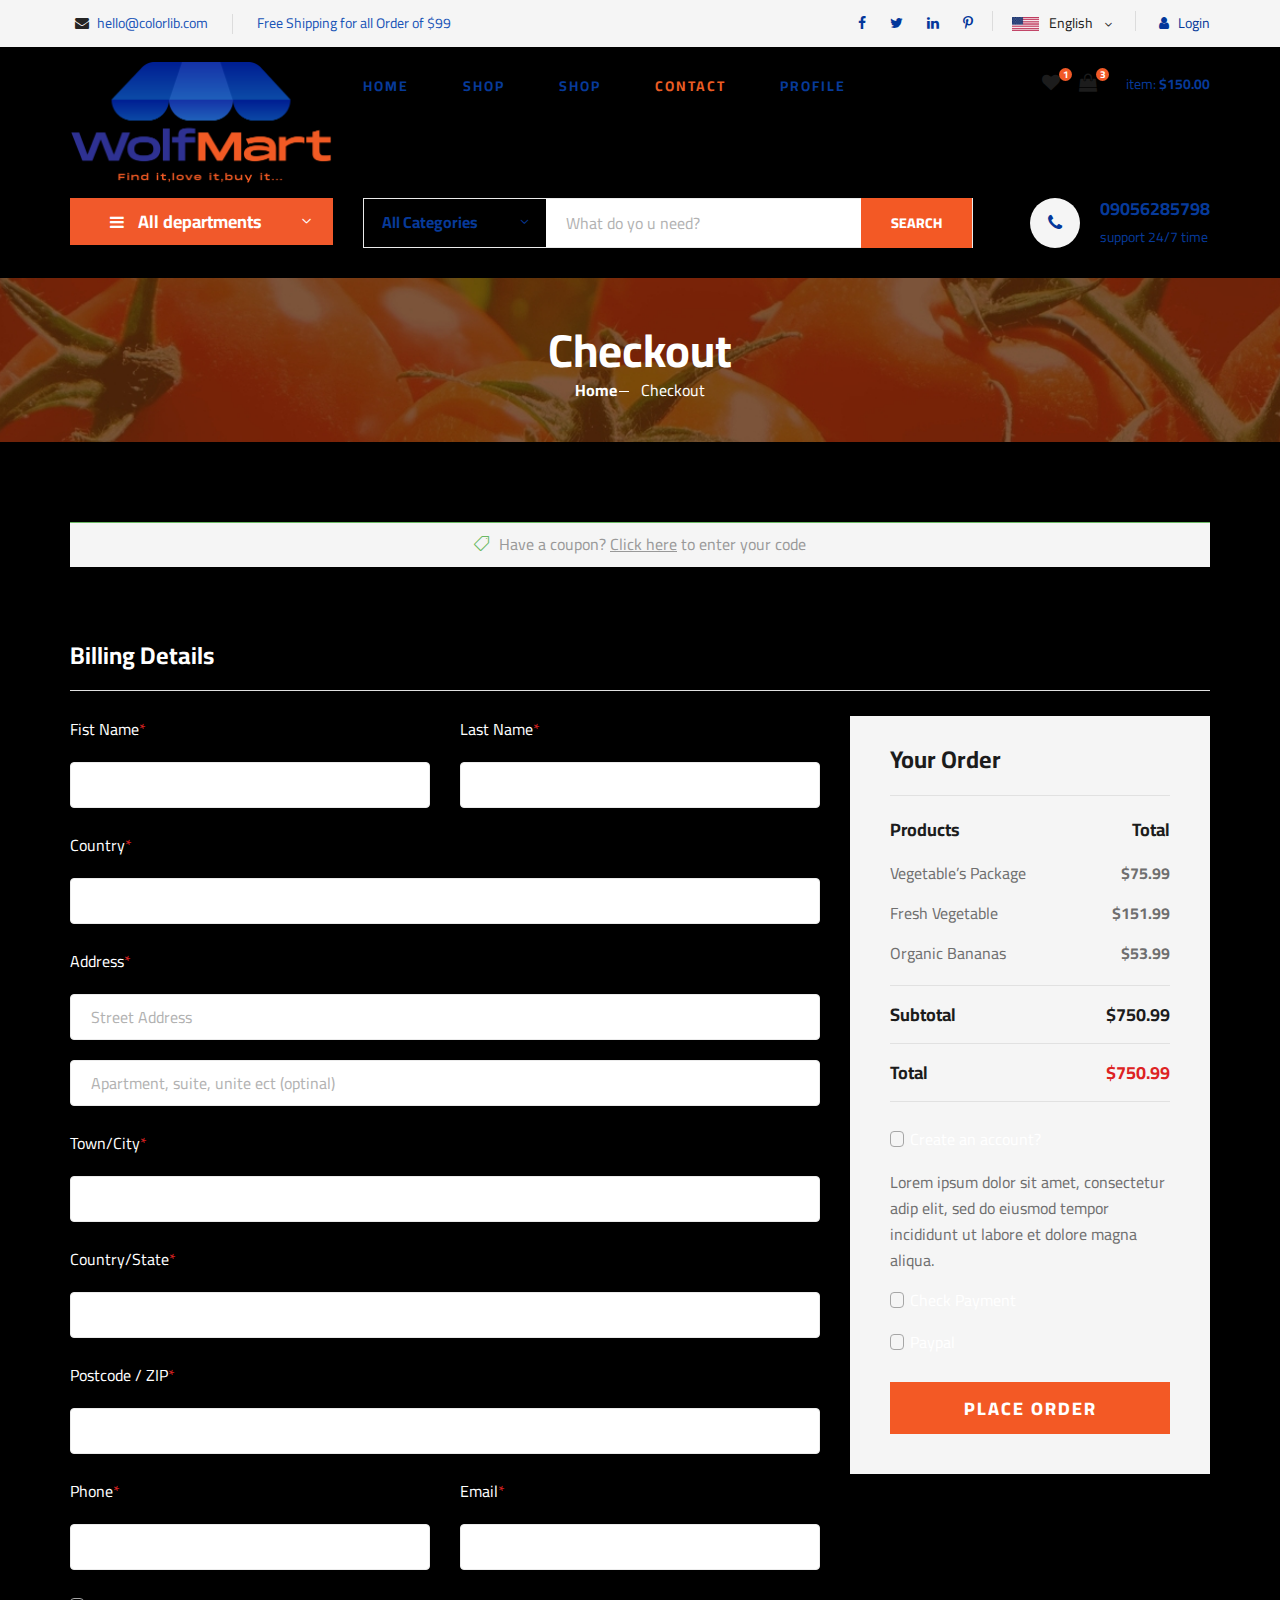
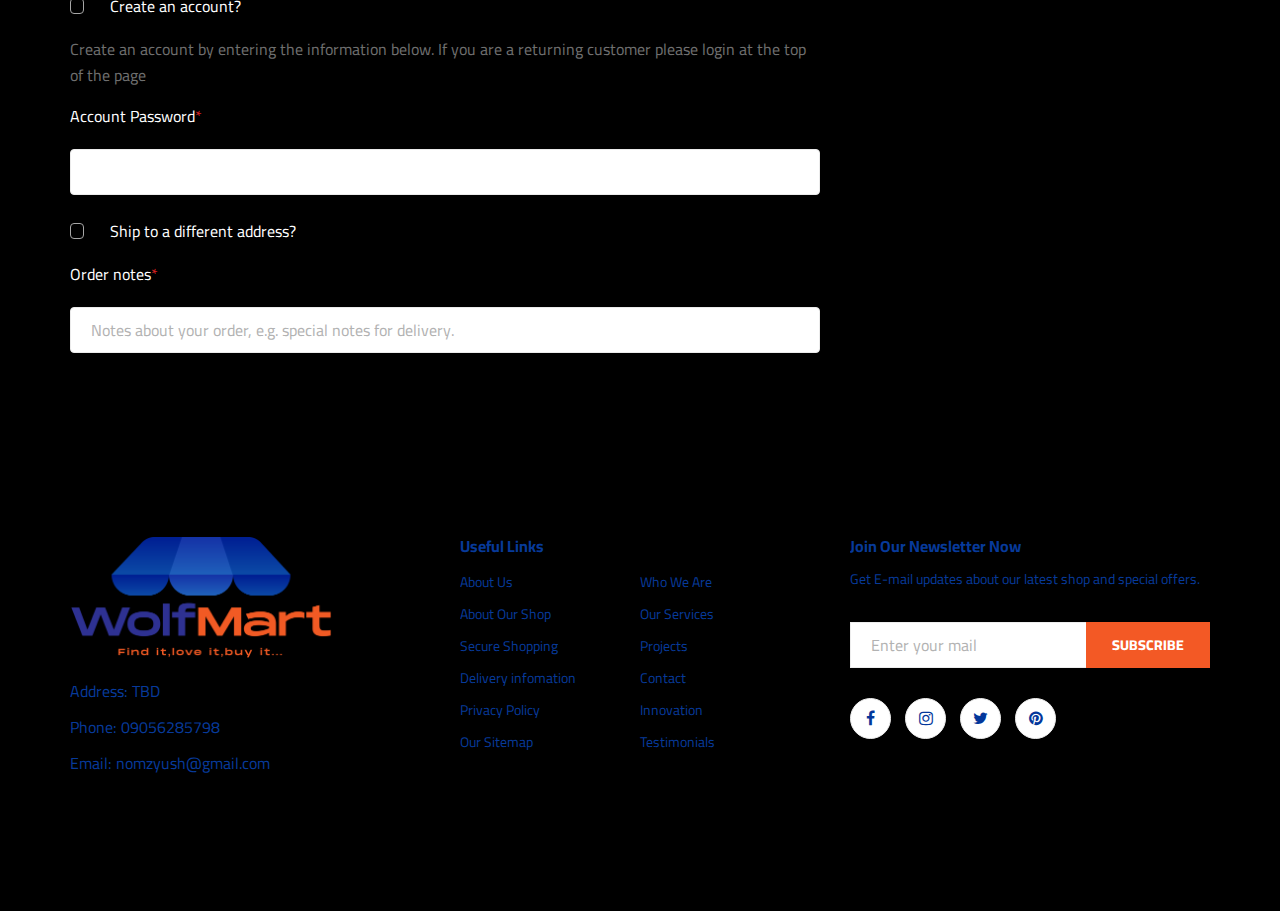
<file: checkout.html>
<!DOCTYPE html>
<html lang="zxx">

<head>
    <meta charset="UTF-8">
    <meta name="description" content="Ogani Template">
    <meta name="keywords" content="Ogani, unica, creative, html">
    <meta name="viewport" content="width=device-width, initial-scale=1.0">
    <meta http-equiv="X-UA-Compatible" content="ie=edge">
    <title>Products</title>

    <!-- Google Font -->
    <link href="https://fonts.googleapis.com/css2?family=Cairo:wght@200;300;400;600;900&display=swap" rel="stylesheet">

    <!-- Css Styles -->
    <link rel="stylesheet" href="css/bootstrap.min.css" type="text/css">
    <link rel="stylesheet" href="css/font-awesome.min.css" type="text/css">
    <link rel="stylesheet" href="css/elegant-icons.css" type="text/css">
    <link rel="stylesheet" href="css/nice-select.css" type="text/css">
    <link rel="stylesheet" href="css/jquery-ui.min.css" type="text/css">
    <link rel="stylesheet" href="css/owl.carousel.min.css" type="text/css">
    <link rel="stylesheet" href="css/slicknav.min.css" type="text/css">
    <link rel="stylesheet" href="css/style.css" type="text/css">
</head>

<body>
    <!-- Page Preloder -->
    <div id="preloder">
        <div class="loader"></div>
    </div>

    <!-- Humberger Begin -->
    <div class="humberger__menu__overlay"></div>
    <div class="humberger__menu__wrapper">
        <div class="humberger__menu__logo">
            <a href="#"><img src="img/Wolf mart.png" alt=""></a>
        </div>
        <div class="humberger__menu__cart">
            <ul>
                <li><a href="#"><i class="fa fa-heart"></i> <span>1</span></a></li>
                <li><a href="#"><i class="fa fa-shopping-bag"></i> <span>3</span></a></li>
            </ul>
            <div class="header__cart__price">item: <span>$150.00</span></div>
        </div>
        <div class="humberger__menu__widget">
            <div class="header__top__right__language">
                <img src="img/language.png" alt="">
                <div>English</div>
                <span class="arrow_carrot-down"></span>
                <ul>
                    <li><a href="#">Spanish</a></li>
                    <li><a href="#">English</a></li>
                </ul>
            </div>
            <div class="header__top__right__auth">
                <a href="#"><i class="fa fa-user"></i> Login</a>
            </div>
        </div>
        <nav class="humberger__menu__nav mobile-menu">
            <ul>
                <li class="active"><a href="./index.html">Home</a></li>
                <li><a href="#">Shop</a>
                    <ul class="header__menu__dropdown">
                        <li><a href="./shop-grid.html">Shop Details</a></li>
                        <li><a href="./shopping-cart.html">Shoping Cart</a></li>
                        <li><a href="./checkout.html">Check Out</a></li>
                    </ul>
                    <li><a href="./shop.html">Shop</a></li>
                            <li class="active"><a href="./contact.html">Contact</a></li>
                            <li><a href="./profile.html">Profile</a>
                            </li>
                        </ul>
        </nav>
        <div id="mobile-menu-wrap"></div>
        <div class="header__top__right__social">
            <a href="#"><i class="fa fa-facebook"></i></a>
            <a href="#"><i class="fa fa-twitter"></i></a>
            <a href="#"><i class="fa fa-linkedin"></i></a>
            <a href="#"><i class="fa fa-pinterest-p"></i></a>
        </div>
        <div class="humberger__menu__contact">
            <ul>
                <li><i class="fa fa-envelope"></i> hello@colorlib.com</li>
                <li>Free Shipping for all Order of $99</li>
            </ul>
        </div>
    </div>
    <!-- Humberger End -->

    <!-- Header Section Begin -->
    <header class="header">
        <div class="header__top">
            <div class="container">
                <div class="row">
                    <div class="col-lg-6">
                        <div class="header__top__left">
                            <ul>
                                <li><i class="fa fa-envelope"></i> hello@colorlib.com</li>
                                <li>Free Shipping for all Order of $99</li>
                            </ul>
                        </div>
                    </div>
                    <div class="col-lg-6">
                        <div class="header__top__right">
                            <div class="header__top__right__social">
                                <a href="#"><i class="fa fa-facebook"></i></a>
                                <a href="#"><i class="fa fa-twitter"></i></a>
                                <a href="#"><i class="fa fa-linkedin"></i></a>
                                <a href="#"><i class="fa fa-pinterest-p"></i></a>
                            </div>
                            <div class="header__top__right__language">
                                <img src="img/language.png" alt="">
                                <div>English</div>
                                <span class="arrow_carrot-down"></span>
                                <ul>
                                    <li><a href="#">Spanis</a></li>
                                    <li><a href="#">English</a></li>
                                </ul>
                            </div>
                            <div class="header__top__right__auth">
                                <a href="#"><i class="fa fa-user"></i> Login</a>
                            </div>
                        </div>
                    </div>
                </div>
            </div>
        </div>
        <div class="container">
            <div class="row">
                <div class="col-lg-3">
                    <div class="header__logo">
                        <a href="./index.html"><img src="img/Wolf mart.png" alt=""></a>
                    </div>
                </div>
                <div class="col-lg-6">
                    <nav class="header__menu">
                        <ul>
                            <li><a href="./index.html">Home</a></li>
                            <li><a href="#">Shop</a>
                                <ul class="header__menu__dropdown">
                                    <li><a href="./shop-grid.html">Shop Details</a></li>
                                    <li><a href="./shopping-cart.html">Shopping Cart</a></li>
                                    <li><a href="./checkout.html">Check Out</a></li>
                                </ul>
                            </li>
                            <li><a href="./shop.html">Shop</a></li>
                            <li class="active"><a href="./contact.html">Contact</a></li>
                            <li><a href="./profile.html">Profile</a>
                            </li>
                        </ul>
                    </nav>
                </div>
                <div class="col-lg-3">
                    <div class="header__cart">
                        <ul>
                            <li><a href="#"><i class="fa fa-heart"></i> <span>1</span></a></li>
                            <li><a href="#"><i class="fa fa-shopping-bag"></i> <span>3</span></a></li>
                        </ul>
                        <div class="header__cart__price">item: <span>$150.00</span></div>
                    </div>
                </div>
            </div>
            <div class="humberger__open">
                <i class="fa fa-bars"></i>
            </div>
        </div>
    </header>
    <!-- Header Section End -->

    <!-- Hero Section Begin -->
    <section class="hero hero-normal">
        <div class="container">
            <div class="row">
                <div class="col-lg-3">
                    <div class="hero__categories">
                        <div class="hero__categories__all" id="product-hero-category">
                            <i class="fa fa-bars"></i>
                            <span>All departments</span>
                        </div>
                        <ul class="deparment-list">
                            <li><a href="#">Fresh Meat</a></li>
                            <li><a href="#">Vegetables</a></li>
                            <li><a href="#">Fruit & Nut Gifts</a></li>
                            <li><a href="#">Fresh Berries</a></li>
                            <li><a href="#">Ocean Foods</a></li>
                            <li><a href="#">Butter & Eggs</a></li>
                            <li><a href="#">Fastfood</a></li>
                            <li><a href="#">Fresh Onion</a></li>
                            <li><a href="#">Papayaya & Crisps</a></li>
                            <li><a href="#">Oatmeal</a></li>
                            <li><a href="#">Fresh Bananas</a></li>
                        </ul>
                    </div>
                </div>
                <div class="col-lg-9">
                    <div class="hero__search">
                        <div class="hero__search__form">
                            <form action="#">
                                <div class="hero__search__categories">
                                    All Categories
                                    <span class="arrow_carrot-down"></span>
                                </div>
                                <input type="text" placeholder="What do yo u need?">
                                <button type="submit" class="site-btn">SEARCH</button>
                            </form>
                        </div>
                        <div class="hero__search__phone">
                            <div class="hero__search__phone__icon">
                                <i class="fa fa-phone"></i>
                            </div>
                            <div class="hero__search__phone__text">
                                <h5>09056285798</h5>
                                <span>support 24/7 time</span>
                            </div>
                        </div>
                    </div>
                </div>
            </div>
        </div>
    </section>
    <!-- Hero Section End -->

    <!-- Breadcrumb Section Begin -->
    <section class="breadcrumb-section set-bg" data-setbg="img/breadcrumb.jpg">
        <div class="container">
            <div class="row">
                <div class="col-lg-12 text-center">
                    <div class="breadcrumb__text">
                        <h2>Checkout</h2>
                        <div class="breadcrumb__option">
                            <a href="./index.html">Home</a>
                            <span>Checkout</span>
                        </div>
                    </div>
                </div>
            </div>
        </div>
    </section>
    <!-- Breadcrumb Section End -->

    <!-- Checkout Section Begin -->
    <section class="checkout spad">
        <div class="container">
            <div class="row">
                <div class="col-lg-12">
                    <h6><span class="icon_tag_alt"></span> Have a coupon? <a href="#">Click here</a> to enter your code
                    </h6>
                </div>
            </div>
            <div class="checkout__form">
                <h4>Billing Details</h4>
                <form action="#">
                    <div class="row">
                        <div class="col-lg-8 col-md-6">
                            <div class="row">
                                <div class="col-lg-6">
                                    <div class="checkout__input">
                                        <p>Fist Name<span>*</span></p>
                                        <input type="text">
                                    </div>
                                </div>
                                <div class="col-lg-6">
                                    <div class="checkout__input">
                                        <p>Last Name<span>*</span></p>
                                        <input type="text">
                                    </div>
                                </div>
                            </div>
                            <div class="checkout__input">
                                <p>Country<span>*</span></p>
                                <input type="text">
                            </div>
                            <div class="checkout__input">
                                <p>Address<span>*</span></p>
                                <input type="text" placeholder="Street Address" class="checkout__input__add">
                                <input type="text" placeholder="Apartment, suite, unite ect (optinal)">
                            </div>
                            <div class="checkout__input">
                                <p>Town/City<span>*</span></p>
                                <input type="text">
                            </div>
                            <div class="checkout__input">
                                <p>Country/State<span>*</span></p>
                                <input type="text">
                            </div>
                            <div class="checkout__input">
                                <p>Postcode / ZIP<span>*</span></p>
                                <input type="text">
                            </div>
                            <div class="row">
                                <div class="col-lg-6">
                                    <div class="checkout__input">
                                        <p>Phone<span>*</span></p>
                                        <input type="text">
                                    </div>
                                </div>
                                <div class="col-lg-6">
                                    <div class="checkout__input">
                                        <p>Email<span>*</span></p>
                                        <input type="text">
                                    </div>
                                </div>
                            </div>
                            <div class="checkout__input__checkbox">
                                <label for="acc">
                                    Create an account?
                                    <input type="checkbox" id="acc">
                                    <span class="checkmark"></span>
                                </label>
                            </div>
                            <p>Create an account by entering the information below. If you are a returning customer
                                please login at the top of the page</p>
                            <div class="checkout__input">
                                <p>Account Password<span>*</span></p>
                                <input type="text">
                            </div>
                            <div class="checkout__input__checkbox">
                                <label for="diff-acc">
                                    Ship to a different address?
                                    <input type="checkbox" id="diff-acc">
                                    <span class="checkmark"></span>
                                </label>
                            </div>
                            <div class="checkout__input">
                                <p>Order notes<span>*</span></p>
                                <input type="text"
                                    placeholder="Notes about your order, e.g. special notes for delivery.">
                            </div>
                        </div>
                        <div class="col-lg-4 col-md-6">
                            <div class="checkout__order">
                                <h4>Your Order</h4>
                                <div class="checkout__order__products">Products <span>Total</span></div>
                                <ul>
                                    <li>Vegetable’s Package <span>$75.99</span></li>
                                    <li>Fresh Vegetable <span>$151.99</span></li>
                                    <li>Organic Bananas <span>$53.99</span></li>
                                </ul>
                                <div class="checkout__order__subtotal">Subtotal <span>$750.99</span></div>
                                <div class="checkout__order__total">Total <span>$750.99</span></div>
                                <div class="checkout__input__checkbox">
                                    <label for="acc-or">
                                        Create an account?
                                        <input type="checkbox" id="acc-or">
                                        <span class="checkmark"></span>
                                    </label>
                                </div>
                                <p>Lorem ipsum dolor sit amet, consectetur adip elit, sed do eiusmod tempor incididunt
                                    ut labore et dolore magna aliqua.</p>
                                <div class="checkout__input__checkbox">
                                    <label for="payment">
                                        Check Payment
                                        <input type="checkbox" id="payment">
                                        <span class="checkmark"></span>
                                    </label>
                                </div>
                                <div class="checkout__input__checkbox">
                                    <label for="paypal">
                                        Paypal
                                        <input type="checkbox" id="paypal">
                                        <span class="checkmark"></span>
                                    </label>
                                </div>
                                <button type="submit" class="site-btn">PLACE ORDER</button>
                            </div>
                        </div>
                    </div>
                </form>
            </div>
        </div>
    </section>
    <!-- Checkout Section End -->

    <!-- Footer Section Begin -->
   <footer class="footer spad">
    <div class="container">
        <div class="row">
            <div class="col-lg-3 col-md-6 col-sm-6">
                <div class="footer__about">
                    <div class="footer__about__logo">
                        <a href="./index.html"><img src="img/Wolf mart.png" alt=""></a>
                    </div>
                    <ul>
                        <li>Address: TBD</li>
                        <li>Phone: 09056285798</li>
                        <li>Email: nomzyush@gmail.com</li>
                    </ul>
                </div>
            </div>
            <div class="col-lg-4 col-md-6 col-sm-6 offset-lg-1">
                <div class="footer__widget">
                    <h6>Useful Links</h6>
                    <ul>
                        <li><a href="#">About Us</a></li>
                        <li><a href="#">About Our Shop</a></li>
                        <li><a href="#">Secure Shopping</a></li>
                        <li><a href="#">Delivery infomation</a></li>
                        <li><a href="#">Privacy Policy</a></li>
                        <li><a href="#">Our Sitemap</a></li>
                    </ul>
                    <ul>
                        <li><a href="#">Who We Are</a></li>
                        <li><a href="#">Our Services</a></li>
                        <li><a href="#">Projects</a></li>
                        <li><a href="#">Contact</a></li>
                        <li><a href="#">Innovation</a></li>
                        <li><a href="#">Testimonials</a></li>
                    </ul>
                </div>
            </div>
            <div class="col-lg-4 col-md-12">
                <div class="footer__widget">
                    <h6>Join Our Newsletter Now</h6>
                    <p>Get E-mail updates about our latest shop and special offers.</p>
                    <form action="#">
                        <input type="text" placeholder="Enter your mail">
                        <button type="submit" class="site-btn">Subscribe</button>
                    </form>
                    <div class="footer__widget__social">
                        <a href="#"><i class="fa fa-facebook"></i></a>
                        <a href="#"><i class="fa fa-instagram"></i></a>
                        <a href="#"><i class="fa fa-twitter"></i></a>
                        <a href="#"><i class="fa fa-pinterest"></i></a>
                    </div>
                </div>
            </div>
        </div>

    </div>
</footer>
<!-- Footer Section End -->

<!-- Js Plugins -->
<script src="js/jquery-3.3.1.min.js"></script>
<script src="js/bootstrap.min.js"></script>
<script src="js/jquery.nice-select.min.js"></script>
<script src="js/jquery-ui.min.js"></script>
<script src="js/jquery.slicknav.js"></script>
<script src="js/mixitup.min.js"></script>
<script src="js/owl.carousel.min.js"></script>
<script src="js/main.js"></script>


</body>

</html>
</file>
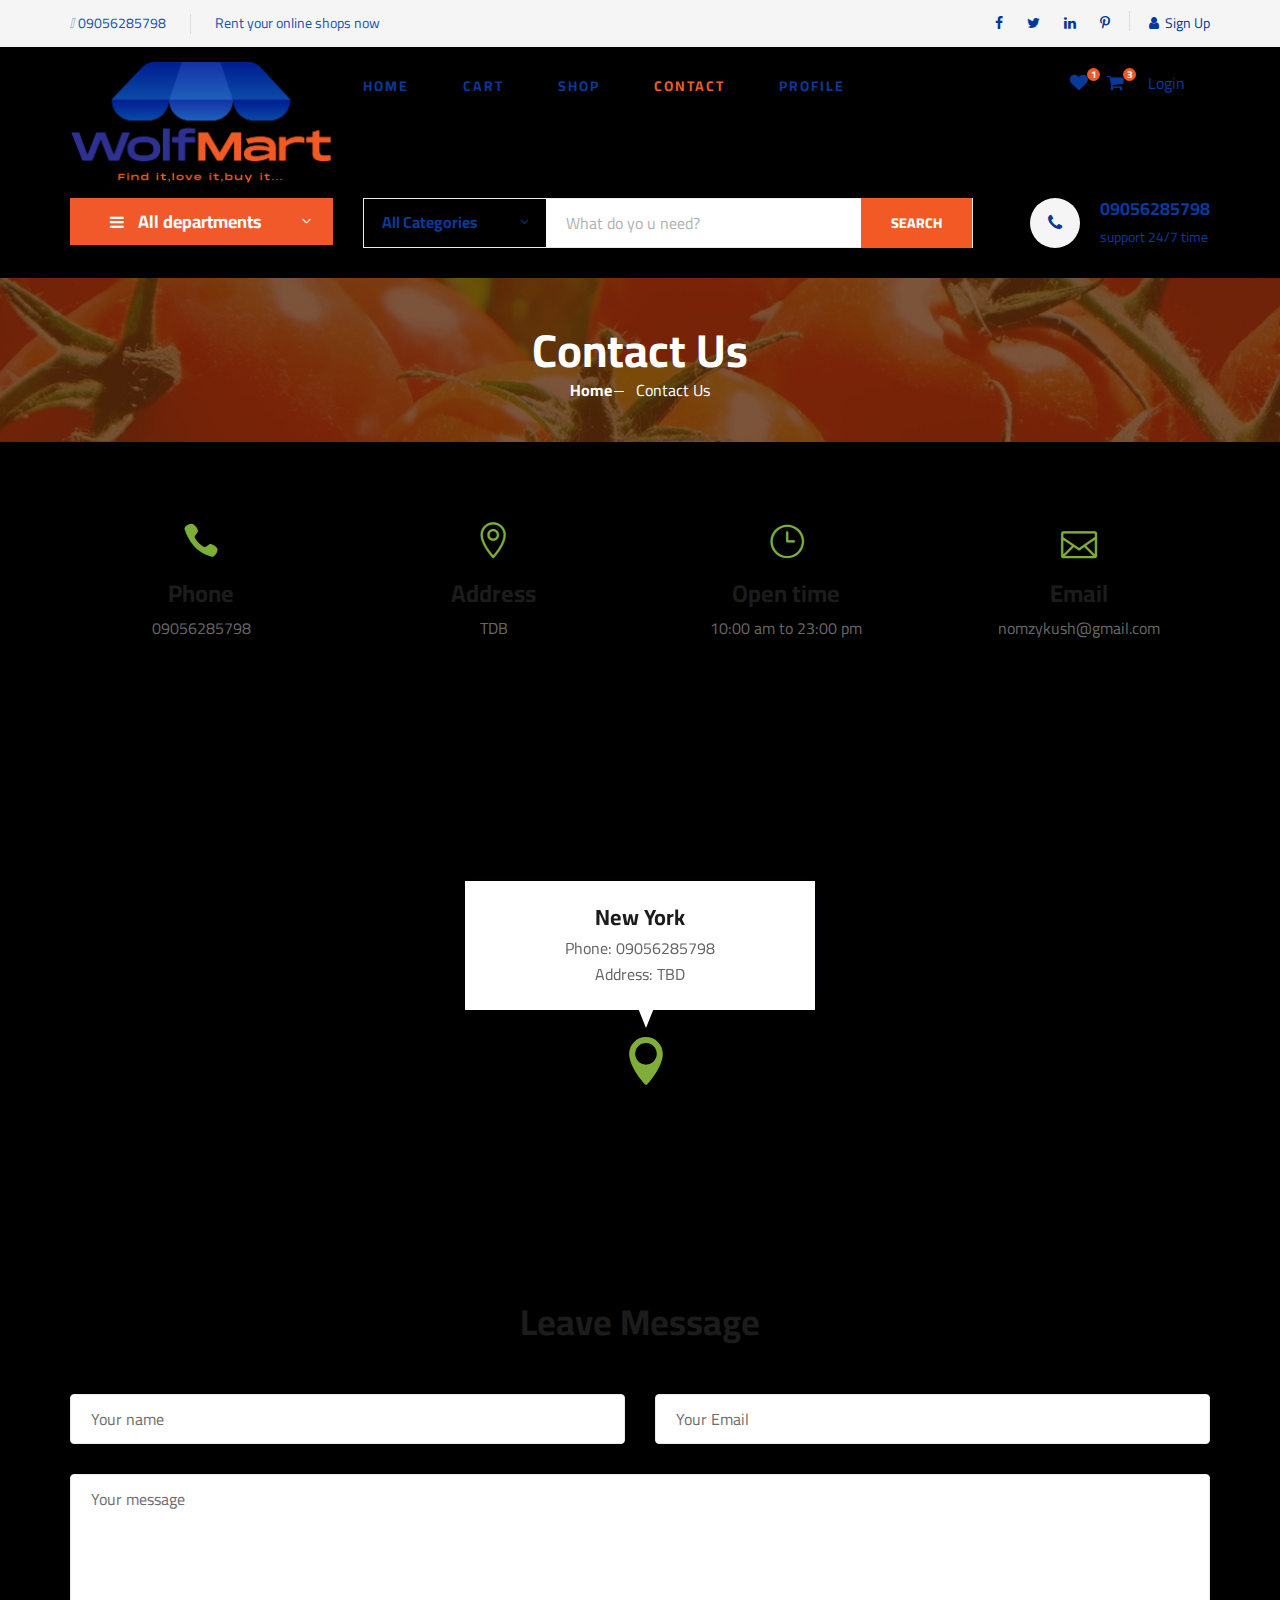
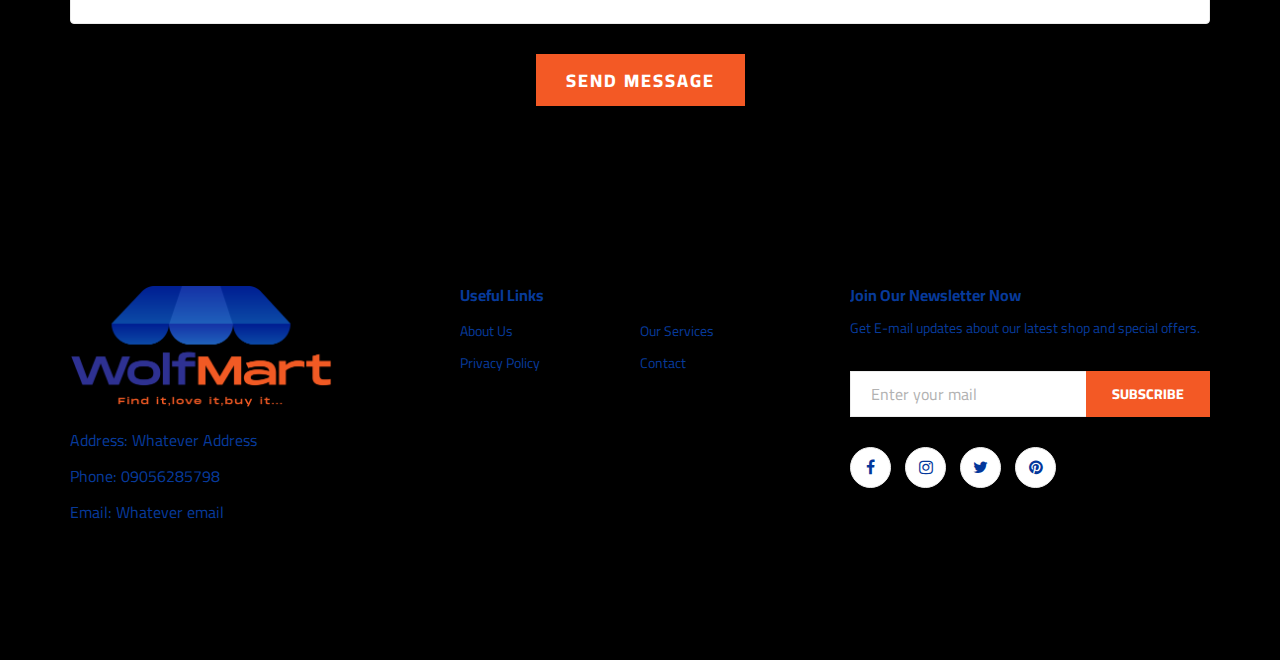
<file: contact.html>
<!DOCTYPE html>
<html lang="zxx">

<head>
    <meta charset="UTF-8">
    <meta name="description" content="Ogani Template">
    <meta name="keywords" content="Ogani, unica, creative, html">
    <meta name="viewport" content="width=device-width, initial-scale=1.0">
    <meta http-equiv="X-UA-Compatible" content="ie=edge">
    <title>Contact</title>

    <!-- Google Font -->
    <link href="https://fonts.googleapis.com/css2?family=Cairo:wght@200;300;400;600;900&display=swap" rel="stylesheet">

    <!-- Css Styles -->
    <link rel="stylesheet" href="css/bootstrap.min.css" type="text/css">
    <link rel="stylesheet" href="css/font-awesome.min.css" type="text/css">
    <link rel="stylesheet" href="css/elegant-icons.css" type="text/css">
    <link rel="stylesheet" href="css/nice-select.css" type="text/css">
    <link rel="stylesheet" href="css/jquery-ui.min.css" type="text/css">
    <link rel="stylesheet" href="css/owl.carousel.min.css" type="text/css">
    <link rel="stylesheet" href="css/slicknav.min.css" type="text/css">
    <link rel="stylesheet" href="css/style.css" type="text/css">
</head>

<body>
    <!-- Page Preloder -->
    <div id="preloder">
        <div class="loader"></div>
    </div>

    <!-- Humberger Begin -->
    <div class="humberger__menu__overlay"></div>
    <div class="humberger__menu__wrapper">
        <div class="humberger__menu__logo">
            <a href="#"><img src="img/Wolf mart.png" alt=""></a>
        </div>
        <div class="humberger__menu__cart">
            <ul>
                <li><a href="./liked.html"><i class="fa fa-heart" aria-hidden="true" style="color: #073A9A;"></i><span>1</span></a></li>
                <li><a href="./shopping-cart.html"><i class="fa fa-shopping-cart"></i> <span>3</span></a></li>
                <li><a href="./colorlib-regform-7/login.html" style="color: #073a9a;">Login</a></li>

            </ul>
        </div>
        <div class="humberger__menu__widget">
            <div class="header__top__right__language">
                <img src="img/language.png" alt="">
                <div>English</div>
                <span class="arrow_carrot-down"></span>
                <ul>
                    <li><a href="#">Spanish</a></li>
                    <li><a href="#">English</a></li>
                </ul>
            </div>
            <div class="header__top__right__auth">
                <a href="./colorlib-regform-7/signup.html"><i class="fa fa-user"></i> Sign Up</a>
            </div>
        </div>
        <nav class="humberger__menu__nav mobile-menu">
            <ul>
                <li><a href="./index.html">Home</a></li>
                        <li><a href="./shopping-cart.html">Cart</a></li>
                    <li><a href="./shop.html">Shop</a></li>
                            <li class="active"><a href="./contact.html">Contact</a></li>
                            <li><a href="./profile.html">Profile</a>
                            </li>
                        </ul>
        </nav>
        <div id="mobile-menu-wrap"></div>
        <div class="header__top__right__social">
            <a href="#"><i class="fa fa-facebook"></i></a>
            <a href="#"><i class="fa fa-twitter"></i></a>
            <a href="#"><i class="fa fa-linkedin"></i></a>
            <a href="#"><i class="fa fa-pinterest-p"></i></a>
        </div>
        <div class="humberger__menu__contact">
            <ul>
                <li><i class="fa fa-envelope"></i>09056285798</li>
                <li>Rent your online shops now</li>
            </ul>
        </div>
    </div>
    <!-- Humberger End -->



    <!-- Header Section Begin -->
    <header class="header">
        <div class="header__top">
            <div class="container">
                <div class="row">
                    <div class="col-lg-6 col-md-6">
                        <div class="header__top__left">
                            <ul>
                                <li><i class="fa-brands fa-whatsapp" style="color: #073A9A;"></i>09056285798</li>
                                <li>Rent your online shops now</li>
                            </ul>
                        </div>
                    </div>
                    <div class="col-lg-6 col-md-6">
                        <div class="header__top__right">
                            <div class="header__top__right__social">
                                <a href="#"><i class="fa fa-facebook"></i></a>
                                <a href="#"><i class="fa fa-twitter"></i></a>
                                <a href="#"><i class="fa fa-linkedin"></i></a>
                                <a href="#"><i class="fa fa-pinterest-p"></i></a>
                            </div>
                            <div class="header__top__right__auth">
                                <a href="./colorlib-regform-7/signup.html" style="color: #073A9A;"><i class="fa fa-user"></i>Sign Up</a>
                            </div>
                        </div>
                    </div>
                </div>
            </div>
        </div>
        <div class="container">
            <div class="row">
                <div class="col-lg-3">
                    <div class="header__logo">
                        <a href="./index.html"><img src="img/Wolf mart.png" alt=""></a>
                    </div>
                </div>
                <div class="col-lg-6">
                    <nav class="header__menu">
                        <ul>
                            <li><a href="./index.html">Home</a></li>
                                    <li><a href="./shopping-cart.html">Cart</a></li>
                            <li><a href="./shop.html">Shop</a></li>
                            <li class="active"><a href="./contact.html">Contact</a></li>
                            <li><a href="./profile.html">Profile</a>
                            </li>
                        </ul>
                    </nav>
                </div>
                <div class="col-lg-3">
                    <div class="header__cart">
                        <ul>
                            <li><a href="./liked.html"><i class="fa fa-heart" aria-hidden="true" style="color: #073A9A;"></i><span>1</span></a></li>
                            <li><a href="./shopping-cart.html"><i class="fa fa-shopping-cart" style="color: #073A9A;"></i> <span>3</span></a></li>
                            <a href="./login.html" style="color: #073A9A; margin-left: 5px;">Login</a>
                        </ul>
                    </div>
                </div>
            </div>
            <div class="humberger__open">
                <i class="fa fa-bars"></i>
            </div>
        </div>
    </header>
    <!-- Header Section End -->


    <!-- Hero Section Begin -->
    <section class="hero hero-normal">
        <div class="container">
            <div class="row">
                <div class="col-lg-3">
                    <div class="hero__categories">
                        <div class="hero__categories__all" id="product-hero-category">
                            <i class="fa fa-bars"></i>
                            <span>All departments</span>
                        </div>
                        <ul class="deparment-list">
                            <li><a href="#">Fresh Meat</a></li>
                            <li><a href="#">Vegetables</a></li>
                            <li><a href="#">Fruit & Nut Gifts</a></li>
                            <li><a href="#">Fresh Berries</a></li>
                            <li><a href="#">Ocean Foods</a></li>
                            <li><a href="#">Butter & Eggs</a></li>
                            <li><a href="#">Fastfood</a></li>
                            <li><a href="#">Fresh Onion</a></li>
                            <li><a href="#">Papayaya & Crisps</a></li>
                            <li><a href="#">Oatmeal</a></li>
                            <li><a href="#">Fresh Bananas</a></li>
                        </ul>
                    </div>
                </div>
                <div class="col-lg-9">
                    <div class="hero__search">
                        <div class="hero__search__form">
                            <form action="#">
                                <div class="hero__search__categories">
                                    All Categories
                                    <span class="arrow_carrot-down"></span>
                                </div>
                                <input type="text" placeholder="What do yo u need?">
                                <button type="submit" class="site-btn">SEARCH</button>
                            </form>
                        </div>
                        <div class="hero__search__phone">
                            <div class="hero__search__phone__icon">
                                <i class="fa fa-phone"></i>
                            </div>
                            <div class="hero__search__phone__text">
                                <h5>09056285798</h5>
                                <span>support 24/7 time</span>
                            </div>
                        </div>
                    </div>
                </div>
            </div>
        </div>
    </section>
    <!-- Hero Section End -->

    <!-- Breadcrumb Section Begin -->
    <section class="breadcrumb-section set-bg" data-setbg="img/breadcrumb.jpg">
        <div class="container">
            <div class="row">
                <div class="col-lg-12 text-center">
                    <div class="breadcrumb__text">
                        <h2>Contact Us</h2>
                        <div class="breadcrumb__option">
                            <a href="./index.html">Home</a>
                            <span>Contact Us</span>
                        </div>
                    </div>
                </div>
            </div>
        </div>
    </section>
    <!-- Breadcrumb Section End -->

    <!-- Contact Section Begin -->
    <section class="contact spad">
        <div class="container">
            <div class="row">
                <div class="col-lg-3 col-md-3 col-sm-6 text-center">
                    <div class="contact__widget">
                        <span class="icon_phone"></span>
                        <h4>Phone</h4>
                        <p>09056285798</p>
                    </div>
                </div>
                <div class="col-lg-3 col-md-3 col-sm-6 text-center">
                    <div class="contact__widget">
                        <span class="icon_pin_alt"></span>
                        <h4>Address</h4>
                        <p>TDB</p>
                    </div>
                </div>
                <div class="col-lg-3 col-md-3 col-sm-6 text-center">
                    <div class="contact__widget">
                        <span class="icon_clock_alt"></span>
                        <h4>Open time</h4>
                        <p>10:00 am to 23:00 pm</p>
                    </div>
                </div>
                <div class="col-lg-3 col-md-3 col-sm-6 text-center">
                    <div class="contact__widget">
                        <span class="icon_mail_alt"></span>
                        <h4>Email</h4>
                        <p>nomzykush@gmail.com</p>
                    </div>
                </div>
            </div>
        </div>
    </section>
    <!-- Contact Section End -->

    <!-- Map Begin -->
    <div class="map">
        <iframe
            src="https://www.google.com/maps/embed?pb=!1m18!1m12!1m3!1d49116.39176087041!2d-86.41867791216099!3d39.69977417971648!2m3!1f0!2f0!3f0!3m2!1i1024!2i768!4f13.1!3m3!1m2!1s0x886ca48c841038a1%3A0x70cfba96bf847f0!2sPlainfield%2C%20IN%2C%20USA!5e0!3m2!1sen!2sbd!4v1586106673811!5m2!1sen!2sbd"
            height="500" style="border:0;" allowfullscreen="" aria-hidden="false" tabindex="0"></iframe>
        <div class="map-inside">
            <i class="icon_pin"></i>
            <div class="inside-widget">
                <h4>New York</h4>
                <ul>
                    <li>Phone: 09056285798</li>
                    <li>Address: TBD</li>
                </ul>
            </div>
        </div>
    </div>
    <!-- Map End -->

    <!-- Contact Form Begin -->
    <div class="contact-form spad">
        <div class="container">
            <div class="row">
                <div class="col-lg-12">
                    <div class="contact__form__title">
                        <h2>Leave Message</h2>
                    </div>
                </div>
            </div>
            <form action="#">
                <div class="row">
                    <div class="col-lg-6 col-md-6">
                        <input type="text" placeholder="Your name">
                    </div>
                    <div class="col-lg-6 col-md-6">
                        <input type="text" placeholder="Your Email">
                    </div>
                    <div class="col-lg-12 text-center">
                        <textarea placeholder="Your message"></textarea>
                        <button type="submit" class="site-btn">SEND MESSAGE</button>
                    </div>
                </div>
            </form>
        </div>
    </div>
    <!-- Contact Form End -->

    <!-- Footer Section Begin -->
    <footer class="footer spad">
        <div class="container">
            <div class="row">
                <div class="col-lg-3 col-md-6 col-sm-6">
                    <div class="footer__about">
                        <div class="footer__about__logo">
                            <a href="./index.html"><img src="img/Wolf mart.png" alt=""></a>
                        </div>
                        <ul>
                            <li>Address: Whatever Address</li>
                            <li>Phone: 09056285798</li>
                            <li>Email: Whatever email</li>
                        </ul>
                    </div>
                </div>
                <div class="col-lg-4 col-md-6 col-sm-6 offset-lg-1">
                    <div class="footer__widget">
                        <h6>Useful Links</h6>
                        <ul>
                            <li><a href="#">About Us</a></li>
                            <li><a href="#">Privacy Policy</a></li>
                        </ul>
                        <ul>
                            <li><a href="#">Our Services</a></li>
                            <li><a href="#">Contact</a></li>
                        </ul>
                    </div>
                </div>
                <div class="col-lg-4 col-md-12">
                    <div class="footer__widget">
                        <h6>Join Our Newsletter Now</h6>
                        <p>Get E-mail updates about our latest shop and special offers.</p>
                        <form action="#">
                            <input type="text" placeholder="Enter your mail">
                            <button type="submit" class="site-btn">Subscribe</button>
                        </form>
                        <div class="footer__widget__social">
                            <a href="#"><i class="fa fa-facebook"></i></a>
                            <a href="#"><i class="fa fa-instagram"></i></a>
                            <a href="#"><i class="fa fa-twitter"></i></a>
                            <a href="#"><i class="fa fa-pinterest"></i></a>
                        </div>
                    </div>
                </div>
            </div>
        </div>
    </footer>
    <!-- Footer Section End -->

<!-- Js Plugins -->
<script src="js/jquery-3.3.1.min.js"></script>
<script src="js/bootstrap.min.js"></script>
<script src="js/jquery.nice-select.min.js"></script>
<script src="js/jquery-ui.min.js"></script>
<script src="js/jquery.slicknav.js"></script>
<script src="js/mixitup.min.js"></script>
<script src="js/owl.carousel.min.js"></script>
<script src="js/main.js"></script>


</body>

</html>
</file>
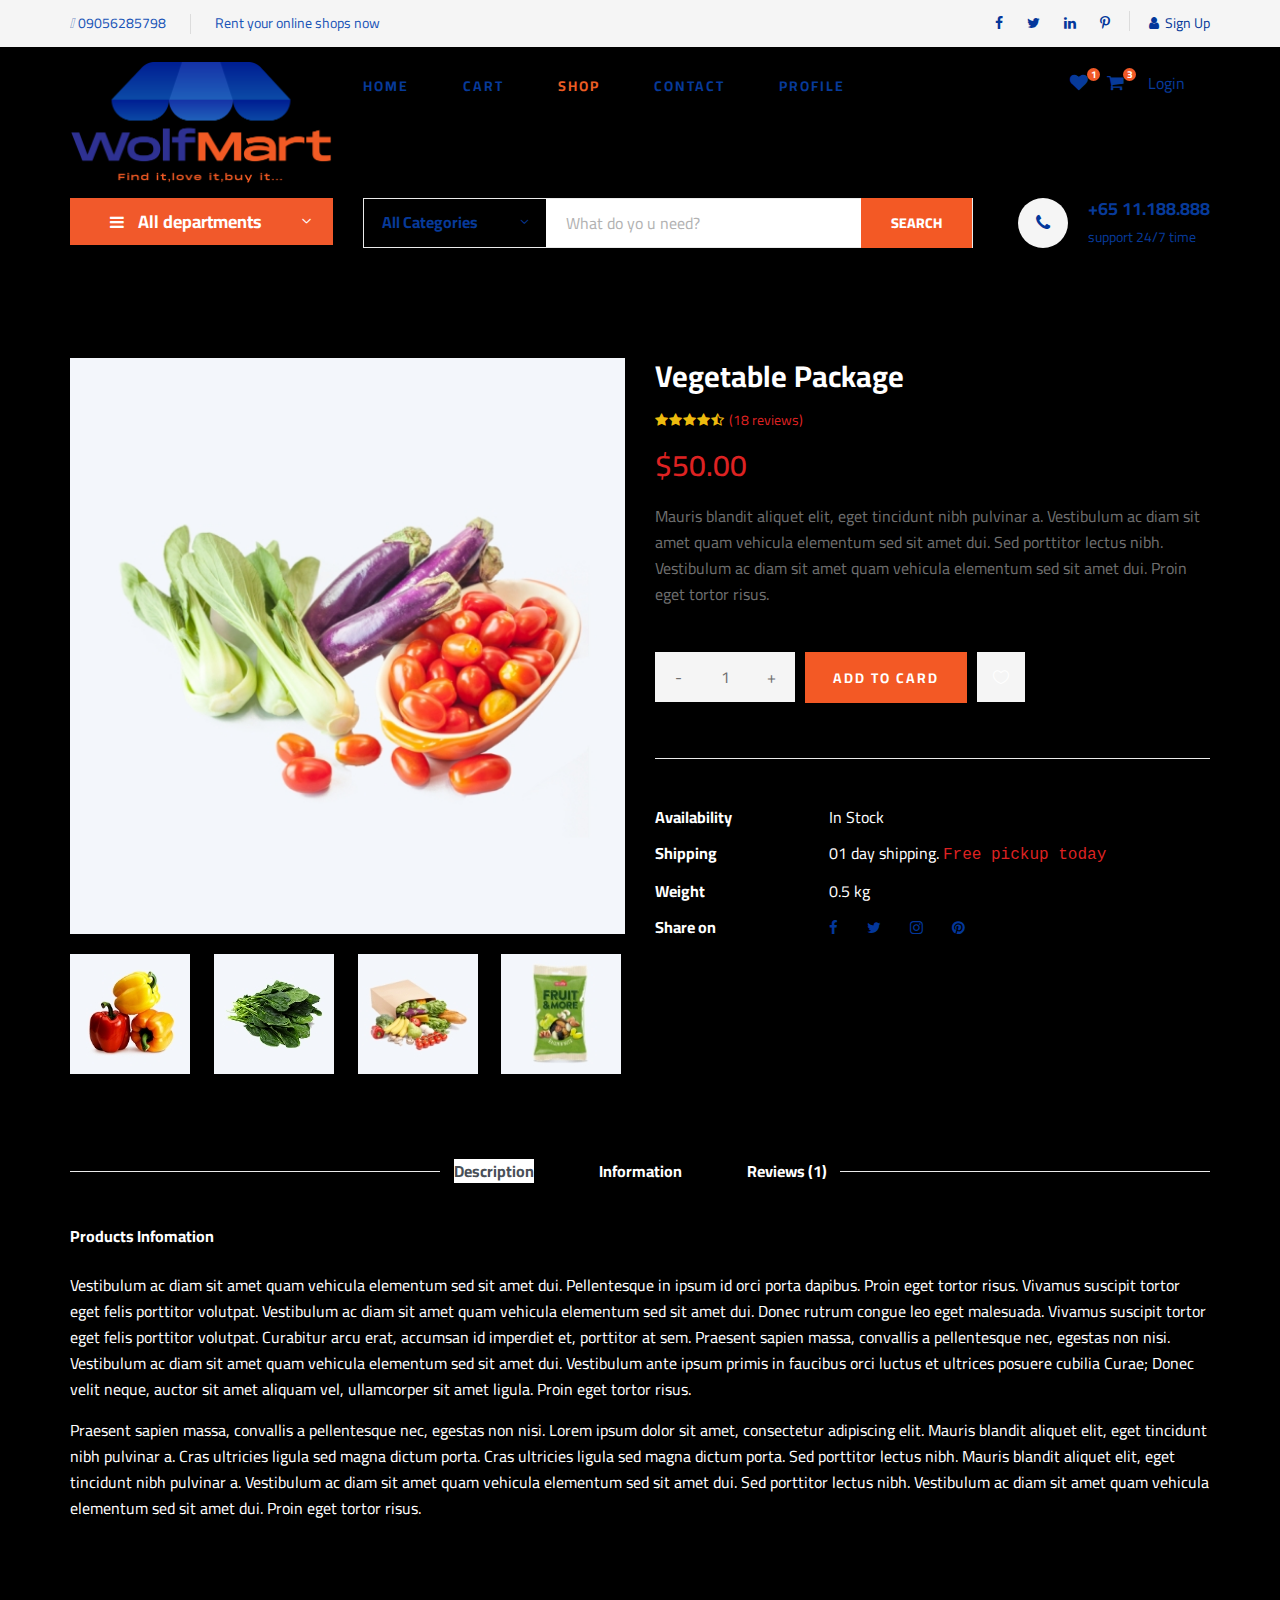
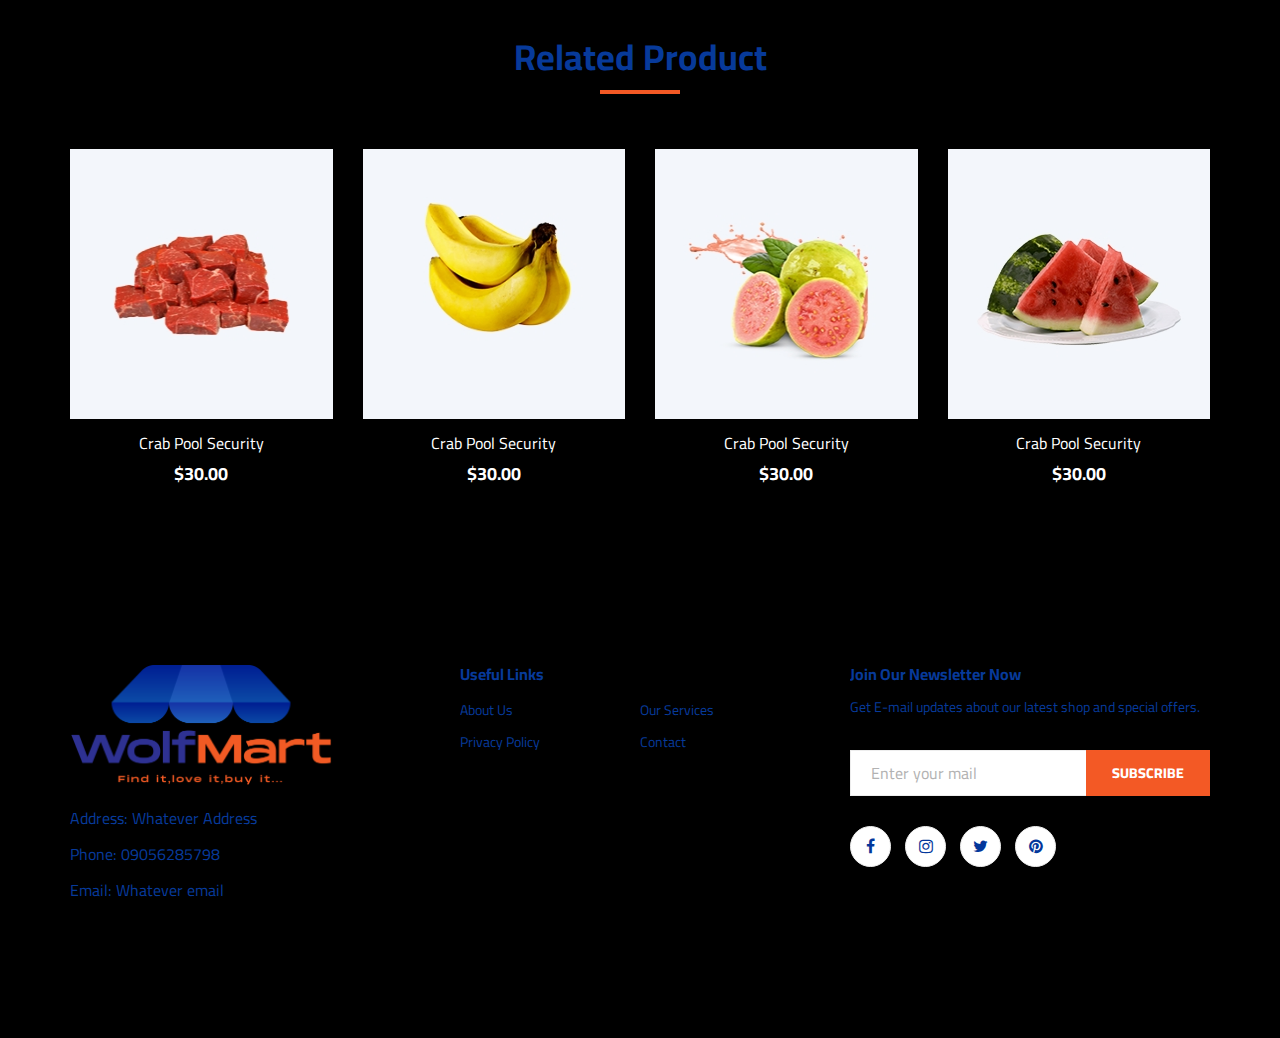
<file: products.html>
<!DOCTYPE html>
<html lang="zxx">

<head>
    <meta charset="UTF-8">
    <meta name="description" content="Ogani Template">
    <meta name="keywords" content="Ogani, unica, creative, html">
    <meta name="viewport" content="width=device-width, initial-scale=1.0">
    <meta http-equiv="X-UA-Compatible" content="ie=edge">
    <title>Product</title>

    <!-- Google Font -->
    <link href="https://fonts.googleapis.com/css2?family=Cairo:wght@200;300;400;600;900&display=swap" rel="stylesheet">

    <!-- Css Styles -->
    <link rel="stylesheet" href="css/bootstrap.min.css" type="text/css">
    <link rel="stylesheet" href="css/font-awesome.min.css" type="text/css">
    <link rel="stylesheet" href="css/elegant-icons.css" type="text/css">
    <link rel="stylesheet" href="css/nice-select.css" type="text/css">
    <link rel="stylesheet" href="css/jquery-ui.min.css" type="text/css">
    <link rel="stylesheet" href="css/owl.carousel.min.css" type="text/css">
    <link rel="stylesheet" href="css/slicknav.min.css" type="text/css">
    <link rel="stylesheet" href="css/style.css" type="text/css">
</head>

<body>
    <!-- Page Preloder -->
    <div id="preloder">
        <div class="loader"></div>
    </div>

    <!-- Humberger Begin -->
    <div class="humberger__menu__overlay"></div>
    <div class="humberger__menu__wrapper">
        <div class="humberger__menu__logo">
            <a href="#"><img src="img/Wolf mart.png" alt=""></a>
        </div>
        <div class="humberger__menu__cart">
            <ul>
                <li><a href="./liked.html"><i class="fa fa-heart" aria-hidden="true" style="color: #073A9A;"></i><span>1</span></a></li>
                <li><a href="./shopping-cart.html"><i class="fa fa-shopping-cart"></i> <span>3</span></a></li>
                <li><a href="./colorlib-regform-7/login.html" style="color: #073a9a;">Login</a></li>

            </ul>
        </div>
        <div class="humberger__menu__widget">
            <div class="header__top__right__language">
                <img src="img/language.png" alt="">
                <div>English</div>
                <span class="arrow_carrot-down"></span>
                <ul>
                    <li><a href="#">Spanish</a></li>
                    <li><a href="#">English</a></li>
                </ul>
            </div>
            <div class="header__top__right__auth">
                <a href="./colorlib-regform-7/signup.html"><i class="fa fa-user"></i> Sign Up</a>
            </div>
        </div>
        <nav class="humberger__menu__nav mobile-menu">
            <ul>
                <li><a href="./index.html">Home</a></li>
                        <li><a href="./shopping-cart.html">Cart</a></li>
                    <li class="active"><a href="./shop.html">Shop</a></li>
                            <li><a href="./contact.html">Contact</a></li>
                            <li><a href="./profile.html">Profile</a>
                            </li>
                        </ul>
        </nav>
        <div id="mobile-menu-wrap"></div>
        <div class="header__top__right__social">
            <a href="#"><i class="fa fa-facebook"></i></a>
            <a href="#"><i class="fa fa-twitter"></i></a>
            <a href="#"><i class="fa fa-linkedin"></i></a>
            <a href="#"><i class="fa fa-pinterest-p"></i></a>
        </div>
        <div class="humberger__menu__contact">
            <ul>
                <li><i class="fa fa-envelope"></i>09056285798</li>
                <li>Rent your online shops now</li>
            </ul>
        </div>
    </div>
    <!-- Humberger End -->



    <!-- Header Section Begin -->
    <header class="header">
        <div class="header__top">
            <div class="container">
                <div class="row">
                    <div class="col-lg-6 col-md-6">
                        <div class="header__top__left">
                            <ul>
                                <li><i class="fa-brands fa-whatsapp" style="color: #073A9A;"></i>09056285798</li>
                                <li>Rent your online shops now</li>
                            </ul>
                        </div>
                    </div>
                    <div class="col-lg-6 col-md-6">
                        <div class="header__top__right">
                            <div class="header__top__right__social">
                                <a href="#"><i class="fa fa-facebook"></i></a>
                                <a href="#"><i class="fa fa-twitter"></i></a>
                                <a href="#"><i class="fa fa-linkedin"></i></a>
                                <a href="#"><i class="fa fa-pinterest-p"></i></a>
                            </div>
                            <div class="header__top__right__auth">
                                <a href="./colorlib-regform-7/signup.html" style="color: #073A9A;"><i class="fa fa-user"></i>Sign Up</a>
                            </div>
                        </div>
                    </div>
                </div>
            </div>
        </div>
        <div class="container">
            <div class="row">
                <div class="col-lg-3">
                    <div class="header__logo">
                        <a href="./index.html"><img src="img/Wolf mart.png" alt=""></a>
                    </div>
                </div>
                <div class="col-lg-6">
                    <nav class="header__menu">
                        <ul>
                            <li><a href="./index.html">Home</a></li>
                                    <li><a href="./shopping-cart.html">Cart</a></li>
                            <li class="active"><a href="./shop.html">Shop</a></li>
                            <li><a href="./contact.html">Contact</a></li>
                            <li><a href="./profile.html">Profile</a>
                            </li>
                        </ul>
                    </nav>
                </div>
                <div class="col-lg-3">
                    <div class="header__cart">
                        <ul>
                            <li><a href="./liked.html"><i class="fa fa-heart" aria-hidden="true" style="color: #073A9A;"></i><span>1</span></a></li>
                            <li><a href="./shopping-cart.html"><i class="fa fa-shopping-cart" style="color: #073A9A;"></i> <span>3</span></a></li>
                            <a href="./colorlib-regform-7/login.html" style="color: #073A9A; margin-left: 5px;">Login</a>
                        </ul>
                    </div>
                </div>
            </div>
            <div class="humberger__open">
                <i class="fa fa-bars"></i>
            </div>
        </div>
    </header>
    <!-- Header Section End -->


    <!-- Hero Section Begin -->
    <section class="hero hero-normal">
        <div class="container">
            <div class="row">
                <div class="col-lg-3">
                    <div class="hero__categories">
                        <div class="hero__categories__all" id="product-hero-category">
                            <i class="fa fa-bars"></i>
                            <span>All departments</span>
                        </div>
                        <ul class="deparment-list">
                            <li><a href="#">Fresh Meat</a></li>
                            <li><a href="#">Vegetables</a></li>
                            <li><a href="#">Fruit & Nut Gifts</a></li>
                            <li><a href="#">Fresh Berries</a></li>
                            <li><a href="#">Ocean Foods</a></li>
                            <li><a href="#">Butter & Eggs</a></li>
                            <li><a href="#">Fastfood</a></li>
                            <li><a href="#">Fresh Onion</a></li>
                            <li><a href="#">Papayaya & Crisps</a></li>
                            <li><a href="#">Oatmeal</a></li>
                            <li><a href="#">Fresh Bananas</a></li>
                        </ul>
                    </div>
                </div>
                <div class="col-lg-9">
                    <div class="hero__search">
                        <div class="hero__search__form">
                            <form action="#">
                                <div class="hero__search__categories">
                                    All Categories
                                    <span class="arrow_carrot-down"></span>
                                </div>
                                <input type="text" placeholder="What do yo u need?">
                                <button type="submit" class="site-btn">SEARCH</button>
                            </form>
                        </div>
                        <div class="hero__search__phone">
                            <div class="hero__search__phone__icon">
                                <i class="fa fa-phone"></i>
                            </div>
                            <div class="hero__search__phone__text">
                                <h5>+65 11.188.888</h5>
                                <span>support 24/7 time</span>
                            </div>
                        </div>
                    </div>
                </div>
            </div>
        </div>
    </section>
    <!-- Hero Section End -->

    <!-- Product Details Section Begin -->
    <section class="product-details spad">
        <div class="container">
            <div class="row">
                <div class="col-lg-6 col-md-6">
                    <div class="product__details__pic">
                        <div class="product__details__pic__item">
                            <img class="product__details__pic__item--large"
                                src="img/product/details/product-details-1.jpg" alt="">
                        </div>
                        <div class="product__details__pic__slider owl-carousel">
                            <img data-imgbigurl="img/product/details/product-details-2.jpg"
                                src="img/product/details/thumb-1.jpg" alt="">
                            <img data-imgbigurl="img/product/details/product-details-3.jpg"
                                src="img/product/details/thumb-2.jpg" alt="">
                            <img data-imgbigurl="img/product/details/product-details-5.jpg"
                                src="img/product/details/thumb-3.jpg" alt="">
                            <img data-imgbigurl="img/product/details/product-details-4.jpg"
                                src="img/product/details/thumb-4.jpg" alt="">
                        </div>
                    </div>
                </div>
                <div class="col-lg-6 col-md-6">
                    <div class="product__details__text">
                        <h3>Vegetable Package</h3>
                        <div class="product__details__rating">
                            <i class="fa fa-star"></i>
                            <i class="fa fa-star"></i>
                            <i class="fa fa-star"></i>
                            <i class="fa fa-star"></i>
                            <i class="fa fa-star-half-o"></i>
                            <span>(18 reviews)</span>
                        </div>
                        <div class="product__details__price">$50.00</div>
                        <p>Mauris blandit aliquet elit, eget tincidunt nibh pulvinar a. Vestibulum ac diam sit amet quam
                            vehicula elementum sed sit amet dui. Sed porttitor lectus nibh. Vestibulum ac diam sit amet
                            quam vehicula elementum sed sit amet dui. Proin eget tortor risus.</p>
                        <div class="product__details__quantity">
                            <div class="quantity">
                                <div class="pro-qty">
                                    <input type="text" value="1">
                                </div>
                            </div>
                        </div>
                        <a href="#" class="primary-btn">ADD TO CARD</a>
                        <a href="#" class="heart-icon"><span class="icon_heart_alt"></span></a>
                        <ul>
                            <li><b>Availability</b> <span>In Stock</span></li>
                            <li><b>Shipping</b> <span>01 day shipping. <samp>Free pickup today</samp></span></li>
                            <li><b>Weight</b> <span>0.5 kg</span></li>
                            <li><b>Share on</b>
                                <div class="share">
                                    <a href="#"><i class="fa fa-facebook"></i></a>
                                    <a href="#"><i class="fa fa-twitter"></i></a>
                                    <a href="#"><i class="fa fa-instagram"></i></a>
                                    <a href="#"><i class="fa fa-pinterest"></i></a>
                                </div>
                            </li>
                        </ul>
                    </div>
                </div>
                <div class="col-lg-12">
                    <div class="product__details__tab">
                        <ul class="nav nav-tabs" role="tablist">
                            <li class="nav-item">
                                <a class="nav-link active" data-toggle="tab" href="#tabs-1" role="tab"
                                    aria-selected="true">Description</a>
                            </li>
                            <li class="nav-item">
                                <a class="nav-link" data-toggle="tab" href="#tabs-2" role="tab"
                                    aria-selected="false">Information</a>
                            </li>
                            <li class="nav-item">
                                <a class="nav-link" data-toggle="tab" href="#tabs-3" role="tab"
                                    aria-selected="false">Reviews <span>(1)</span></a>
                            </li>
                        </ul>
                        <div class="tab-content">
                            <div class="tab-pane active" id="tabs-1" role="tabpanel">
                                <div class="product__details__tab__desc">
                                    <h6>Products Infomation</h6>
                                    <p>Vestibulum ac diam sit amet quam vehicula elementum sed sit amet dui.
                                        Pellentesque in ipsum id orci porta dapibus. Proin eget tortor risus. Vivamus
                                        suscipit tortor eget felis porttitor volutpat. Vestibulum ac diam sit amet quam
                                        vehicula elementum sed sit amet dui. Donec rutrum congue leo eget malesuada.
                                        Vivamus suscipit tortor eget felis porttitor volutpat. Curabitur arcu erat,
                                        accumsan id imperdiet et, porttitor at sem. Praesent sapien massa, convallis a
                                        pellentesque nec, egestas non nisi. Vestibulum ac diam sit amet quam vehicula
                                        elementum sed sit amet dui. Vestibulum ante ipsum primis in faucibus orci luctus
                                        et ultrices posuere cubilia Curae; Donec velit neque, auctor sit amet aliquam
                                        vel, ullamcorper sit amet ligula. Proin eget tortor risus.</p>
                                        <p>Praesent sapien massa, convallis a pellentesque nec, egestas non nisi. Lorem
                                        ipsum dolor sit amet, consectetur adipiscing elit. Mauris blandit aliquet
                                        elit, eget tincidunt nibh pulvinar a. Cras ultricies ligula sed magna dictum
                                        porta. Cras ultricies ligula sed magna dictum porta. Sed porttitor lectus
                                        nibh. Mauris blandit aliquet elit, eget tincidunt nibh pulvinar a.
                                        Vestibulum ac diam sit amet quam vehicula elementum sed sit amet dui. Sed
                                        porttitor lectus nibh. Vestibulum ac diam sit amet quam vehicula elementum
                                        sed sit amet dui. Proin eget tortor risus.</p>
                                </div>
                            </div>
                            <div class="tab-pane" id="tabs-2" role="tabpanel">
                                <div class="product__details__tab__desc">
                                    <h6>Products Infomation</h6>
                                    <p>Vestibulum ac diam sit amet quam vehicula elementum sed sit amet dui.
                                        Pellentesque in ipsum id orci porta dapibus. Proin eget tortor risus.
                                        Vivamus suscipit tortor eget felis porttitor volutpat. Vestibulum ac diam
                                        sit amet quam vehicula elementum sed sit amet dui. Donec rutrum congue leo
                                        eget malesuada. Vivamus suscipit tortor eget felis porttitor volutpat.
                                        Curabitur arcu erat, accumsan id imperdiet et, porttitor at sem. Praesent
                                        sapien massa, convallis a pellentesque nec, egestas non nisi. Vestibulum ac
                                        diam sit amet quam vehicula elementum sed sit amet dui. Vestibulum ante
                                        ipsum primis in faucibus orci luctus et ultrices posuere cubilia Curae;
                                        Donec velit neque, auctor sit amet aliquam vel, ullamcorper sit amet ligula.
                                        Proin eget tortor risus.</p>
                                    <p>Praesent sapien massa, convallis a pellentesque nec, egestas non nisi. Lorem
                                        ipsum dolor sit amet, consectetur adipiscing elit. Mauris blandit aliquet
                                        elit, eget tincidunt nibh pulvinar a. Cras ultricies ligula sed magna dictum
                                        porta. Cras ultricies ligula sed magna dictum porta. Sed porttitor lectus
                                        nibh. Mauris blandit aliquet elit, eget tincidunt nibh pulvinar a.</p>
                                </div>
                            </div>
                            <div class="tab-pane" id="tabs-3" role="tabpanel">
                                <div class="product__details__tab__desc">
                                    <h6>Products Infomation</h6>
                                    <p>Vestibulum ac diam sit amet quam vehicula elementum sed sit amet dui.
                                        Pellentesque in ipsum id orci porta dapibus. Proin eget tortor risus.
                                        Vivamus suscipit tortor eget felis porttitor volutpat. Vestibulum ac diam
                                        sit amet quam vehicula elementum sed sit amet dui. Donec rutrum congue leo
                                        eget malesuada. Vivamus suscipit tortor eget felis porttitor volutpat.
                                        Curabitur arcu erat, accumsan id imperdiet et, porttitor at sem. Praesent
                                        sapien massa, convallis a pellentesque nec, egestas non nisi. Vestibulum ac
                                        diam sit amet quam vehicula elementum sed sit amet dui. Vestibulum ante
                                        ipsum primis in faucibus orci luctus et ultrices posuere cubilia Curae;
                                        Donec velit neque, auctor sit amet aliquam vel, ullamcorper sit amet ligula.
                                        Proin eget tortor risus.</p>
                                </div>
                            </div>
                        </div>
                    </div>
                </div>
            </div>
        </div>
    </section>
    <!-- Product Details Section End -->

    <!-- Related Product Section Begin -->
    <section class="related-product">
        <div class="container">
            <div class="row">
                <div class="col-lg-12">
                    <div class="section-title related__product__title">
                        <h2>Related Product</h2>
                    </div>
                </div>
            </div>
            <div class="row">
                <div class="col-lg-3 col-md-4 col-sm-6">
                    <div class="product__item">
                        <div class="product__item__pic set-bg" data-setbg="img/product/product-1.jpg">
                            <ul class="product__item__pic__hover">
                                <li><a href="#"><i class="fa fa-heart"></i></a></li>
                                <li><a href="#"><i class="fa fa-retweet"></i></a></li>
                                <li><a href="#"><i class="fa fa-shopping-cart"></i></a></li>
                            </ul>
                        </div>
                        <div class="product__item__text">
                            <h6><a href="#">Crab Pool Security</a></h6>
                            <h5>$30.00</h5>
                        </div>
                    </div>
                </div>
                <div class="col-lg-3 col-md-4 col-sm-6">
                    <div class="product__item">
                        <div class="product__item__pic set-bg" data-setbg="img/product/product-2.jpg">
                            <ul class="product__item__pic__hover">
                                <li><a href="#"><i class="fa fa-heart"></i></a></li>
                                <li><a href="#"><i class="fa fa-retweet"></i></a></li>
                                <li><a href="#"><i class="fa fa-shopping-cart"></i></a></li>
                            </ul>
                        </div>
                        <div class="product__item__text">
                            <h6><a href="#">Crab Pool Security</a></h6>
                            <h5>$30.00</h5>
                        </div>
                    </div>
                </div>
                <div class="col-lg-3 col-md-4 col-sm-6">
                    <div class="product__item">
                        <div class="product__item__pic set-bg" data-setbg="img/product/product-3.jpg">
                            <ul class="product__item__pic__hover">
                                <li><a href="#"><i class="fa fa-heart"></i></a></li>
                                <li><a href="#"><i class="fa fa-retweet"></i></a></li>
                                <li><a href="#"><i class="fa fa-shopping-cart"></i></a></li>
                            </ul>
                        </div>
                        <div class="product__item__text">
                            <h6><a href="#">Crab Pool Security</a></h6>
                            <h5>$30.00</h5>
                        </div>
                    </div>
                </div>
                <div class="col-lg-3 col-md-4 col-sm-6">
                    <div class="product__item">
                        <div class="product__item__pic set-bg" data-setbg="img/product/product-7.jpg">
                            <ul class="product__item__pic__hover">
                                <li><a href="#"><i class="fa fa-heart"></i></a></li>
                                <li><a href="#"><i class="fa fa-retweet"></i></a></li>
                                <li><a href="#"><i class="fa fa-shopping-cart"></i></a></li>
                            </ul>
                        </div>
                        <div class="product__item__text">
                            <h6><a href="#">Crab Pool Security</a></h6>
                            <h5>$30.00</h5>
                        </div>
                    </div>
                </div>
            </div>
        </div>
    </section>
    <!-- Related Product Section End -->

    <!-- Footer Section Begin -->
    <footer class="footer spad">
        <div class="container">
            <div class="row">
                <div class="col-lg-3 col-md-6 col-sm-6">
                    <div class="footer__about">
                        <div class="footer__about__logo">
                            <a href="./index.html"><img src="img/Wolf mart.png" alt=""></a>
                        </div>
                        <ul>
                            <li>Address: Whatever Address</li>
                            <li>Phone: 09056285798</li>
                            <li>Email: Whatever email</li>
                        </ul>
                    </div>
                </div>
                <div class="col-lg-4 col-md-6 col-sm-6 offset-lg-1">
                    <div class="footer__widget">
                        <h6>Useful Links</h6>
                        <ul>
                            <li><a href="#">About Us</a></li>
                            <li><a href="#">Privacy Policy</a></li>
                        </ul>
                        <ul>
                            <li><a href="#">Our Services</a></li>
                            <li><a href="#">Contact</a></li>
                        </ul>
                    </div>
                </div>
                <div class="col-lg-4 col-md-12">
                    <div class="footer__widget">
                        <h6>Join Our Newsletter Now</h6>
                        <p>Get E-mail updates about our latest shop and special offers.</p>
                        <form action="#">
                            <input type="text" placeholder="Enter your mail">
                            <button type="submit" class="site-btn">Subscribe</button>
                        </form>
                        <div class="footer__widget__social">
                            <a href="#"><i class="fa fa-facebook"></i></a>
                            <a href="#"><i class="fa fa-instagram"></i></a>
                            <a href="#"><i class="fa fa-twitter"></i></a>
                            <a href="#"><i class="fa fa-pinterest"></i></a>
                        </div>
                    </div>
                </div>
            </div>
        </div>
    </footer>


    <!-- Footer Section End -->

<!-- Js Plugins -->
<script src="js/jquery-3.3.1.min.js"></script>
<script src="js/bootstrap.min.js"></script>
<script src="js/jquery.nice-select.min.js"></script>
<script src="js/jquery-ui.min.js"></script>
<script src="js/jquery.slicknav.js"></script>
<script src="js/mixitup.min.js"></script>
<script src="js/owl.carousel.min.js"></script>
<script src="js/main.js"></script>


</body>

</html>
</file>
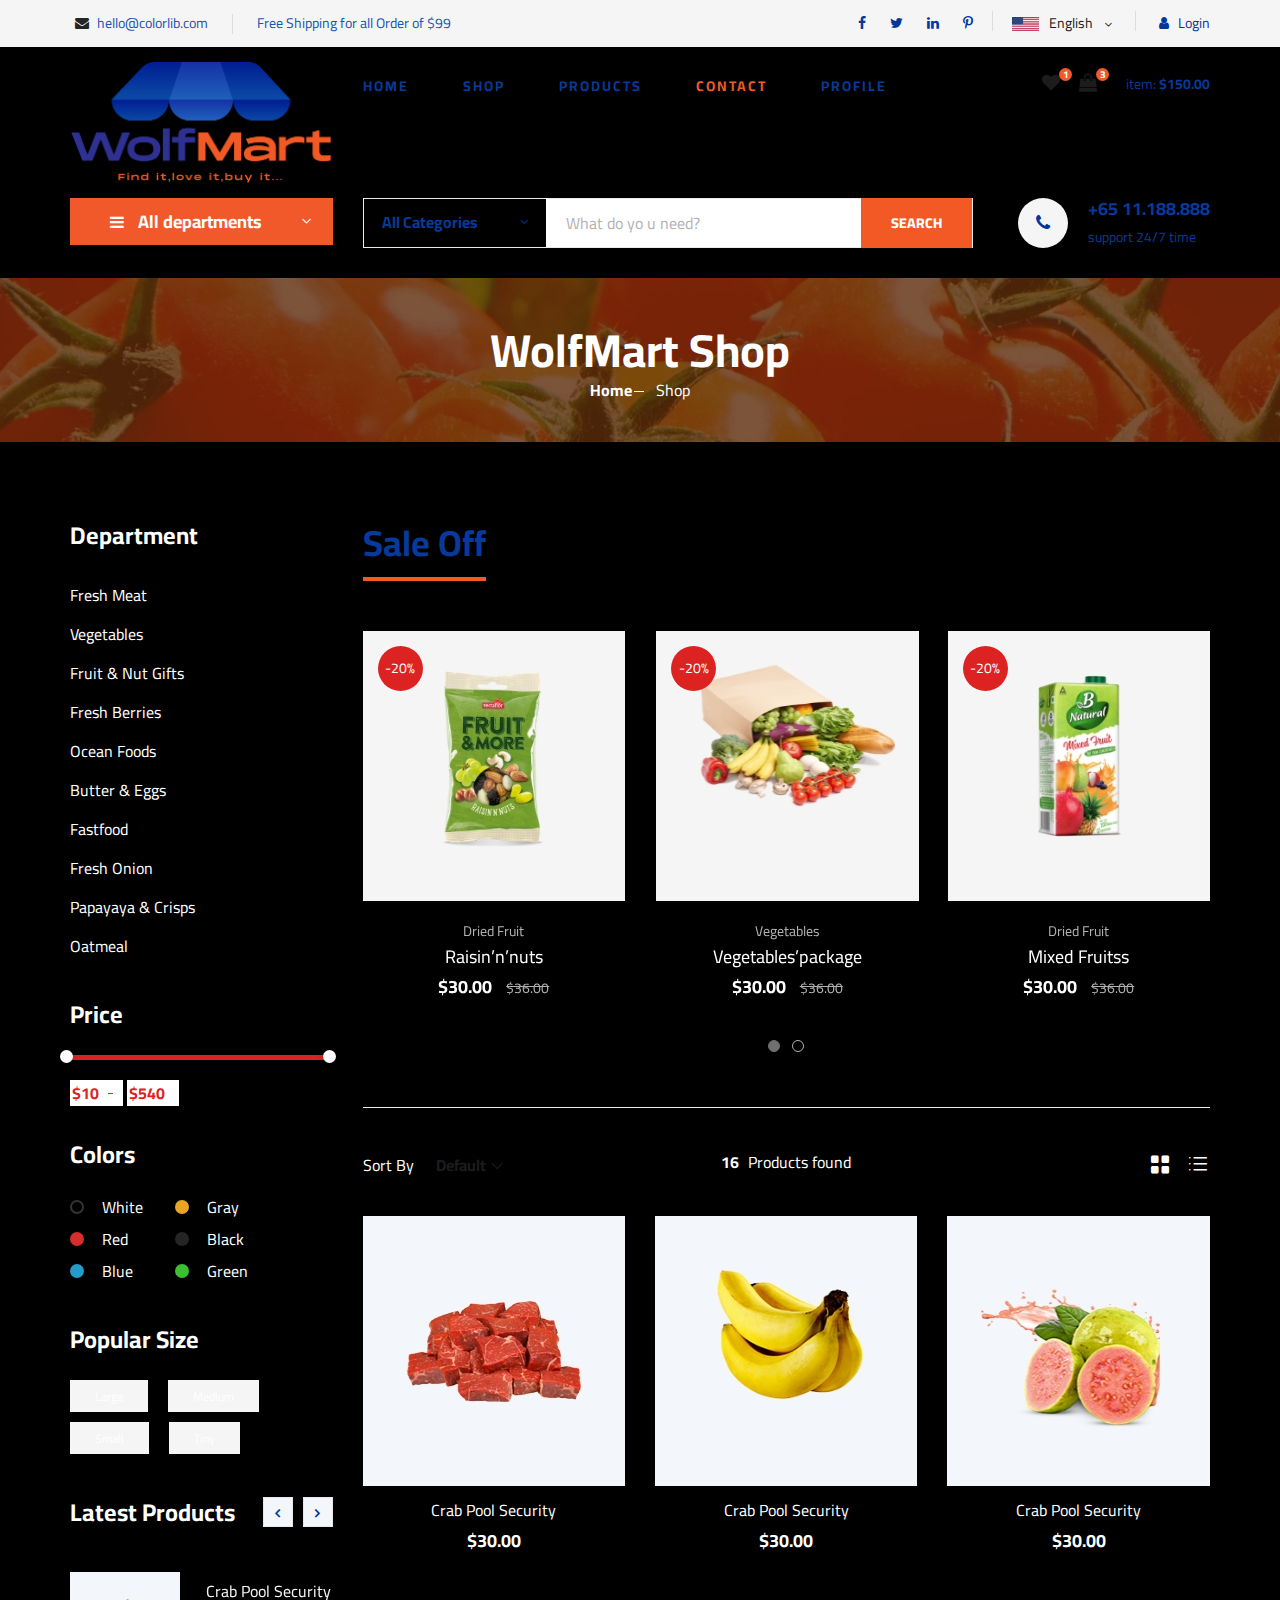
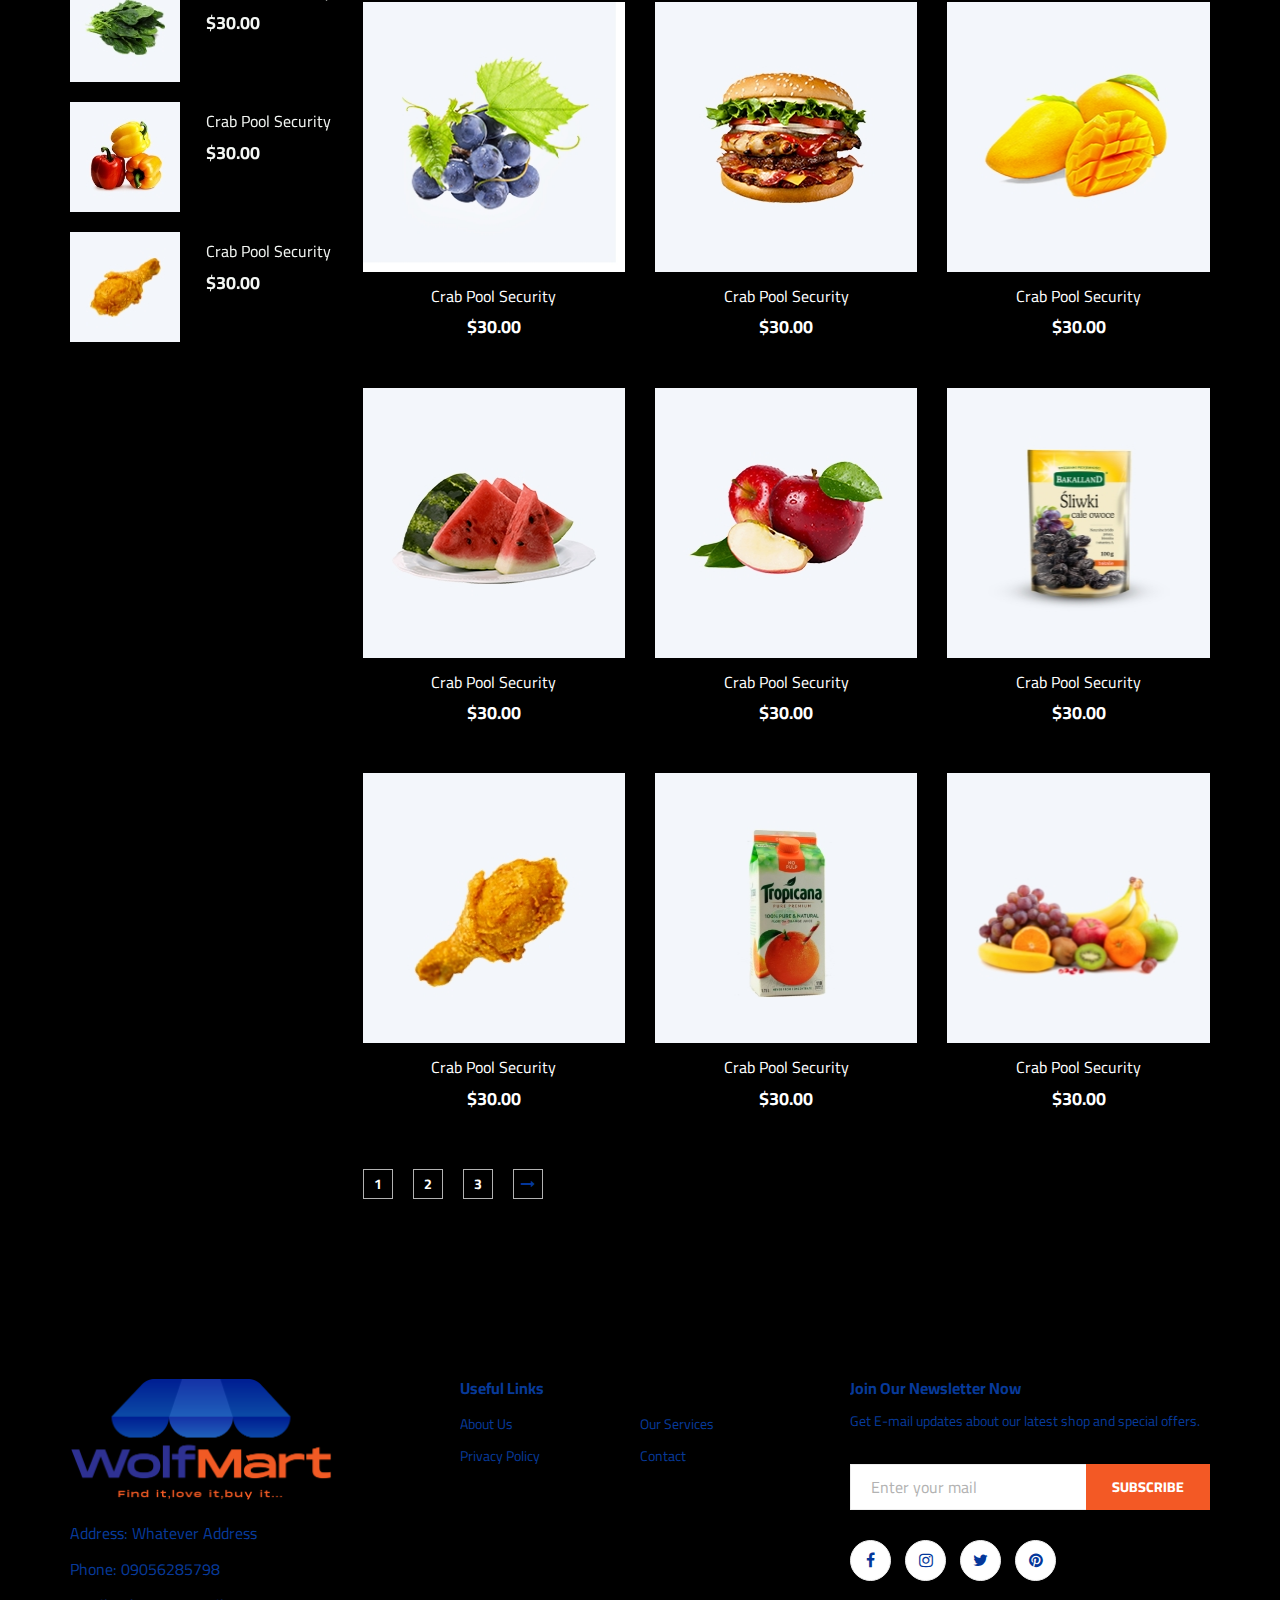
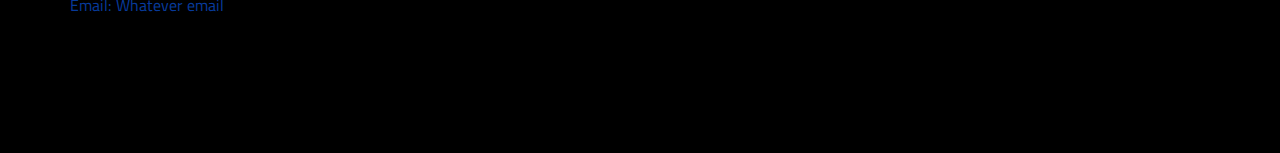
<file: shop-grid.html>
<!DOCTYPE html>
<html lang="zxx">

<head>
    <meta charset="UTF-8">
    <meta name="description" content="Ogani Template">
    <meta name="keywords" content="Ogani, unica, creative, html">
    <meta name="viewport" content="width=device-width, initial-scale=1.0">
    <meta http-equiv="X-UA-Compatible" content="ie=edge">
    <title>Products</title>

    <!-- Google Font -->
    <link href="https://fonts.googleapis.com/css2?family=Cairo:wght@200;300;400;600;900&display=swap" rel="stylesheet">

    <!-- Css Styles -->
    <link rel="stylesheet" href="css/bootstrap.min.css" type="text/css">
    <link rel="stylesheet" href="css/font-awesome.min.css" type="text/css">
    <link rel="stylesheet" href="css/elegant-icons.css" type="text/css">
    <link rel="stylesheet" href="css/nice-select.css" type="text/css">
    <link rel="stylesheet" href="css/jquery-ui.min.css" type="text/css">
    <link rel="stylesheet" href="css/owl.carousel.min.css" type="text/css">
    <link rel="stylesheet" href="css/slicknav.min.css" type="text/css">
    <link rel="stylesheet" href="css/style.css" type="text/css">
</head>

<body>
    <!-- Page Preloder -->
    <div id="preloder">
        <div class="loader"></div>
    </div>

    <!-- Humberger Begin -->
    <div class="humberger__menu__overlay"></div>
    <div class="humberger__menu__wrapper">
        <div class="humberger__menu__logo">
            <a href="#"><img src="img/Wolf mart.png" alt=""></a>
        </div>
        <div class="humberger__menu__cart">
            <ul>
                <li><a href="#"><i class="fa fa-heart"></i> <span>1</span></a></li>
                <li><a href="#"><i class="fa fa-shopping-bag"></i> <span>3</span></a></li>
            </ul>
            <div class="header__cart__price">item: <span>$150.00</span></div>
        </div>
        <div class="humberger__menu__widget">
            <div class="header__top__right__language">
                <img src="img/language.png" alt="">
                <div>English</div>
                <span class="arrow_carrot-down"></span>
                <ul>
                    <li><a href="#">Spanish</a></li>
                    <li><a href="#">English</a></li>
                </ul>
            </div>
            <div class="header__top__right__auth">
                <a href="#"><i class="fa fa-user"></i> Login</a>
            </div>
        </div>
        <nav class="humberger__menu__nav mobile-menu">
            <ul>
                <li class="active"><a href="./index.html">Home</a></li>
                <li><a href="#">Shop</a>
                    <ul class="header__menu__dropdown">
                        <li><a href="./shop-grid.html">Shop Details</a></li>
                        <li><a href="./shopping-cart.html">Shoping Cart</a></li>
                        <li><a href="./checkout.html">Check Out</a></li>
                    </ul>
                    <li><a href="./products.html">Products</a></li>
                            <li class="active"><a href="./contact.html">Contact</a></li>
                            <li><a href="./profile.html">Profile</a>
                            </li>
                        </ul>
        </nav>
        <div id="mobile-menu-wrap"></div>
        <div class="header__top__right__social">
            <a href="#"><i class="fa fa-facebook"></i></a>
            <a href="#"><i class="fa fa-twitter"></i></a>
            <a href="#"><i class="fa fa-linkedin"></i></a>
            <a href="#"><i class="fa fa-pinterest-p"></i></a>
        </div>
        <div class="humberger__menu__contact">
            <ul>
                <li><i class="fa fa-envelope"></i> hello@colorlib.com</li>
                <li>Free Shipping for all Order of $99</li>
            </ul>
        </div>
    </div>
    <!-- Humberger End -->

    <!-- Header Section Begin -->
    <header class="header">
        <div class="header__top">
            <div class="container">
                <div class="row">
                    <div class="col-lg-6">
                        <div class="header__top__left">
                            <ul>
                                <li><i class="fa fa-envelope"></i> hello@colorlib.com</li>
                                <li>Free Shipping for all Order of $99</li>
                            </ul>
                        </div>
                    </div>
                    <div class="col-lg-6">
                        <div class="header__top__right">
                            <div class="header__top__right__social">
                                <a href="#"><i class="fa fa-facebook"></i></a>
                                <a href="#"><i class="fa fa-twitter"></i></a>
                                <a href="#"><i class="fa fa-linkedin"></i></a>
                                <a href="#"><i class="fa fa-pinterest-p"></i></a>
                            </div>
                            <div class="header__top__right__language">
                                <img src="img/language.png" alt="">
                                <div>English</div>
                                <span class="arrow_carrot-down"></span>
                                <ul>
                                    <li><a href="#">Spanis</a></li>
                                    <li><a href="#">English</a></li>
                                </ul>
                            </div>
                            <div class="header__top__right__auth">
                                <a href="#"><i class="fa fa-user"></i> Login</a>
                            </div>
                        </div>
                    </div>
                </div>
            </div>
        </div>
        <div class="container">
            <div class="row">
                <div class="col-lg-3">
                    <div class="header__logo">
                        <a href="./index.html"><img src="img/Wolf mart.png" alt=""></a>
                    </div>
                </div>
                <div class="col-lg-6">
                    <nav class="header__menu">
                        <ul>
                            <li><a href="./index.html">Home</a></li>
                            <li><a href="">Shop</a>
                                <ul class="header__menu__dropdown">
                                    <li><a href="./shop-grid.html">Shop Details</a></li>
                                    <li><a href="./shopping-cart.html">Shopping Cart</a></li>
                                    <li><a href="./checkout.html">Check Out</a></li>
                                </ul>
                            </li>
                            <li><a href="./products.html">Products</a></li>
                            <li class="active"><a href="./contact.html">Contact</a></li>
                            <li><a href="./profile.html">Profile</a>
                            </li>
                        </ul>
                    </nav>
                </div>
                <div class="col-lg-3">
                    <div class="header__cart">
                        <ul>
                            <li><a href="#"><i class="fa fa-heart"></i> <span>1</span></a></li>
                            <li><a href="#"><i class="fa fa-shopping-bag"></i> <span>3</span></a></li>
                        </ul>
                        <div class="header__cart__price">item: <span>$150.00</span></div>
                    </div>
                </div>
            </div>
            <div class="humberger__open">
                <i class="fa fa-bars"></i>
            </div>
        </div>
    </header>
    <!-- Header Section End -->

    <!-- Hero Section Begin -->
    <section class="hero hero-normal">
        <div class="container">
            <div class="row">
                <div class="col-lg-3">
                    <div class="hero__categories">
                        <div class="hero__categories__all" id="product-hero-category">
                            <i class="fa fa-bars"></i>
                            <span>All departments</span>
                        </div>
                        <ul class="deparment-list">
                            <li><a href="#">Fresh Meat</a></li>
                            <li><a href="#">Vegetables</a></li>
                            <li><a href="#">Fruit & Nut Gifts</a></li>
                            <li><a href="#">Fresh Berries</a></li>
                            <li><a href="#">Ocean Foods</a></li>
                            <li><a href="#">Butter & Eggs</a></li>
                            <li><a href="#">Fastfood</a></li>
                            <li><a href="#">Fresh Onion</a></li>
                            <li><a href="#">Papayaya & Crisps</a></li>
                            <li><a href="#">Oatmeal</a></li>
                            <li><a href="#">Fresh Bananas</a></li>
                        </ul>
                    </div>
                </div>
                <div class="col-lg-9">
                    <div class="hero__search">
                        <div class="hero__search__form">
                            <form action="#">
                                <div class="hero__search__categories">
                                    All Categories
                                    <span class="arrow_carrot-down"></span>
                                </div>
                                <input type="text" placeholder="What do yo u need?">
                                <button type="submit" class="site-btn">SEARCH</button>
                            </form>
                        </div>
                        <div class="hero__search__phone">
                            <div class="hero__search__phone__icon">
                                <i class="fa fa-phone"></i>
                            </div>
                            <div class="hero__search__phone__text">
                                <h5>+65 11.188.888</h5>
                                <span>support 24/7 time</span>
                            </div>
                        </div>
                    </div>
                </div>
            </div>
        </div>
    </section>
    <!-- Hero Section End -->

    <!-- Breadcrumb Section Begin -->
    <section class="breadcrumb-section set-bg" data-setbg="img/breadcrumb.jpg">
        <div class="container">
            <div class="row">
                <div class="col-lg-12 text-center">
                    <div class="breadcrumb__text">
                        <h2>WolfMart Shop</h2>
                        <div class="breadcrumb__option">
                            <a href="./index.html">Home</a>
                            <span>Shop</span>
                        </div>
                    </div>
                </div>
            </div>
        </div>
    </section>
    <!-- Breadcrumb Section End -->

    <!-- Product Section Begin -->
    <section class="product spad">
        <div class="container">
            <div class="row">
                <div class="col-lg-3 col-md-5">
                    <div class="sidebar">
                        <div class="sidebar__item">
                            <h4>Department</h4>
                            <ul>
                                <li><a href="#">Fresh Meat</a></li>
                                <li><a href="#">Vegetables</a></li>
                                <li><a href="#">Fruit & Nut Gifts</a></li>
                                <li><a href="#">Fresh Berries</a></li>
                                <li><a href="#">Ocean Foods</a></li>
                                <li><a href="#">Butter & Eggs</a></li>
                                <li><a href="#">Fastfood</a></li>
                                <li><a href="#">Fresh Onion</a></li>
                                <li><a href="#">Papayaya & Crisps</a></li>
                                <li><a href="#">Oatmeal</a></li>
                            </ul>
                        </div>
                        <div class="sidebar__item">
                            <h4>Price</h4>
                            <div class="price-range-wrap">
                                <div class="price-range ui-slider ui-corner-all ui-slider-horizontal ui-widget ui-widget-content"
                                    data-min="10" data-max="540">
                                    <div class="ui-slider-range ui-corner-all ui-widget-header"></div>
                                    <span tabindex="0" class="ui-slider-handle ui-corner-all ui-state-default"></span>
                                    <span tabindex="0" class="ui-slider-handle ui-corner-all ui-state-default"></span>
                                </div>
                                <div class="range-slider">
                                    <div class="price-input">
                                        <input type="text" id="minamount">
                                        <input type="text" id="maxamount">
                                    </div>
                                </div>
                            </div>
                        </div>
                        <div class="sidebar__item sidebar__item__color--option">
                            <h4>Colors</h4>
                            <div class="sidebar__item__color sidebar__item__color--white">
                                <label for="white">
                                    White
                                    <input type="radio" id="white">
                                </label>
                            </div>
                            <div class="sidebar__item__color sidebar__item__color--gray">
                                <label for="gray">
                                    Gray
                                    <input type="radio" id="gray">
                                </label>
                            </div>
                            <div class="sidebar__item__color sidebar__item__color--red">
                                <label for="red">
                                    Red
                                    <input type="radio" id="red">
                                </label>
                            </div>
                            <div class="sidebar__item__color sidebar__item__color--black">
                                <label for="black">
                                    Black
                                    <input type="radio" id="black">
                                </label>
                            </div>
                            <div class="sidebar__item__color sidebar__item__color--blue">
                                <label for="blue">
                                    Blue
                                    <input type="radio" id="blue">
                                </label>
                            </div>
                            <div class="sidebar__item__color sidebar__item__color--green">
                                <label for="green">
                                    Green
                                    <input type="radio" id="green">
                                </label>
                            </div>
                        </div>
                        <div class="sidebar__item">
                            <h4>Popular Size</h4>
                            <div class="sidebar__item__size">
                                <label for="large">
                                    Large
                                    <input type="radio" id="large">
                                </label>
                            </div>
                            <div class="sidebar__item__size">
                                <label for="medium">
                                    Medium
                                    <input type="radio" id="medium">
                                </label>
                            </div>
                            <div class="sidebar__item__size">
                                <label for="small">
                                    Small
                                    <input type="radio" id="small">
                                </label>
                            </div>
                            <div class="sidebar__item__size">
                                <label for="tiny">
                                    Tiny
                                    <input type="radio" id="tiny">
                                </label>
                            </div>
                        </div>
                        <div class="sidebar__item">
                            <div class="latest-product__text">
                                <h4>Latest Products</h4>
                                <div class="latest-product__slider owl-carousel">
                                    <div class="latest-prdouct__slider__item">
                                        <a href="#" class="latest-product__item">
                                            <div class="latest-product__item__pic">
                                                <img src="img/latest-product/lp-1.jpg" alt="">
                                            </div>
                                            <div class="latest-product__item__text">
                                                <h6>Crab Pool Security</h6>
                                                <span>$30.00</span>
                                            </div>
                                        </a>
                                        <a href="#" class="latest-product__item">
                                            <div class="latest-product__item__pic">
                                                <img src="img/latest-product/lp-2.jpg" alt="">
                                            </div>
                                            <div class="latest-product__item__text">
                                                <h6>Crab Pool Security</h6>
                                                <span>$30.00</span>
                                            </div>
                                        </a>
                                        <a href="#" class="latest-product__item">
                                            <div class="latest-product__item__pic">
                                                <img src="img/latest-product/lp-3.jpg" alt="">
                                            </div>
                                            <div class="latest-product__item__text">
                                                <h6>Crab Pool Security</h6>
                                                <span>$30.00</span>
                                            </div>
                                        </a>
                                    </div>
                                    <div class="latest-prdouct__slider__item">
                                        <a href="#" class="latest-product__item">
                                            <div class="latest-product__item__pic">
                                                <img src="img/latest-product/lp-1.jpg" alt="">
                                            </div>
                                            <div class="latest-product__item__text">
                                                <h6>Crab Pool Security</h6>
                                                <span>$30.00</span>
                                            </div>
                                        </a>
                                        <a href="#" class="latest-product__item">
                                            <div class="latest-product__item__pic">
                                                <img src="img/latest-product/lp-2.jpg" alt="">
                                            </div>
                                            <div class="latest-product__item__text">
                                                <h6>Crab Pool Security</h6>
                                                <span>$30.00</span>
                                            </div>
                                        </a>
                                        <a href="#" class="latest-product__item">
                                            <div class="latest-product__item__pic">
                                                <img src="img/latest-product/lp-3.jpg" alt="">
                                            </div>
                                            <div class="latest-product__item__text">
                                                <h6>Crab Pool Security</h6>
                                                <span>$30.00</span>
                                            </div>
                                        </a>
                                    </div>
                                </div>
                            </div>
                        </div>
                    </div>
                </div>
                <div class="col-lg-9 col-md-7">
                    <div class="product__discount">
                        <div class="section-title product__discount__title">
                            <h2>Sale Off</h2>
                        </div>
                        <div class="row">
                            <div class="product__discount__slider owl-carousel">
                                <div class="col-lg-4">
                                    <div class="product__discount__item">
                                        <div class="product__discount__item__pic set-bg"
                                            data-setbg="img/product/discount/pd-1.jpg">
                                            <div class="product__discount__percent">-20%</div>
                                            <ul class="product__item__pic__hover">
                                                <li><a href="#"><i class="fa fa-heart"></i></a></li>
                                                <li><a href="#"><i class="fa fa-retweet"></i></a></li>
                                                <li><a href="#"><i class="fa fa-shopping-cart"></i></a></li>
                                            </ul>
                                        </div>
                                        <div class="product__discount__item__text">
                                            <span>Dried Fruit</span>
                                            <h5><a href="#">Raisin’n’nuts</a></h5>
                                            <div class="product__item__price">$30.00 <span>$36.00</span></div>
                                        </div>
                                    </div>
                                </div>
                                <div class="col-lg-4">
                                    <div class="product__discount__item">
                                        <div class="product__discount__item__pic set-bg"
                                            data-setbg="img/product/discount/pd-2.jpg">
                                            <div class="product__discount__percent">-20%</div>
                                            <ul class="product__item__pic__hover">
                                                <li><a href="#"><i class="fa fa-heart"></i></a></li>
                                                <li><a href="#"><i class="fa fa-retweet"></i></a></li>
                                                <li><a href="#"><i class="fa fa-shopping-cart"></i></a></li>
                                            </ul>
                                        </div>
                                        <div class="product__discount__item__text">
                                            <span>Vegetables</span>
                                            <h5><a href="#">Vegetables’package</a></h5>
                                            <div class="product__item__price">$30.00 <span>$36.00</span></div>
                                        </div>
                                    </div>
                                </div>
                                <div class="col-lg-4">
                                    <div class="product__discount__item">
                                        <div class="product__discount__item__pic set-bg"
                                            data-setbg="img/product/discount/pd-3.jpg">
                                            <div class="product__discount__percent">-20%</div>
                                            <ul class="product__item__pic__hover">
                                                <li><a href="#"><i class="fa fa-heart"></i></a></li>
                                                <li><a href="#"><i class="fa fa-retweet"></i></a></li>
                                                <li><a href="#"><i class="fa fa-shopping-cart"></i></a></li>
                                            </ul>
                                        </div>
                                        <div class="product__discount__item__text">
                                            <span>Dried Fruit</span>
                                            <h5><a href="#">Mixed Fruitss</a></h5>
                                            <div class="product__item__price">$30.00 <span>$36.00</span></div>
                                        </div>
                                    </div>
                                </div>
                                <div class="col-lg-4">
                                    <div class="product__discount__item">
                                        <div class="product__discount__item__pic set-bg"
                                            data-setbg="img/product/discount/pd-4.jpg">
                                            <div class="product__discount__percent">-20%</div>
                                            <ul class="product__item__pic__hover">
                                                <li><a href="#"><i class="fa fa-heart"></i></a></li>
                                                <li><a href="#"><i class="fa fa-retweet"></i></a></li>
                                                <li><a href="#"><i class="fa fa-shopping-cart"></i></a></li>
                                            </ul>
                                        </div>
                                        <div class="product__discount__item__text">
                                            <span>Dried Fruit</span>
                                            <h5><a href="#">Raisin’n’nuts</a></h5>
                                            <div class="product__item__price">$30.00 <span>$36.00</span></div>
                                        </div>
                                    </div>
                                </div>
                                <div class="col-lg-4">
                                    <div class="product__discount__item">
                                        <div class="product__discount__item__pic set-bg"
                                            data-setbg="img/product/discount/pd-5.jpg">
                                            <div class="product__discount__percent">-20%</div>
                                            <ul class="product__item__pic__hover">
                                                <li><a href="#"><i class="fa fa-heart"></i></a></li>
                                                <li><a href="#"><i class="fa fa-retweet"></i></a></li>
                                                <li><a href="#"><i class="fa fa-shopping-cart"></i></a></li>
                                            </ul>
                                        </div>
                                        <div class="product__discount__item__text">
                                            <span>Dried Fruit</span>
                                            <h5><a href="#">Raisin’n’nuts</a></h5>
                                            <div class="product__item__price">$30.00 <span>$36.00</span></div>
                                        </div>
                                    </div>
                                </div>
                                <div class="col-lg-4">
                                    <div class="product__discount__item">
                                        <div class="product__discount__item__pic set-bg"
                                            data-setbg="img/product/discount/pd-6.jpg">
                                            <div class="product__discount__percent">-20%</div>
                                            <ul class="product__item__pic__hover">
                                                <li><a href="#"><i class="fa fa-heart"></i></a></li>
                                                <li><a href="#"><i class="fa fa-retweet"></i></a></li>
                                                <li><a href="#"><i class="fa fa-shopping-cart"></i></a></li>
                                            </ul>
                                        </div>
                                        <div class="product__discount__item__text">
                                            <span>Dried Fruit</span>
                                            <h5><a href="#">Raisin’n’nuts</a></h5>
                                            <div class="product__item__price">$30.00 <span>$36.00</span></div>
                                        </div>
                                    </div>
                                </div>
                            </div>
                        </div>
                    </div>
                    <div class="filter__item">
                        <div class="row">
                            <div class="col-lg-4 col-md-5">
                                <div class="filter__sort">
                                    <span>Sort By</span>
                                    <select>
                                        <option value="0">Default</option>
                                        <option value="0">Default</option>
                                    </select>
                                </div>
                            </div>
                            <div class="col-lg-4 col-md-4">
                                <div class="filter__found">
                                    <h6><span>16</span> Products found</h6>
                                </div>
                            </div>
                            <div class="col-lg-4 col-md-3">
                                <div class="filter__option">
                                    <span class="icon_grid-2x2"></span>
                                    <span class="icon_ul"></span>
                                </div>
                            </div>
                        </div>
                    </div>
                    <div class="row">
                        <div class="col-lg-4 col-md-6 col-sm-6">
                            <div class="product__item">
                                <div class="product__item__pic set-bg" data-setbg="img/product/product-1.jpg">
                                    <ul class="product__item__pic__hover">
                                        <li><a href="#"><i class="fa fa-heart"></i></a></li>
                                        <li><a href="#"><i class="fa fa-retweet"></i></a></li>
                                        <li><a href="#"><i class="fa fa-shopping-cart"></i></a></li>
                                    </ul>
                                </div>
                                <div class="product__item__text">
                                    <h6><a href="#">Crab Pool Security</a></h6>
                                    <h5>$30.00</h5>
                                </div>
                            </div>
                        </div>
                        <div class="col-lg-4 col-md-6 col-sm-6">
                            <div class="product__item">
                                <div class="product__item__pic set-bg" data-setbg="img/product/product-2.jpg">
                                    <ul class="product__item__pic__hover">
                                        <li><a href="#"><i class="fa fa-heart"></i></a></li>
                                        <li><a href="#"><i class="fa fa-retweet"></i></a></li>
                                        <li><a href="#"><i class="fa fa-shopping-cart"></i></a></li>
                                    </ul>
                                </div>
                                <div class="product__item__text">
                                    <h6><a href="#">Crab Pool Security</a></h6>
                                    <h5>$30.00</h5>
                                </div>
                            </div>
                        </div>
                        <div class="col-lg-4 col-md-6 col-sm-6">
                            <div class="product__item">
                                <div class="product__item__pic set-bg" data-setbg="img/product/product-3.jpg">
                                    <ul class="product__item__pic__hover">
                                        <li><a href="#"><i class="fa fa-heart"></i></a></li>
                                        <li><a href="#"><i class="fa fa-retweet"></i></a></li>
                                        <li><a href="#"><i class="fa fa-shopping-cart"></i></a></li>
                                    </ul>
                                </div>
                                <div class="product__item__text">
                                    <h6><a href="#">Crab Pool Security</a></h6>
                                    <h5>$30.00</h5>
                                </div>
                            </div>
                        </div>
                        <div class="col-lg-4 col-md-6 col-sm-6">
                            <div class="product__item">
                                <div class="product__item__pic set-bg" data-setbg="img/product/product-4.jpg">
                                    <ul class="product__item__pic__hover">
                                        <li><a href="#"><i class="fa fa-heart"></i></a></li>
                                        <li><a href="#"><i class="fa fa-retweet"></i></a></li>
                                        <li><a href="#"><i class="fa fa-shopping-cart"></i></a></li>
                                    </ul>
                                </div>
                                <div class="product__item__text">
                                    <h6><a href="#">Crab Pool Security</a></h6>
                                    <h5>$30.00</h5>
                                </div>
                            </div>
                        </div>
                        <div class="col-lg-4 col-md-6 col-sm-6">
                            <div class="product__item">
                                <div class="product__item__pic set-bg" data-setbg="img/product/product-5.jpg">
                                    <ul class="product__item__pic__hover">
                                        <li><a href="#"><i class="fa fa-heart"></i></a></li>
                                        <li><a href="#"><i class="fa fa-retweet"></i></a></li>
                                        <li><a href="#"><i class="fa fa-shopping-cart"></i></a></li>
                                    </ul>
                                </div>
                                <div class="product__item__text">
                                    <h6><a href="#">Crab Pool Security</a></h6>
                                    <h5>$30.00</h5>
                                </div>
                            </div>
                        </div>
                        <div class="col-lg-4 col-md-6 col-sm-6">
                            <div class="product__item">
                                <div class="product__item__pic set-bg" data-setbg="img/product/product-6.jpg">
                                    <ul class="product__item__pic__hover">
                                        <li><a href="#"><i class="fa fa-heart"></i></a></li>
                                        <li><a href="#"><i class="fa fa-retweet"></i></a></li>
                                        <li><a href="#"><i class="fa fa-shopping-cart"></i></a></li>
                                    </ul>
                                </div>
                                <div class="product__item__text">
                                    <h6><a href="#">Crab Pool Security</a></h6>
                                    <h5>$30.00</h5>
                                </div>
                            </div>
                        </div>
                        <div class="col-lg-4 col-md-6 col-sm-6">
                            <div class="product__item">
                                <div class="product__item__pic set-bg" data-setbg="img/product/product-7.jpg">
                                    <ul class="product__item__pic__hover">
                                        <li><a href="#"><i class="fa fa-heart"></i></a></li>
                                        <li><a href="#"><i class="fa fa-retweet"></i></a></li>
                                        <li><a href="#"><i class="fa fa-shopping-cart"></i></a></li>
                                    </ul>
                                </div>
                                <div class="product__item__text">
                                    <h6><a href="#">Crab Pool Security</a></h6>
                                    <h5>$30.00</h5>
                                </div>
                            </div>
                        </div>
                        <div class="col-lg-4 col-md-6 col-sm-6">
                            <div class="product__item">
                                <div class="product__item__pic set-bg" data-setbg="img/product/product-8.jpg">
                                    <ul class="product__item__pic__hover">
                                        <li><a href="#"><i class="fa fa-heart"></i></a></li>
                                        <li><a href="#"><i class="fa fa-retweet"></i></a></li>
                                        <li><a href="#"><i class="fa fa-shopping-cart"></i></a></li>
                                    </ul>
                                </div>
                                <div class="product__item__text">
                                    <h6><a href="#">Crab Pool Security</a></h6>
                                    <h5>$30.00</h5>
                                </div>
                            </div>
                        </div>
                        <div class="col-lg-4 col-md-6 col-sm-6">
                            <div class="product__item">
                                <div class="product__item__pic set-bg" data-setbg="img/product/product-9.jpg">
                                    <ul class="product__item__pic__hover">
                                        <li><a href="#"><i class="fa fa-heart"></i></a></li>
                                        <li><a href="#"><i class="fa fa-retweet"></i></a></li>
                                        <li><a href="#"><i class="fa fa-shopping-cart"></i></a></li>
                                    </ul>
                                </div>
                                <div class="product__item__text">
                                    <h6><a href="#">Crab Pool Security</a></h6>
                                    <h5>$30.00</h5>
                                </div>
                            </div>
                        </div>
                        <div class="col-lg-4 col-md-6 col-sm-6">
                            <div class="product__item">
                                <div class="product__item__pic set-bg" data-setbg="img/product/product-10.jpg">
                                    <ul class="product__item__pic__hover">
                                        <li><a href="#"><i class="fa fa-heart"></i></a></li>
                                        <li><a href="#"><i class="fa fa-retweet"></i></a></li>
                                        <li><a href="#"><i class="fa fa-shopping-cart"></i></a></li>
                                    </ul>
                                </div>
                                <div class="product__item__text">
                                    <h6><a href="#">Crab Pool Security</a></h6>
                                    <h5>$30.00</h5>
                                </div>
                            </div>
                        </div>
                        <div class="col-lg-4 col-md-6 col-sm-6">
                            <div class="product__item">
                                <div class="product__item__pic set-bg" data-setbg="img/product/product-11.jpg">
                                    <ul class="product__item__pic__hover">
                                        <li><a href="#"><i class="fa fa-heart"></i></a></li>
                                        <li><a href="#"><i class="fa fa-retweet"></i></a></li>
                                        <li><a href="#"><i class="fa fa-shopping-cart"></i></a></li>
                                    </ul>
                                </div>
                                <div class="product__item__text">
                                    <h6><a href="#">Crab Pool Security</a></h6>
                                    <h5>$30.00</h5>
                                </div>
                            </div>
                        </div>
                        <div class="col-lg-4 col-md-6 col-sm-6">
                            <div class="product__item">
                                <div class="product__item__pic set-bg" data-setbg="img/product/product-12.jpg">
                                    <ul class="product__item__pic__hover">
                                        <li><a href="#"><i class="fa fa-heart"></i></a></li>
                                        <li><a href="#"><i class="fa fa-retweet"></i></a></li>
                                        <li><a href="#"><i class="fa fa-shopping-cart"></i></a></li>
                                    </ul>
                                </div>
                                <div class="product__item__text">
                                    <h6><a href="#">Crab Pool Security</a></h6>
                                    <h5>$30.00</h5>
                                </div>
                            </div>
                        </div>
                    </div>
                    <div class="product__pagination">
                        <a href="#">1</a>
                        <a href="#">2</a>
                        <a href="#">3</a>
                        <a href="#"><i class="fa fa-long-arrow-right"></i></a>
                    </div>
                </div>
            </div>
        </div>
    </section>
    <!-- Product Section End -->

   <!-- Footer Section Begin -->
   <footer class="footer spad">
    <div class="container">
        <div class="row">
            <div class="col-lg-3 col-md-6 col-sm-6">
                <div class="footer__about">
                    <div class="footer__about__logo">
                        <a href="./index.html"><img src="img/Wolf mart.png" alt=""></a>
                    </div>
                    <ul>
                        <li>Address: Whatever Address</li>
                        <li>Phone: 09056285798</li>
                        <li>Email: Whatever email</li>
                    </ul>
                </div>
            </div>
            <div class="col-lg-4 col-md-6 col-sm-6 offset-lg-1">
                <div class="footer__widget">
                    <h6>Useful Links</h6>
                    <ul>
                        <li><a href="#">About Us</a></li>
                        <li><a href="#">Privacy Policy</a></li>
                    </ul>
                    <ul>
                        <li><a href="#">Our Services</a></li>
                        <li><a href="#">Contact</a></li>
                    </ul>
                </div>
            </div>
            <div class="col-lg-4 col-md-12">
                <div class="footer__widget">
                    <h6>Join Our Newsletter Now</h6>
                    <p>Get E-mail updates about our latest shop and special offers.</p>
                    <form action="#">
                        <input type="text" placeholder="Enter your mail">
                        <button type="submit" class="site-btn">Subscribe</button>
                    </form>
                    <div class="footer__widget__social">
                        <a href="#"><i class="fa fa-facebook"></i></a>
                        <a href="#"><i class="fa fa-instagram"></i></a>
                        <a href="#"><i class="fa fa-twitter"></i></a>
                        <a href="#"><i class="fa fa-pinterest"></i></a>
                    </div>
                </div>
            </div>
        </div>
    </div>
</footer>
<!-- Footer Section End -->

<!-- Js Plugins -->
<script src="js/jquery-3.3.1.min.js"></script>
<script src="js/bootstrap.min.js"></script>
<script src="js/jquery.nice-select.min.js"></script>
<script src="js/jquery-ui.min.js"></script>
<script src="js/jquery.slicknav.js"></script>
<script src="js/mixitup.min.js"></script>
<script src="js/owl.carousel.min.js"></script>
<script src="js/main.js"></script>


</body>

</html>
</file>
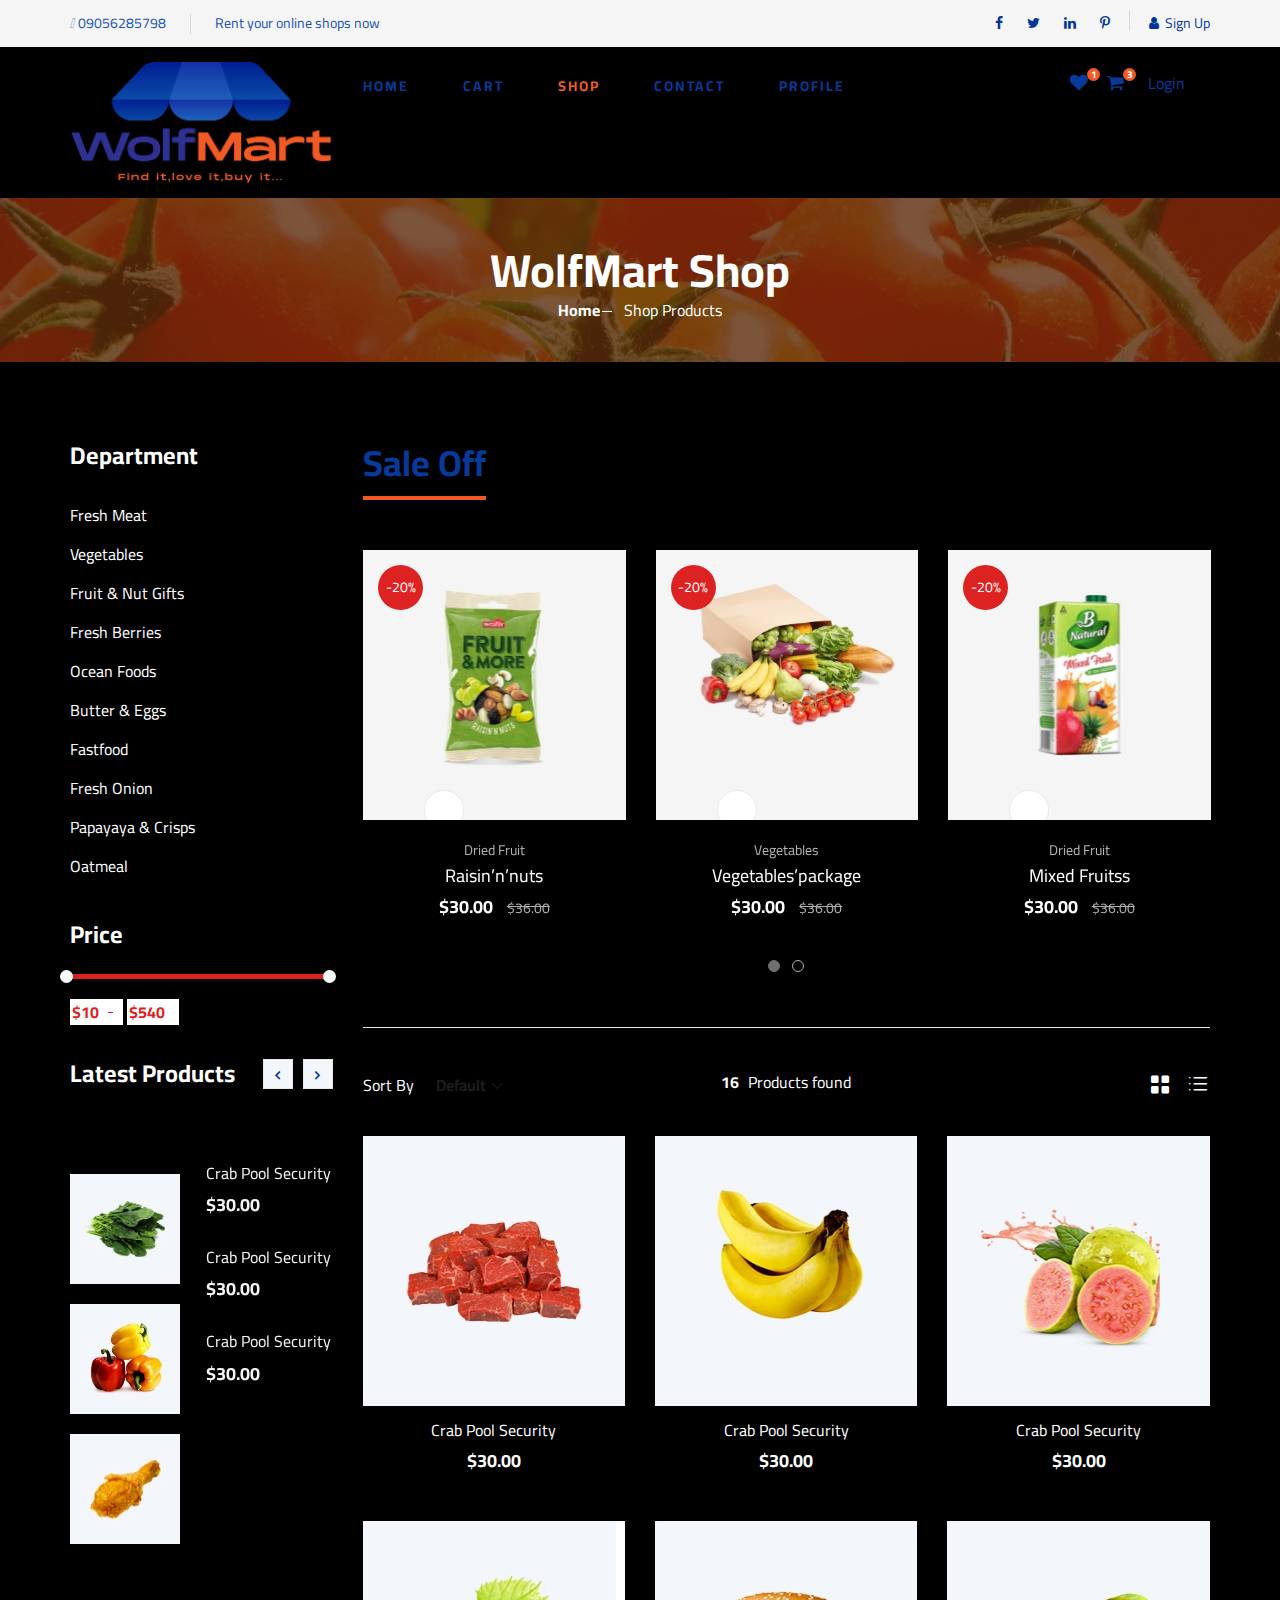
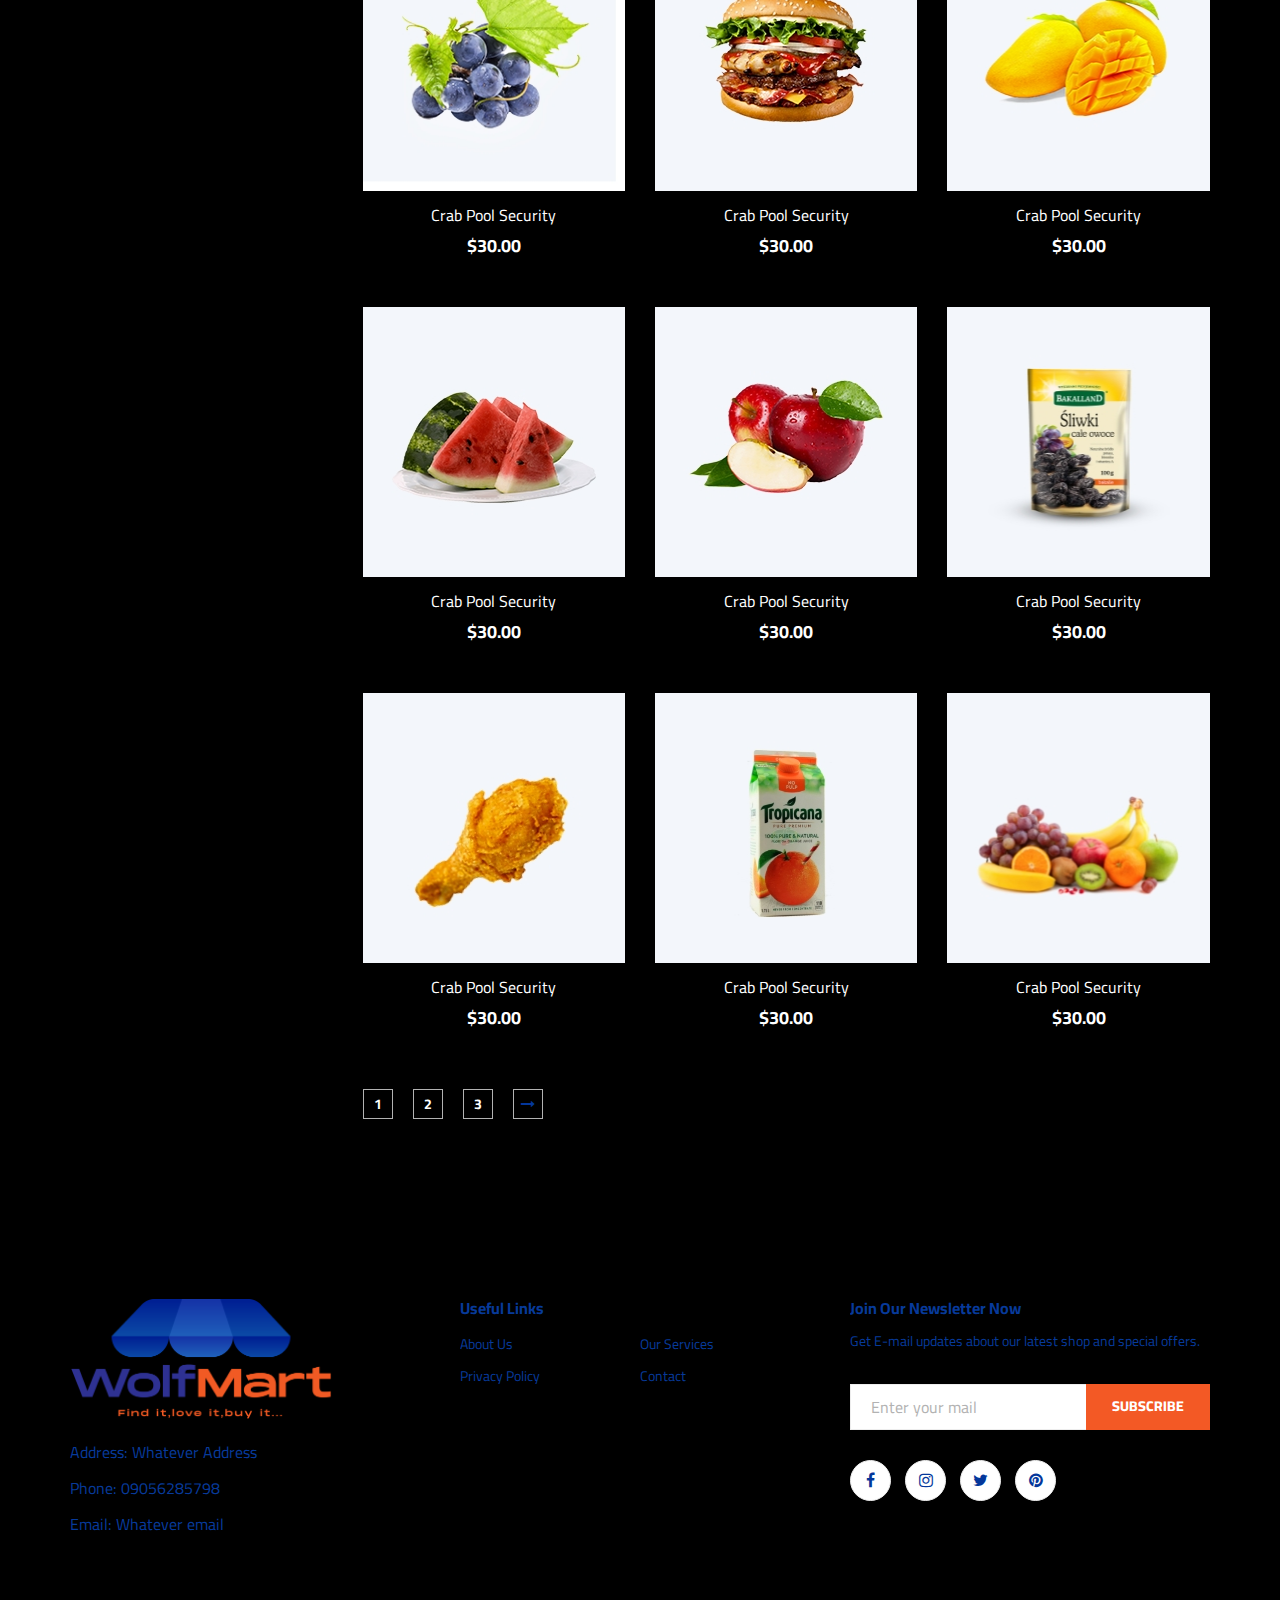
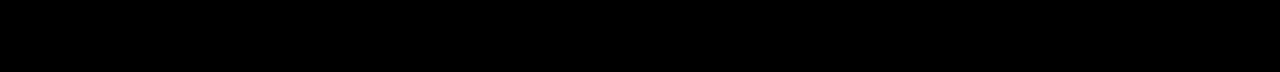
<file: shop-products.html>
<!DOCTYPE html>
<html lang="zxx">

<head>
    <meta charset="UTF-8">
    <meta name="description" content="Ogani Template">
    <meta name="keywords" content="Ogani, unica, creative, html">
    <meta name="viewport" content="width=device-width, initial-scale=1.0">
    <meta http-equiv="X-UA-Compatible" content="ie=edge">
    <title>Shop Products</title>

    <!-- Google Font -->
    <link href="https://fonts.googleapis.com/css2?family=Cairo:wght@200;300;400;600;900&display=swap" rel="stylesheet">

    <!-- Css Styles -->
    <link rel="stylesheet" href="css/bootstrap.min.css" type="text/css">
    <link rel="stylesheet" href="css/font-awesome.min.css" type="text/css">
    <link rel="stylesheet" href="css/elegant-icons.css" type="text/css">
    <link rel="stylesheet" href="css/nice-select.css" type="text/css">
    <link rel="stylesheet" href="css/jquery-ui.min.css" type="text/css">
    <link rel="stylesheet" href="css/owl.carousel.min.css" type="text/css">
    <link rel="stylesheet" href="css/slicknav.min.css" type="text/css">
    <link rel="stylesheet" href="css/style.css" type="text/css">
</head>

<body>
    <!-- Page Preloder -->
    <div id="preloder">
        <div class="loader"></div>
    </div>

    <!-- Humberger Begin -->
    <div class="humberger__menu__overlay"></div>
    <div class="humberger__menu__wrapper">
        <div class="humberger__menu__logo">
            <a href="#"><img src="img/Wolf mart.png" alt=""></a>
        </div>
        <div class="humberger__menu__cart">
            <ul>
                <li><a href="./liked.html"><i class="fa fa-heart" aria-hidden="true" style="color: #073A9A;"></i><span>1</span></a></li>
                <li><a href="./shopping-cart.html"><i class="fa fa-shopping-cart"></i> <span>3</span></a></li>
                <li><a href="./colorlib-regform-7/login.html" style="color: #073a9a;">Login</a></li>

            </ul>
        </div>
        <div class="humberger__menu__widget">
            <div class="header__top__right__language">
                <img src="img/language.png" alt="">
                <div>English</div>
                <span class="arrow_carrot-down"></span>
                <ul>
                    <li><a href="#">Spanish</a></li>
                    <li><a href="#">English</a></li>
                </ul>
            </div>
            <div class="header__top__right__auth">
                <a href="./colorlib-regform-7/signup.html"><i class="fa fa-user"></i> Sign Up</a>
            </div>
        </div>
        <nav class="humberger__menu__nav mobile-menu">
            <ul>
                <li><a href="./index.html">Home</a></li>
                        <li><a href="./shopping-cart.html">Cart</a></li>
                    <li class="active"><a href="./shop.html">Shop</a></li>
                            <li><a href="./contact.html">Contact</a></li>
                            <li><a href="./profile.html">Profile</a>
                            </li>
                        </ul>
        </nav>
        <div id="mobile-menu-wrap"></div>
        <div class="header__top__right__social">
            <a href="#"><i class="fa fa-facebook"></i></a>
            <a href="#"><i class="fa fa-twitter"></i></a>
            <a href="#"><i class="fa fa-linkedin"></i></a>
            <a href="#"><i class="fa fa-pinterest-p"></i></a>
        </div>
        <div class="humberger__menu__contact">
            <ul>
                <li><i class="fa fa-envelope"></i>09056285798</li>
                <li>Rent your online shops now</li>
            </ul>
        </div>
    </div>
    <!-- Humberger End -->



    <!-- Header Section Begin -->
    <header class="header">
        <div class="header__top">
            <div class="container">
                <div class="row">
                    <div class="col-lg-6 col-md-6">
                        <div class="header__top__left">
                            <ul>
                                <li><i class="fa-brands fa-whatsapp" style="color: #073A9A;"></i>09056285798</li>
                                <li>Rent your online shops now</li>
                            </ul>
                        </div>
                    </div>
                    <div class="col-lg-6 col-md-6">
                        <div class="header__top__right">
                            <div class="header__top__right__social">
                                <a href="#"><i class="fa fa-facebook"></i></a>
                                <a href="#"><i class="fa fa-twitter"></i></a>
                                <a href="#"><i class="fa fa-linkedin"></i></a>
                                <a href="#"><i class="fa fa-pinterest-p"></i></a>
                            </div>
                            <div class="header__top__right__auth">
                                <a href="./colorlib-regform-7/signup.html" style="color: #073A9A;"><i class="fa fa-user"></i>Sign Up</a>
                            </div>
                        </div>
                    </div>
                </div>
            </div>
        </div>
        <div class="container">
            <div class="row">
                <div class="col-lg-3">
                    <div class="header__logo">
                        <a href="./index.html"><img src="img/Wolf mart.png" alt=""></a>
                    </div>
                </div>
                <div class="col-lg-6">
                    <nav class="header__menu">
                        <ul>
                            <li><a href="./index.html">Home</a></li>
                                    <li><a href="./shopping-cart.html">Cart</a></li>
                            <li class="active"><a href="./shop.html">Shop</a></li>
                            <li><a href="./contact.html">Contact</a></li>
                            <li><a href="./profile.html">Profile</a>
                            </li>
                        </ul>
                    </nav>
                </div>
                <div class="col-lg-3">
                    <div class="header__cart">
                        <ul>
                            <li><a href="./liked.html"><i class="fa fa-heart" aria-hidden="true" style="color: #073A9A;"></i><span>1</span></a></li>
                            <li><a href="./shopping-cart.html"><i class="fa fa-shopping-cart" style="color: #073A9A;"></i> <span>3</span></a></li>
                            <a href="./colorlib-regform-7/login.html" style="color: #073A9A; margin-left: 5px;">Login</a>
                        </ul>
                    </div>
                </div>
            </div>
            <div class="humberger__open">
                <i class="fa fa-bars"></i>
            </div>
        </div>
    </header>
    <!-- Hero Section End -->

    <!-- Breadcrumb Section Begin -->
    <section class="breadcrumb-section set-bg" data-setbg="img/breadcrumb.jpg">
        <div class="container">
            <div class="row">
                <div class="col-lg-12 text-center">
                    <div class="breadcrumb__text">
                        <h2>WolfMart Shop</h2>
                        <div class="breadcrumb__option">
                            <a href="./index.html">Home</a>
                            <span>Shop Products</span>
                        </div>
                    </div>
                </div>
            </div>
        </div>
    </section>
    <!-- Breadcrumb Section End -->

    <!-- Product Section Begin -->
    <section class="product spad">
        <div class="container">
            <div class="row">
                <div class="col-lg-3 col-md-5">
                    <div class="sidebar">
                        <div class="sidebar__item">
                            <h4>Department</h4>
                            <ul>
                                <li><a href="#">Fresh Meat</a></li>
                                <li><a href="#">Vegetables</a></li>
                                <li><a href="#">Fruit & Nut Gifts</a></li>
                                <li><a href="#">Fresh Berries</a></li>
                                <li><a href="#">Ocean Foods</a></li>
                                <li><a href="#">Butter & Eggs</a></li>
                                <li><a href="#">Fastfood</a></li>
                                <li><a href="#">Fresh Onion</a></li>
                                <li><a href="#">Papayaya & Crisps</a></li>
                                <li><a href="#">Oatmeal</a></li>
                            </ul>
                        </div>
                        <div class="sidebar__item">
                            <h4>Price</h4>
                            <div class="price-range-wrap">
                                <div class="price-range ui-slider ui-corner-all ui-slider-horizontal ui-widget ui-widget-content"
                                    data-min="10" data-max="540">
                                    <div class="ui-slider-range ui-corner-all ui-widget-header"></div>
                                    <span tabindex="0" class="ui-slider-handle ui-corner-all ui-state-default"></span>
                                    <span tabindex="0" class="ui-slider-handle ui-corner-all ui-state-default"></span>
                                </div>
                                <div class="range-slider">
                                    <div class="price-input">
                                        <input type="text" id="minamount">
                                        <input type="text" id="maxamount">
                                    </div>
                                </div>
                            </div>
                        </div>
                        <div class="sidebar__item">
                            <div class="latest-product__text">
                                <h4>Latest Products</h4>
                                <div class="latest-product__slider owl-carousel">
                                    <div class="latest-prdouct__slider__item">
                                        <a href="#" class="latest-product__item">
                                            <div class="latest-product__item__pic">
                                                <a href="products.html"><img src="img/latest-product/lp-1.jpg" alt=""></a>
                                            </div>
                                            <div class="latest-product__item__text">
                                                <h6>Crab Pool Security</h6>
                                                <span>$30.00</span>
                                            </div>
                                        </a>
                                        <a href="#" class="latest-product__item">
                                            <div class="latest-product__item__pic">
                                                <a href="products.html"><img src="img/latest-product/lp-2.jpg" alt=""></a>
                                            </div>
                                            <div class="latest-product__item__text">
                                                <h6>Crab Pool Security</h6>
                                                <span>$30.00</span>
                                            </div>
                                        </a>
                                        <a href="#" class="latest-product__item">
                                            <div class="latest-product__item__pic">
                                                <a href="products.html"><img src="img/latest-product/lp-3.jpg" alt=""></a>
                                            </div>
                                            <div class="latest-product__item__text">
                                                <h6>Crab Pool Security</h6>
                                                <span>$30.00</span>
                                            </div>
                                        </a>
                                    </div>
                                    <div class="latest-prdouct__slider__item">
                                        <a href="#" class="latest-product__item">
                                            <div class="latest-product__item__pic">
                                                <a href="products.html"><img src="img/latest-product/lp-1.jpg" alt=""></a>
                                            </div>
                                            <div class="latest-product__item__text">
                                                <h6>Crab Pool Security</h6>
                                                <span>$30.00</span>
                                            </div>
                                        </a>
                                        <a href="#" class="latest-product__item">
                                            <div class="latest-product__item__pic">
                                                <a href="products.html"><img src="img/latest-product/lp-2.jpg" alt=""></a>
                                            </div>
                                            <div class="latest-product__item__text">
                                                <h6>Crab Pool Security</h6>
                                                <span>$30.00</span>
                                            </div>
                                        </a>
                                        <a href="#" class="latest-product__item">
                                            <div class="latest-product__item__pic">
                                                <a href="products.html"><img src="img/latest-product/lp-3.jpg" alt=""></a>
                                            </div>
                                            <div class="latest-product__item__text">
                                                <h6>Crab Pool Security</h6>
                                                <span>$30.00</span>
                                            </div>
                                        </a>
                                    </div>
                                </div>
                            </div>
                        </div>
                    </div>
                </div>
                <div class="col-lg-9 col-md-7">
                    <div class="product__discount">
                        <div class="section-title product__discount__title">
                            <h2>Sale Off</h2>
                        </div>
                        <div class="row">
                            <div class="product__discount__slider owl-carousel">
                                <div class="col-lg-4">
                                    <div class="product__discount__item">
                                        <a href="products.html">
                                            <div class="product__discount__item__pic set-bg"
                                            data-setbg="img/product/discount/pd-1.jpg">
                                            <div class="product__discount__percent">-20%</div>
                                            <ul class="product__item__pic__hover">
                                                <li><a href="#"><i class="fa fa-heart"></i></a></li>
                                                <li><a href="#"><i class="fa fa-retweet"></i></a></li>
                                                <li><a href="#"><i class="fa fa-shopping-cart"></i></a></li>
                                            </ul>
                                        </div>
                                    </a>
                                        <div class="product__discount__item__text">
                                            <span>Dried Fruit</span>
                                            <h5><a href="#">Raisin’n’nuts</a></h5>
                                            <div class="product__item__price">$30.00 <span>$36.00</span></div>
                                        </div>
                                    </div>
                                </div>
                                <div class="col-lg-4">
                                    <div class="product__discount__item">
                                        <a href="products.html"><div class="product__discount__item__pic set-bg"
                                            data-setbg="img/product/discount/pd-2.jpg">
                                            <div class="product__discount__percent">-20%</div>
                                            <ul class="product__item__pic__hover">
                                                <li><a href="#"><i class="fa fa-heart"></i></a></li>
                                                <li><a href="#"><i class="fa fa-retweet"></i></a></li>
                                                <li><a href="#"><i class="fa fa-shopping-cart"></i></a></li>
                                            </ul>
                                        </div></a>
                                        <div class="product__discount__item__text">
                                            <span>Vegetables</span>
                                            <h5><a href="#">Vegetables’package</a></h5>
                                            <div class="product__item__price">$30.00 <span>$36.00</span></div>
                                        </div>
                                    </div>
                                </div>
                                <div class="col-lg-4">
                                    <div class="product__discount__item">
                                        <a href="products.html"><div class="product__discount__item__pic set-bg"
                                            data-setbg="img/product/discount/pd-3.jpg">
                                            <div class="product__discount__percent">-20%</div>
                                            <ul class="product__item__pic__hover">
                                                <li><a href="#"><i class="fa fa-heart"></i></a></li>
                                                <li><a href="#"><i class="fa fa-retweet"></i></a></li>
                                                <li><a href="#"><i class="fa fa-shopping-cart"></i></a></li>
                                            </ul>
                                        </div></a>
                                        <div class="product__discount__item__text">
                                            <span>Dried Fruit</span>
                                            <h5><a href="#">Mixed Fruitss</a></h5>
                                            <div class="product__item__price">$30.00 <span>$36.00</span></div>
                                        </div>
                                    </div>
                                </div>
                                <div class="col-lg-4">
                                    <div class="product__discount__item">
                                        <a href="products.html"><div class="product__discount__item__pic set-bg"
                                            data-setbg="img/product/discount/pd-4.jpg">
                                            <div class="product__discount__percent">-20%</div>
                                            <ul class="product__item__pic__hover">
                                                <li><a href="#"><i class="fa fa-heart"></i></a></li>
                                                <li><a href="#"><i class="fa fa-retweet"></i></a></li>
                                                <li><a href="#"><i class="fa fa-shopping-cart"></i></a></li>
                                            </ul>
                                        </div></a>
                                        <div class="product__discount__item__text">
                                            <span>Dried Fruit</span>
                                            <h5><a href="#">Raisin’n’nuts</a></h5>
                                            <div class="product__item__price">$30.00 <span>$36.00</span></div>
                                        </div>
                                    </div>
                                </div>
                                <div class="col-lg-4">
                                    <div class="product__discount__item">
                                        <a href="products.html"><div class="product__discount__item__pic set-bg"
                                            data-setbg="img/product/discount/pd-5.jpg">
                                            <div class="product__discount__percent">-20%</div>
                                            <ul class="product__item__pic__hover">
                                                <li><a href="#"><i class="fa fa-heart"></i></a></li>
                                                <li><a href="#"><i class="fa fa-retweet"></i></a></li>
                                                <li><a href="#"><i class="fa fa-shopping-cart"></i></a></li>
                                            </ul>
                                        </div></a>
                                        <div class="product__discount__item__text">
                                            <span>Dried Fruit</span>
                                            <h5><a href="#">Raisin’n’nuts</a></h5>
                                            <div class="product__item__price">$30.00 <span>$36.00</span></div>
                                        </div>
                                    </div>
                                </div>
                                <div class="col-lg-4">
                                    <div class="product__discount__item">
                                        <a href="products.html"><div class="product__discount__item__pic set-bg"
                                            data-setbg="img/product/discount/pd-6.jpg">
                                            <div class="product__discount__percent">-20%</div>
                                            <ul class="product__item__pic__hover">
                                                <li><a href="#"><i class="fa fa-heart"></i></a></li>
                                                <li><a href="#"><i class="fa fa-retweet"></i></a></li>
                                                <li><a href="#"><i class="fa fa-shopping-cart"></i></a></li>
                                            </ul>
                                        </div></a>
                                        <div class="product__discount__item__text">
                                            <span>Dried Fruit</span>
                                            <h5><a href="#">Raisin’n’nuts</a></h5>
                                            <div class="product__item__price">$30.00 <span>$36.00</span></div>
                                        </div>
                                    </div>
                                </div>
                            </div>
                        </div>
                    </div>
                    <div class="filter__item">
                        <div class="row">
                            <div class="col-lg-4 col-md-5">
                                <div class="filter__sort">
                                    <span>Sort By</span>
                                    <select>
                                        <option value="0">Default</option>
                                        <option value="0">Default</option>
                                    </select>
                                </div>
                            </div>
                            <div class="col-lg-4 col-md-4">
                                <div class="filter__found">
                                    <h6><span>16</span> Products found</h6>
                                </div>
                            </div>
                            <div class="col-lg-4 col-md-3">
                                <div class="filter__option">
                                    <span class="icon_grid-2x2"></span>
                                    <span class="icon_ul"></span>
                                </div>
                            </div>
                        </div>
                    </div>
                    <div class="row">
                        <div class="col-lg-4 col-md-6 col-sm-6">
                            <div class="product__item">
                                <div class="product__item__pic set-bg" data-setbg="img/product/product-1.jpg">
                                    <ul class="product__item__pic__hover">
                                        <li><a href="#"><i class="fa fa-heart"></i></a></li>
                                        <li><a href="#"><i class="fa fa-retweet"></i></a></li>
                                        <li><a href="#"><i class="fa fa-shopping-cart"></i></a></li>
                                    </ul>
                                </div>
                                <div class="product__item__text">
                                    <h6><a href="#">Crab Pool Security</a></h6>
                                    <h5>$30.00</h5>
                                </div>
                            </div>
                        </div>
                        <div class="col-lg-4 col-md-6 col-sm-6">
                            <div class="product__item">
                                <div class="product__item__pic set-bg" data-setbg="img/product/product-2.jpg">
                                    <ul class="product__item__pic__hover">
                                        <li><a href="#"><i class="fa fa-heart"></i></a></li>
                                        <li><a href="#"><i class="fa fa-retweet"></i></a></li>
                                        <li><a href="#"><i class="fa fa-shopping-cart"></i></a></li>
                                    </ul>
                                </div>
                                <div class="product__item__text">
                                    <h6><a href="#">Crab Pool Security</a></h6>
                                    <h5>$30.00</h5>
                                </div>
                            </div>
                        </div>
                        <div class="col-lg-4 col-md-6 col-sm-6">
                            <div class="product__item">
                                <div class="product__item__pic set-bg" data-setbg="img/product/product-3.jpg">
                                    <ul class="product__item__pic__hover">
                                        <li><a href="#"><i class="fa fa-heart"></i></a></li>
                                        <li><a href="#"><i class="fa fa-retweet"></i></a></li>
                                        <li><a href="#"><i class="fa fa-shopping-cart"></i></a></li>
                                    </ul>
                                </div>
                                <div class="product__item__text">
                                    <h6><a href="#">Crab Pool Security</a></h6>
                                    <h5>$30.00</h5>
                                </div>
                            </div>
                        </div>
                        <div class="col-lg-4 col-md-6 col-sm-6">
                            <div class="product__item">
                                <div class="product__item__pic set-bg" data-setbg="img/product/product-4.jpg">
                                    <ul class="product__item__pic__hover">
                                        <li><a href="#"><i class="fa fa-heart"></i></a></li>
                                        <li><a href="#"><i class="fa fa-retweet"></i></a></li>
                                        <li><a href="#"><i class="fa fa-shopping-cart"></i></a></li>
                                    </ul>
                                </div>
                                <div class="product__item__text">
                                    <h6><a href="#">Crab Pool Security</a></h6>
                                    <h5>$30.00</h5>
                                </div>
                            </div>
                        </div>
                        <div class="col-lg-4 col-md-6 col-sm-6">
                            <div class="product__item">
                                <div class="product__item__pic set-bg" data-setbg="img/product/product-5.jpg">
                                    <ul class="product__item__pic__hover">
                                        <li><a href="#"><i class="fa fa-heart"></i></a></li>
                                        <li><a href="#"><i class="fa fa-retweet"></i></a></li>
                                        <li><a href="#"><i class="fa fa-shopping-cart"></i></a></li>
                                    </ul>
                                </div>
                                <div class="product__item__text">
                                    <h6><a href="#">Crab Pool Security</a></h6>
                                    <h5>$30.00</h5>
                                </div>
                            </div>
                        </div>
                        <div class="col-lg-4 col-md-6 col-sm-6">
                            <div class="product__item">
                                <div class="product__item__pic set-bg" data-setbg="img/product/product-6.jpg">
                                    <ul class="product__item__pic__hover">
                                        <li><a href="#"><i class="fa fa-heart"></i></a></li>
                                        <li><a href="#"><i class="fa fa-retweet"></i></a></li>
                                        <li><a href="#"><i class="fa fa-shopping-cart"></i></a></li>
                                    </ul>
                                </div>
                                <div class="product__item__text">
                                    <h6><a href="#">Crab Pool Security</a></h6>
                                    <h5>$30.00</h5>
                                </div>
                            </div>
                        </div>
                        <div class="col-lg-4 col-md-6 col-sm-6">
                            <div class="product__item">
                                <div class="product__item__pic set-bg" data-setbg="img/product/product-7.jpg">
                                    <ul class="product__item__pic__hover">
                                        <li><a href="#"><i class="fa fa-heart"></i></a></li>
                                        <li><a href="#"><i class="fa fa-retweet"></i></a></li>
                                        <li><a href="#"><i class="fa fa-shopping-cart"></i></a></li>
                                    </ul>
                                </div>
                                <div class="product__item__text">
                                    <h6><a href="#">Crab Pool Security</a></h6>
                                    <h5>$30.00</h5>
                                </div>
                            </div>
                        </div>
                        <div class="col-lg-4 col-md-6 col-sm-6">
                            <div class="product__item">
                                <div class="product__item__pic set-bg" data-setbg="img/product/product-8.jpg">
                                    <ul class="product__item__pic__hover">
                                        <li><a href="#"><i class="fa fa-heart"></i></a></li>
                                        <li><a href="#"><i class="fa fa-retweet"></i></a></li>
                                        <li><a href="#"><i class="fa fa-shopping-cart"></i></a></li>
                                    </ul>
                                </div>
                                <div class="product__item__text">
                                    <h6><a href="#">Crab Pool Security</a></h6>
                                    <h5>$30.00</h5>
                                </div>
                            </div>
                        </div>
                        <div class="col-lg-4 col-md-6 col-sm-6">
                            <div class="product__item">
                                <div class="product__item__pic set-bg" data-setbg="img/product/product-9.jpg">
                                    <ul class="product__item__pic__hover">
                                        <li><a href="#"><i class="fa fa-heart"></i></a></li>
                                        <li><a href="#"><i class="fa fa-retweet"></i></a></li>
                                        <li><a href="#"><i class="fa fa-shopping-cart"></i></a></li>
                                    </ul>
                                </div>
                                <div class="product__item__text">
                                    <h6><a href="#">Crab Pool Security</a></h6>
                                    <h5>$30.00</h5>
                                </div>
                            </div>
                        </div>
                        <div class="col-lg-4 col-md-6 col-sm-6">
                            <div class="product__item">
                                <div class="product__item__pic set-bg" data-setbg="img/product/product-10.jpg">
                                    <ul class="product__item__pic__hover">
                                        <li><a href="#"><i class="fa fa-heart"></i></a></li>
                                        <li><a href="#"><i class="fa fa-retweet"></i></a></li>
                                        <li><a href="#"><i class="fa fa-shopping-cart"></i></a></li>
                                    </ul>
                                </div>
                                <div class="product__item__text">
                                    <h6><a href="#">Crab Pool Security</a></h6>
                                    <h5>$30.00</h5>
                                </div>
                            </div>
                        </div>
                        <div class="col-lg-4 col-md-6 col-sm-6">
                            <div class="product__item">
                                <div class="product__item__pic set-bg" data-setbg="img/product/product-11.jpg">
                                    <ul class="product__item__pic__hover">
                                        <li><a href="#"><i class="fa fa-heart"></i></a></li>
                                        <li><a href="#"><i class="fa fa-retweet"></i></a></li>
                                        <li><a href="#"><i class="fa fa-shopping-cart"></i></a></li>
                                    </ul>
                                </div>
                                <div class="product__item__text">
                                    <h6><a href="#">Crab Pool Security</a></h6>
                                    <h5>$30.00</h5>
                                </div>
                            </div>
                        </div>
                        <div class="col-lg-4 col-md-6 col-sm-6">
                            <div class="product__item">
                                <div class="product__item__pic set-bg" data-setbg="img/product/product-12.jpg">
                                    <ul class="product__item__pic__hover">
                                        <li><a href="#"><i class="fa fa-heart"></i></a></li>
                                        <li><a href="#"><i class="fa fa-retweet"></i></a></li>
                                        <li><a href="#"><i class="fa fa-shopping-cart"></i></a></li>
                                    </ul>
                                </div>
                                <div class="product__item__text">
                                    <h6><a href="#">Crab Pool Security</a></h6>
                                    <h5>$30.00</h5>
                                </div>
                            </div>
                        </div>
                    </div>
                    <div class="product__pagination">
                        <a href="#">1</a>
                        <a href="#">2</a>
                        <a href="#">3</a>
                        <a href="#"><i class="fa fa-long-arrow-right"></i></a>
                    </div>
                </div>
            </div>
        </div>
    </section>
    <!-- Product Section End -->

   <!-- Footer Section Begin -->
   <footer class="footer spad">
    <div class="container">
        <div class="row">
            <div class="col-lg-3 col-md-6 col-sm-6">
                <div class="footer__about">
                    <div class="footer__about__logo">
                        <a href="./index.html"><img src="img/Wolf mart.png" alt=""></a>
                    </div>
                    <ul>
                        <li>Address: Whatever Address</li>
                        <li>Phone: 09056285798</li>
                        <li>Email: Whatever email</li>
                    </ul>
                </div>
            </div>
            <div class="col-lg-4 col-md-6 col-sm-6 offset-lg-1">
                <div class="footer__widget">
                    <h6>Useful Links</h6>
                    <ul>
                        <li><a href="#">About Us</a></li>
                        <li><a href="#">Privacy Policy</a></li>
                    </ul>
                    <ul>
                        <li><a href="#">Our Services</a></li>
                        <li><a href="#">Contact</a></li>
                    </ul>
                </div>
            </div>
            <div class="col-lg-4 col-md-12">
                <div class="footer__widget">
                    <h6>Join Our Newsletter Now</h6>
                    <p>Get E-mail updates about our latest shop and special offers.</p>
                    <form action="#">
                        <input type="text" placeholder="Enter your mail">
                        <button type="submit" class="site-btn">Subscribe</button>
                    </form>
                    <div class="footer__widget__social">
                        <a href="#"><i class="fa fa-facebook"></i></a>
                        <a href="#"><i class="fa fa-instagram"></i></a>
                        <a href="#"><i class="fa fa-twitter"></i></a>
                        <a href="#"><i class="fa fa-pinterest"></i></a>
                    </div>
                </div>
            </div>
        </div>
    </div>
</footer>
<!-- Footer Section End -->

<!-- Js Plugins -->
<script src="js/jquery-3.3.1.min.js"></script>
<script src="js/bootstrap.min.js"></script>
<script src="js/jquery.nice-select.min.js"></script>
<script src="js/jquery-ui.min.js"></script>
<script src="js/jquery.slicknav.js"></script>
<script src="js/mixitup.min.js"></script>
<script src="js/owl.carousel.min.js"></script>
<script src="js/main.js"></script>


</body>

</html>
</file>
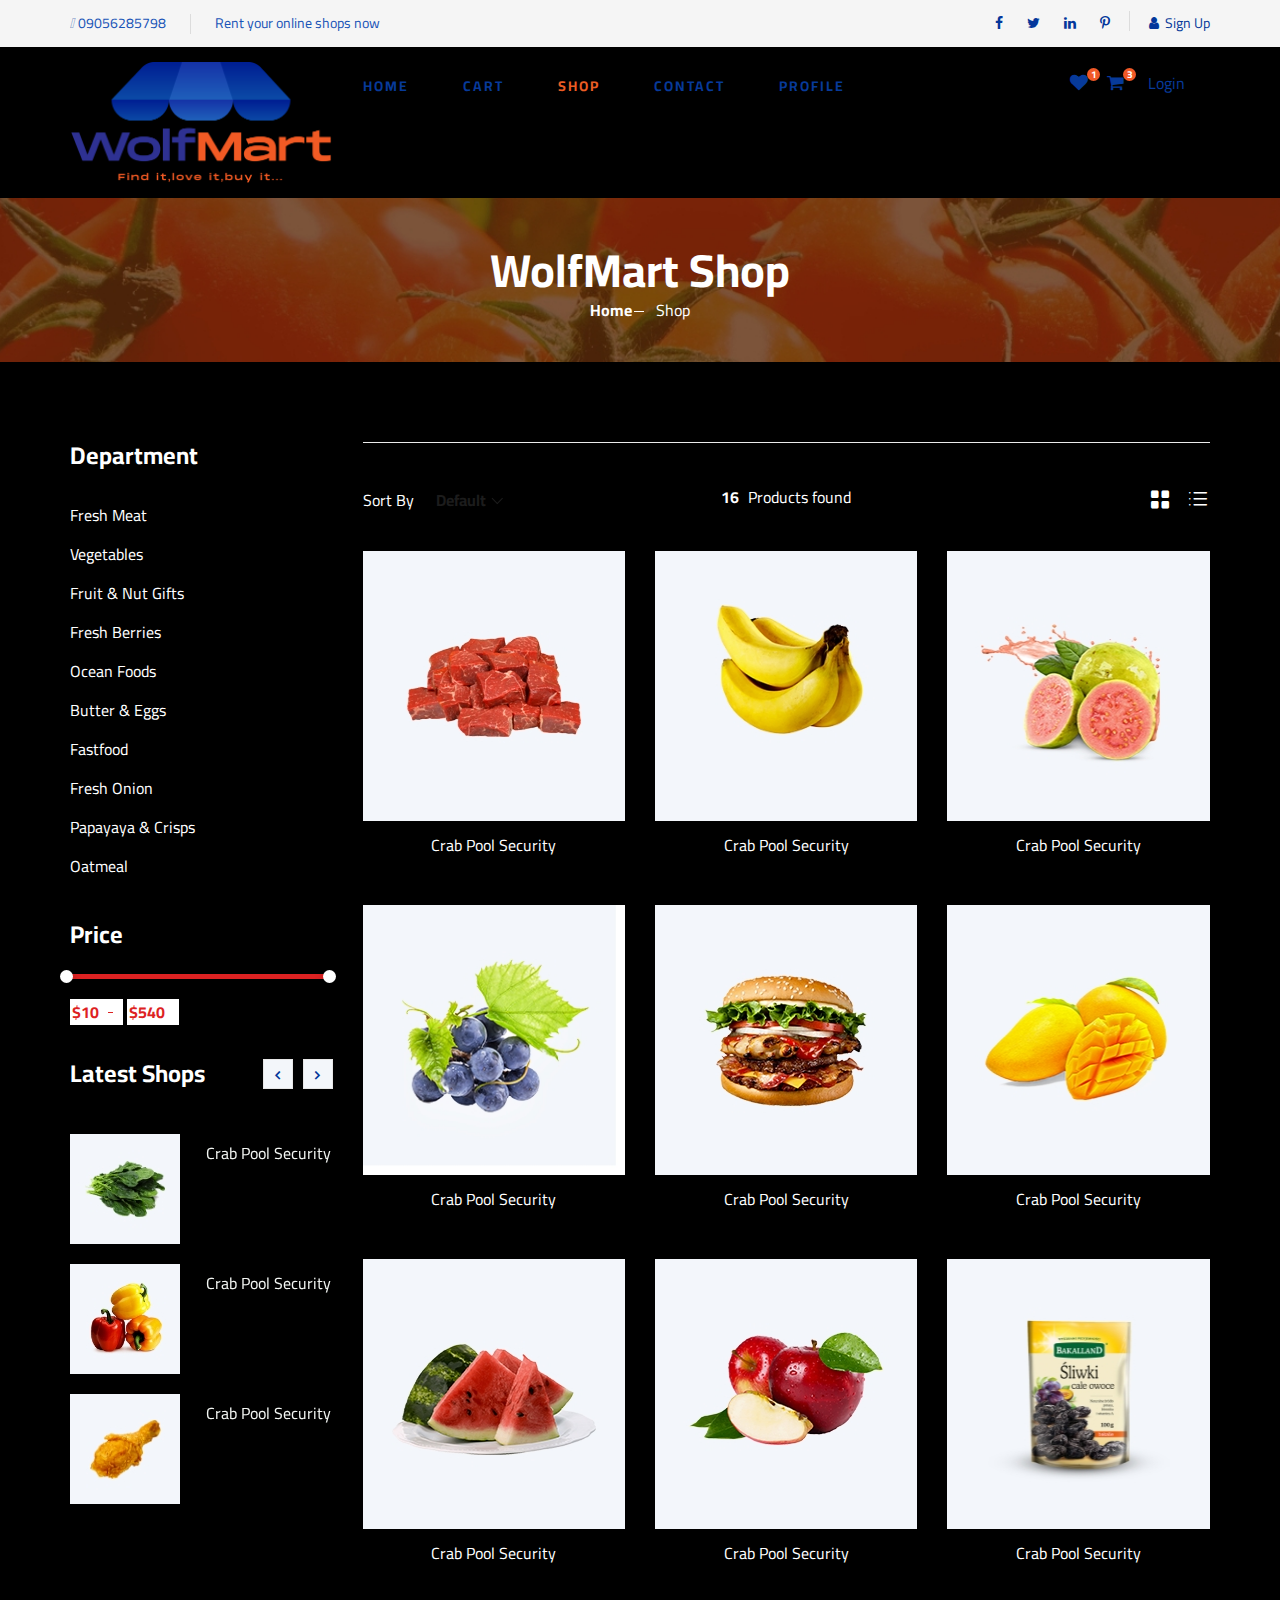
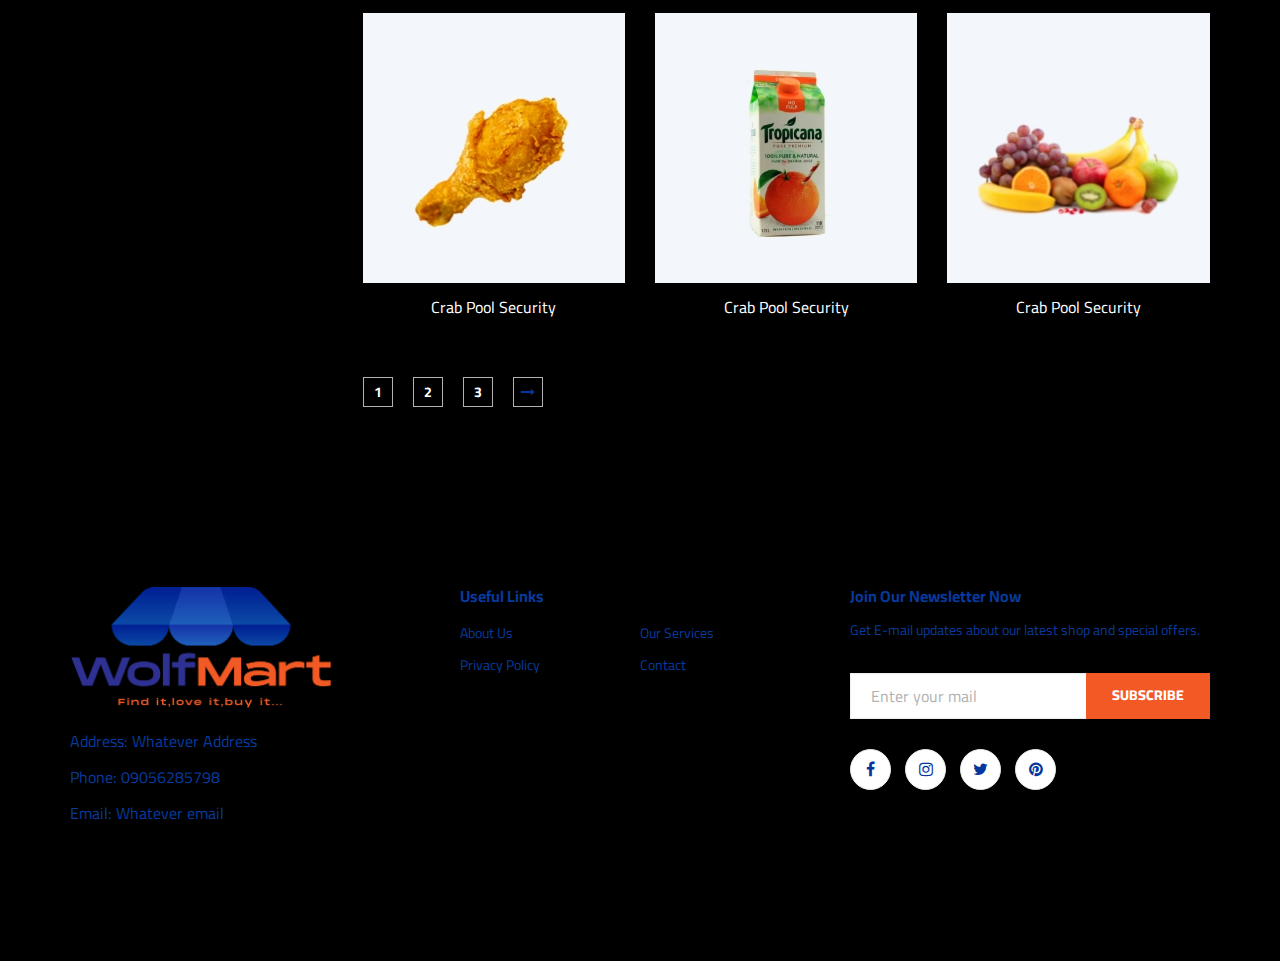
<file: shop.html>
<!DOCTYPE html>
<html lang="zxx">

<head>
    <meta charset="UTF-8">
    <meta name="description" content="Ogani Template">
    <meta name="keywords" content="Ogani, unica, creative, html">
    <meta name="viewport" content="width=device-width, initial-scale=1.0">
    <meta http-equiv="X-UA-Compatible" content="ie=edge">
    <title>Shop</title>

    <!-- Google Font -->
    <link href="https://fonts.googleapis.com/css2?family=Cairo:wght@200;300;400;600;900&display=swap" rel="stylesheet">

    <!-- Css Styles -->
    <link rel="stylesheet" href="css/bootstrap.min.css" type="text/css">
    <link rel="stylesheet" href="css/font-awesome.min.css" type="text/css">
    <link rel="stylesheet" href="css/elegant-icons.css" type="text/css">
    <link rel="stylesheet" href="css/nice-select.css" type="text/css">
    <link rel="stylesheet" href="css/jquery-ui.min.css" type="text/css">
    <link rel="stylesheet" href="css/owl.carousel.min.css" type="text/css">
    <link rel="stylesheet" href="css/slicknav.min.css" type="text/css">
    <link rel="stylesheet" href="css/style.css" type="text/css">
</head>

<body>
    <!-- Page Preloder -->
    <div id="preloder">
        <div class="loader"></div>
    </div>

    <!-- Humberger Begin -->
    <div class="humberger__menu__overlay"></div>
    <div class="humberger__menu__wrapper">
        <div class="humberger__menu__logo">
            <a href="#"><img src="img/Wolf mart.png" alt=""></a>
        </div>
        <div class="humberger__menu__cart">
            <ul>
                <li><a href="./liked.html"><i class="fa fa-heart" aria-hidden="true" style="color: #073A9A;"></i><span>1</span></a></li>
                <li><a href="./shopping-cart.html"><i class="fa fa-shopping-cart"></i> <span>3</span></a></li>
                <li><a href="./colorlib-regform-7/login.html" style="color: #073a9a;">Login</a></li>

            </ul>
        </div>
        <div class="humberger__menu__widget">
            <div class="header__top__right__language">
                <img src="img/language.png" alt="">
                <div>English</div>
                <span class="arrow_carrot-down"></span>
                <ul>
                    <li><a href="#">Spanish</a></li>
                    <li><a href="#">English</a></li>
                </ul>
            </div>
            <div class="header__top__right__auth">
                <a href="./colorlib-regform-7/signup.html"><i class="fa fa-user"></i> Sign Up</a>
            </div>
        </div>
        <nav class="humberger__menu__nav mobile-menu">
            <ul>
                <li><a href="./index.html">Home</a></li>
                        <li><a href="./shopping-cart.html">Cart</a></li>
                    <li class="active"><a href="./shop.html">Shop</a></li>
                            <li><a href="./contact.html">Contact</a></li>
                            <li><a href="./profile.html">Profile</a>
                            </li>
                        </ul>
        </nav>
        <div id="mobile-menu-wrap"></div>
        <div class="header__top__right__social">
            <a href="#"><i class="fa fa-facebook"></i></a>
            <a href="#"><i class="fa fa-twitter"></i></a>
            <a href="#"><i class="fa fa-linkedin"></i></a>
            <a href="#"><i class="fa fa-pinterest-p"></i></a>
        </div>
        <div class="humberger__menu__contact">
            <ul>
                <li><i class="fa fa-envelope"></i>09056285798</li>
                <li>Rent your online shops now</li>
            </ul>
        </div>
    </div>
    <!-- Humberger End -->



    <!-- Header Section Begin -->
    <header class="header">
        <div class="header__top">
            <div class="container">
                <div class="row">
                    <div class="col-lg-6 col-md-6">
                        <div class="header__top__left">
                            <ul>
                                <li><i class="fa-brands fa-whatsapp" style="color: #073A9A;"></i>09056285798</li>
                                <li>Rent your online shops now</li>
                            </ul>
                        </div>
                    </div>
                    <div class="col-lg-6 col-md-6">
                        <div class="header__top__right">
                            <div class="header__top__right__social">
                                <a href="#"><i class="fa fa-facebook"></i></a>
                                <a href="#"><i class="fa fa-twitter"></i></a>
                                <a href="#"><i class="fa fa-linkedin"></i></a>
                                <a href="#"><i class="fa fa-pinterest-p"></i></a>
                            </div>
                            <div class="header__top__right__auth">
                                <a href="./colorlib-regform-7/signup.html" style="color: #073A9A;"><i class="fa fa-user"></i>Sign Up</a>
                            </div>
                        </div>
                    </div>
                </div>
            </div>
        </div>
        <div class="container">
            <div class="row">
                <div class="col-lg-3">
                    <div class="header__logo">
                        <a href="./index.html"><img src="img/Wolf mart.png" alt=""></a>
                    </div>
                </div>
                <div class="col-lg-6">
                    <nav class="header__menu">
                        <ul>
                            <li><a href="./index.html">Home</a></li>
                                    <li><a href="./shopping-cart.html">Cart</a></li>
                            <li class="active"><a href="./shop.html">Shop</a></li>
                            <li><a href="./contact.html">Contact</a></li>
                            <li><a href="./profile.html">Profile</a>
                            </li>
                        </ul>
                    </nav>
                </div>
                <div class="col-lg-3">
                    <div class="header__cart">
                        <ul>
                            <li><a href="./liked.html"><i class="fa fa-heart" aria-hidden="true" style="color: #073A9A;"></i><span>1</span></a></li>
                            <li><a href="./shopping-cart.html"><i class="fa fa-shopping-cart" style="color: #073A9A;"></i> <span>3</span></a></li>
                            <a href="./colorlib-regform-7/login.html" style="color: #073A9A; margin-left: 5px;">Login</a>
                        </ul>
                    </div>
                </div>
            </div>
            <div class="humberger__open">
                <i class="fa fa-bars"></i>
            </div>
        </div>
    </header>
    <!-- Hero Section End -->

    <!-- Breadcrumb Section Begin -->
    <section class="breadcrumb-section set-bg" data-setbg="img/breadcrumb.jpg">
        <div class="container">
            <div class="row">
                <div class="col-lg-12 text-center">
                    <div class="breadcrumb__text">
                        <h2>WolfMart Shop</h2>
                        <div class="breadcrumb__option">
                            <a href="./index.html">Home</a>
                            <span>Shop</span>
                        </div>
                    </div>
                </div>
            </div>
        </div>
    </section>
    <!-- Breadcrumb Section End -->

    <!-- Product Section Begin -->
    <section class="product spad">
        <div class="container">
            <div class="row">
                <div class="col-lg-3 col-md-5">
                    <div class="sidebar">
                        <div class="sidebar__item">
                            <h4>Department</h4>
                            <ul>
                                <li><a href="#">Fresh Meat</a></li>
                                <li><a href="#">Vegetables</a></li>
                                <li><a href="#">Fruit & Nut Gifts</a></li>
                                <li><a href="#">Fresh Berries</a></li>
                                <li><a href="#">Ocean Foods</a></li>
                                <li><a href="#">Butter & Eggs</a></li>
                                <li><a href="#">Fastfood</a></li>
                                <li><a href="#">Fresh Onion</a></li>
                                <li><a href="#">Papayaya & Crisps</a></li>
                                <li><a href="#">Oatmeal</a></li>
                            </ul>
                        </div>
                        <div class="sidebar__item">
                            <h4>Price</h4>
                            <div class="price-range-wrap">
                                <div class="price-range ui-slider ui-corner-all ui-slider-horizontal ui-widget ui-widget-content"
                                    data-min="10" data-max="540">
                                    <div class="ui-slider-range ui-corner-all ui-widget-header"></div>
                                    <span tabindex="0" class="ui-slider-handle ui-corner-all ui-state-default"></span>
                                    <span tabindex="0" class="ui-slider-handle ui-corner-all ui-state-default"></span>
                                </div>
                                <div class="range-slider">
                                    <div class="price-input">
                                        <input type="text" id="minamount">
                                        <input type="text" id="maxamount">
                                    </div>
                                </div>
                            </div>
                        </div>
                        <div class="sidebar__item">
                            <div class="latest-product__text">
                                <h4>Latest Shops</h4>
                                <div class="latest-product__slider owl-carousel">
                                    <div class="latest-prdouct__slider__item">
                                        <a href="#" class="latest-product__item">
                                            <div class="latest-product__item__pic">
                                                <img src="img/latest-product/lp-1.jpg" alt="">
                                            </div>
                                            <div class="latest-product__item__text">
                                                <h6>Crab Pool Security</h6>
                                                
                                            </div>
                                        </a>
                                        <a href="#" class="latest-product__item">
                                            <div class="latest-product__item__pic">
                                                <img src="img/latest-product/lp-2.jpg" alt="">
                                            </div>
                                            <div class="latest-product__item__text">
                                                <h6>Crab Pool Security</h6>
                                                
                                            </div>
                                        </a>
                                        <a href="#" class="latest-product__item">
                                            <div class="latest-product__item__pic">
                                                <img src="img/latest-product/lp-3.jpg" alt="">
                                            </div>
                                            <div class="latest-product__item__text">
                                                <h6>Crab Pool Security</h6>
                                                
                                            </div>
                                        </a>
                                    </div>
                                    <div class="latest-prdouct__slider__item">
                                        <a href="#" class="latest-product__item">
                                            <div class="latest-product__item__pic">
                                                <img src="img/latest-product/lp-1.jpg" alt="">
                                            </div>
                                            <div class="latest-product__item__text">
                                                <h6>Crab Pool Security</h6>
                                                
                                            </div>
                                        </a>
                                        <a href="#" class="latest-product__item">
                                            <div class="latest-product__item__pic">
                                                <img src="img/latest-product/lp-2.jpg" alt="">
                                            </div>
                                            <div class="latest-product__item__text">
                                                <h6>Crab Pool Security</h6>
                                                
                                            </div>
                                        </a>
                                        <a href="#" class="latest-product__item">
                                            <div class="latest-product__item__pic">
                                                <img src="img/latest-product/lp-3.jpg" alt="">
                                            </div>
                                            <div class="latest-product__item__text">
                                                <h6>Crab Pool Security</h6>
                                                
                                            </div>
                                        </a>
                                    </div>
                                </div>
                            </div>
                        </div>
                    </div>
                </div>
                <div class="col-lg-9 col-md-7">
                    <div class="filter__item">
                        <div class="row">
                            <div class="col-lg-4 col-md-5">
                                <div class="filter__sort">
                                    <span>Sort By</span>
                                    <select>
                                        <option value="0">Default</option>
                                        <option value="0">Default</option>
                                    </select>
                                </div>
                            </div>
                            <div class="col-lg-4 col-md-4">
                                <div class="filter__found">
                                    <h6><span>16</span> Products found</h6>
                                </div>
                            </div>
                            <div class="col-lg-4 col-md-3">
                                <div class="filter__option">
                                    <span class="icon_grid-2x2"></span>
                                    <span class="icon_ul"></span>
                                </div>
                            </div>
                        </div>
                    </div>
                    <div class="row">
                        <div class="col-lg-4 col-md-6 col-sm-6">
                            <div class="product__item">
                                <a href="shop-products.html"><div class="product__item__pic set-bg" data-setbg="img/product/product-1.jpg">
                                    
                                </div></a>
                                <div class="product__item__text">
                                    <h6><a href="#">Crab Pool Security</a></h6>
                                    
                                </div>
                            </div>
                        </div>
                        <div class="col-lg-4 col-md-6 col-sm-6">
                            <div class="product__item">
                                <a href="shop-products.html"><div class="product__item__pic set-bg" data-setbg="img/product/product-2.jpg">
                                    
                                </div></a>
                                <div class="product__item__text">
                                    <h6><a href="#">Crab Pool Security</a></h6>
                                    
                                </div>
                            </div>
                        </div>
                        <div class="col-lg-4 col-md-6 col-sm-6">
                            <div class="product__item">
                                <a href="shop-products.html"><div class="product__item__pic set-bg" data-setbg="img/product/product-3.jpg">
                                    
                                </div></a>
                                <div class="product__item__text">
                                    <h6><a href="#">Crab Pool Security</a></h6>
                                    
                                </div>
                            </div>
                        </div>
                        <div class="col-lg-4 col-md-6 col-sm-6">
                            <div class="product__item">
                                <a href="shop-products.html"><div class="product__item__pic set-bg" data-setbg="img/product/product-4.jpg">
                                    
                                </div></a>
                                <div class="product__item__text">
                                    <h6><a href="#">Crab Pool Security</a></h6>
                                    
                                </div>
                            </div>
                        </div>
                        <div class="col-lg-4 col-md-6 col-sm-6">
                            <div class="product__item">
                                <a href="shop-products.html"><div class="product__item__pic set-bg" data-setbg="img/product/product-5.jpg">
                                    
                                </div></a>
                                <div class="product__item__text">
                                    <h6><a href="#">Crab Pool Security</a></h6>
                                    
                                </div>
                            </div>
                        </div>
                        <div class="col-lg-4 col-md-6 col-sm-6">
                            <div class="product__item">
                                <a href="shop-products.html"><div class="product__item__pic set-bg" data-setbg="img/product/product-6.jpg">
                                    
                                </div></a>
                                <div class="product__item__text">
                                    <h6><a href="#">Crab Pool Security</a></h6>
                                    
                                </div>
                            </div>
                        </div>
                        <div class="col-lg-4 col-md-6 col-sm-6">
                            <div class="product__item">
                                <a href="shop-products.html"><div class="product__item__pic set-bg" data-setbg="img/product/product-7.jpg">
                                    
                                </div></a>
                                <div class="product__item__text">
                                    <h6><a href="#">Crab Pool Security</a></h6>
                                    
                                </div>
                            </div>
                        </div>
                        <div class="col-lg-4 col-md-6 col-sm-6">
                            <div class="product__item">
                                <a href="shop-products.html"><div class="product__item__pic set-bg" data-setbg="img/product/product-8.jpg">
                                    
                                </div></a>
                                <div class="product__item__text">
                                    <h6><a href="#">Crab Pool Security</a></h6>
                                    
                                </div>
                            </div>
                        </div>
                        <div class="col-lg-4 col-md-6 col-sm-6">
                            <div class="product__item">
                                <a href="shop-products.html"><div class="product__item__pic set-bg" data-setbg="img/product/product-9.jpg">
                                    
                                </div></a>
                                <div class="product__item__text">
                                    <h6><a href="#">Crab Pool Security</a></h6>
                                    
                                </div>
                            </div>
                        </div>
                        <div class="col-lg-4 col-md-6 col-sm-6">
                            <div class="product__item">
                                <a href="shop-products.html"><div class="product__item__pic set-bg" data-setbg="img/product/product-10.jpg">
                                    
                                </div></a>
                                <div class="product__item__text">
                                    <h6><a href="#">Crab Pool Security</a></h6>
                                    
                                </div>
                            </div>
                        </div>
                        <div class="col-lg-4 col-md-6 col-sm-6">
                            <div class="product__item">
                                <a href="shop-products.html"><div class="product__item__pic set-bg" data-setbg="img/product/product-11.jpg">
                                    
                                </div></a>
                                <div class="product__item__text">
                                    <h6><a href="#">Crab Pool Security</a></h6>
                                    
                                </div>
                            </div>
                        </div>
                        <div class="col-lg-4 col-md-6 col-sm-6">
                            <div class="product__item">
                                <a href="shop-products.html"><div class="product__item__pic set-bg" data-setbg="img/product/product-12.jpg">
                                    
                                </div></a>
                                <div class="product__item__text">
                                    <h6><a href="#">Crab Pool Security</a></h6>
                                    
                                </div>
                            </div>
                        </div>
                    </div>
                    <div class="product__pagination">
                        <a href="#">1</a>
                        <a href="#">2</a>
                        <a href="#">3</a>
                        <a href="#"><i class="fa fa-long-arrow-right"></i></a>
                    </div>
                </div>
            </div>
        </div>
    </section>
    <!-- Product Section End -->

   <!-- Footer Section Begin -->
   <footer class="footer spad">
    <div class="container">
        <div class="row">
            <div class="col-lg-3 col-md-6 col-sm-6">
                <div class="footer__about">
                    <div class="footer__about__logo">
                        <a href="./index.html"><img src="img/Wolf mart.png" alt=""></a>
                    </div>
                    <ul>
                        <li>Address: Whatever Address</li>
                        <li>Phone: 09056285798</li>
                        <li>Email: Whatever email</li>
                    </ul>
                </div>
            </div>
            <div class="col-lg-4 col-md-6 col-sm-6 offset-lg-1">
                <div class="footer__widget">
                    <h6>Useful Links</h6>
                    <ul>
                        <li><a href="#">About Us</a></li>
                        <li><a href="#">Privacy Policy</a></li>
                    </ul>
                    <ul>
                        <li><a href="#">Our Services</a></li>
                        <li><a href="#">Contact</a></li>
                    </ul>
                </div>
            </div>
            <div class="col-lg-4 col-md-12">
                <div class="footer__widget">
                    <h6>Join Our Newsletter Now</h6>
                    <p>Get E-mail updates about our latest shop and special offers.</p>
                    <form action="#">
                        <input type="text" placeholder="Enter your mail">
                        <button type="submit" class="site-btn">Subscribe</button>
                    </form>
                    <div class="footer__widget__social">
                        <a href="#"><i class="fa fa-facebook"></i></a>
                        <a href="#"><i class="fa fa-instagram"></i></a>
                        <a href="#"><i class="fa fa-twitter"></i></a>
                        <a href="#"><i class="fa fa-pinterest"></i></a>
                    </div>
                </div>
            </div>
        </div>
    </div>
</footer>
<!-- Footer Section End -->

<!-- Js Plugins -->
<script src="js/jquery-3.3.1.min.js"></script>
<script src="js/bootstrap.min.js"></script>
<script src="js/jquery.nice-select.min.js"></script>
<script src="js/jquery-ui.min.js"></script>
<script src="js/jquery.slicknav.js"></script>
<script src="js/mixitup.min.js"></script>
<script src="js/owl.carousel.min.js"></script>
<script src="js/main.js"></script>


</body>

</html>
</file>
<file: css/elegant-icons.css>
@font-face {
	font-family: 'ElegantIcons';
	src:url('../fonts/ElegantIcons.eot');
	src:url('../fonts/ElegantIcons.eot?#iefix') format('embedded-opentype'),
		url('../fonts/ElegantIcons.woff') format('woff'),
		url('../fonts/ElegantIcons.ttf') format('truetype'),
		url('../fonts/ElegantIcons.svg#ElegantIcons') format('svg');
	font-weight: normal;
	font-style: normal;
}

/* Use the following CSS code if you want to use data attributes for inserting your icons */
[data-icon]:before {
	font-family: 'ElegantIcons';
	content: attr(data-icon);
	speak: none;
	font-weight: normal;
	font-variant: normal;
	text-transform: none;
	line-height: 1;
	-webkit-font-smoothing: antialiased;
	-moz-osx-font-smoothing: grayscale;
}

/* Use the following CSS code if you want to have a class per icon */
/*
Instead of a list of all class selectors,
you can use the generic selector below, but it's slower:
[class*="your-class-prefix"] {
*/
.arrow_up, .arrow_down, .arrow_left, .arrow_right, .arrow_left-up, .arrow_right-up, .arrow_right-down, .arrow_left-down, .arrow-up-down, .arrow_up-down_alt, .arrow_left-right_alt, .arrow_left-right, .arrow_expand_alt2, .arrow_expand_alt, .arrow_condense, .arrow_expand, .arrow_move, .arrow_carrot-up, .arrow_carrot-down, .arrow_carrot-left, .arrow_carrot-right, .arrow_carrot-2up, .arrow_carrot-2down, .arrow_carrot-2left, .arrow_carrot-2right, .arrow_carrot-up_alt2, .arrow_carrot-down_alt2, .arrow_carrot-left_alt2, .arrow_carrot-right_alt2, .arrow_carrot-2up_alt2, .arrow_carrot-2down_alt2, .arrow_carrot-2left_alt2, .arrow_carrot-2right_alt2, .arrow_triangle-up, .arrow_triangle-down, .arrow_triangle-left, .arrow_triangle-right, .arrow_triangle-up_alt2, .arrow_triangle-down_alt2, .arrow_triangle-left_alt2, .arrow_triangle-right_alt2, .arrow_back, .icon_minus-06, .icon_plus, .icon_close, .icon_check, .icon_minus_alt2, .icon_plus_alt2, .icon_close_alt2, .icon_check_alt2, .icon_zoom-out_alt, .icon_zoom-in_alt, .icon_search, .icon_box-empty, .icon_box-selected, .icon_minus-box, .icon_plus-box, .icon_box-checked, .icon_circle-empty, .icon_circle-slelected, .icon_stop_alt2, .icon_stop, .icon_pause_alt2, .icon_pause, .icon_menu, .icon_menu-square_alt2, .icon_menu-circle_alt2, .icon_ul, .icon_ol, .icon_adjust-horiz, .icon_adjust-vert, .icon_document_alt, .icon_documents_alt, .icon_pencil, .icon_pencil-edit_alt, .icon_pencil-edit, .icon_folder-alt, .icon_folder-open_alt, .icon_folder-add_alt, .icon_info_alt, .icon_error-oct_alt, .icon_error-circle_alt, .icon_error-triangle_alt, .icon_question_alt2, .icon_question, .icon_comment_alt, .icon_chat_alt, .icon_vol-mute_alt, .icon_volume-low_alt, .icon_volume-high_alt, .icon_quotations, .icon_quotations_alt2, .icon_clock_alt, .icon_lock_alt, .icon_lock-open_alt, .icon_key_alt, .icon_cloud_alt, .icon_cloud-upload_alt, .icon_cloud-download_alt, .icon_image, .icon_images, .icon_lightbulb_alt, .icon_gift_alt, .icon_house_alt, .icon_genius, .icon_mobile, .icon_tablet, .icon_laptop, .icon_desktop, .icon_camera_alt, .icon_mail_alt, .icon_cone_alt, .icon_ribbon_alt, .icon_bag_alt, .icon_creditcard, .icon_cart_alt, .icon_paperclip, .icon_tag_alt, .icon_tags_alt, .icon_trash_alt, .icon_cursor_alt, .icon_mic_alt, .icon_compass_alt, .icon_pin_alt, .icon_pushpin_alt, .icon_map_alt, .icon_drawer_alt, .icon_toolbox_alt, .icon_book_alt, .icon_calendar, .icon_film, .icon_table, .icon_contacts_alt, .icon_headphones, .icon_lifesaver, .icon_piechart, .icon_refresh, .icon_link_alt, .icon_link, .icon_loading, .icon_blocked, .icon_archive_alt, .icon_heart_alt, .icon_star_alt, .icon_star-half_alt, .icon_star, .icon_star-half, .icon_tools, .icon_tool, .icon_cog, .icon_cogs, .arrow_up_alt, .arrow_down_alt, .arrow_left_alt, .arrow_right_alt, .arrow_left-up_alt, .arrow_right-up_alt, .arrow_right-down_alt, .arrow_left-down_alt, .arrow_condense_alt, .arrow_expand_alt3, .arrow_carrot_up_alt, .arrow_carrot-down_alt, .arrow_carrot-left_alt, .arrow_carrot-right_alt, .arrow_carrot-2up_alt, .arrow_carrot-2dwnn_alt, .arrow_carrot-2left_alt, .arrow_carrot-2right_alt, .arrow_triangle-up_alt, .arrow_triangle-down_alt, .arrow_triangle-left_alt, .arrow_triangle-right_alt, .icon_minus_alt, .icon_plus_alt, .icon_close_alt, .icon_check_alt, .icon_zoom-out, .icon_zoom-in, .icon_stop_alt, .icon_menu-square_alt, .icon_menu-circle_alt, .icon_document, .icon_documents, .icon_pencil_alt, .icon_folder, .icon_folder-open, .icon_folder-add, .icon_folder_upload, .icon_folder_download, .icon_info, .icon_error-circle, .icon_error-oct, .icon_error-triangle, .icon_question_alt, .icon_comment, .icon_chat, .icon_vol-mute, .icon_volume-low, .icon_volume-high, .icon_quotations_alt, .icon_clock, .icon_lock, .icon_lock-open, .icon_key, .icon_cloud, .icon_cloud-upload, .icon_cloud-download, .icon_lightbulb, .icon_gift, .icon_house, .icon_camera, .icon_mail, .icon_cone, .icon_ribbon, .icon_bag, .icon_cart, .icon_tag, .icon_tags, .icon_trash, .icon_cursor, .icon_mic, .icon_compass, .icon_pin, .icon_pushpin, .icon_map, .icon_drawer, .icon_toolbox, .icon_book, .icon_contacts, .icon_archive, .icon_heart, .icon_profile, .icon_group, .icon_grid-2x2, .icon_grid-3x3, .icon_music, .icon_pause_alt, .icon_phone, .icon_upload, .icon_download, .social_facebook, .social_twitter, .social_pinterest, .social_googleplus, .social_tumblr, .social_tumbleupon, .social_wordpress, .social_instagram, .social_dribbble, .social_vimeo, .social_linkedin, .social_rss, .social_deviantart, .social_share, .social_myspace, .social_skype, .social_youtube, .social_picassa, .social_googledrive, .social_flickr, .social_blogger, .social_spotify, .social_delicious, .social_facebook_circle, .social_twitter_circle, .social_pinterest_circle, .social_googleplus_circle, .social_tumblr_circle, .social_stumbleupon_circle, .social_wordpress_circle, .social_instagram_circle, .social_dribbble_circle, .social_vimeo_circle, .social_linkedin_circle, .social_rss_circle, .social_deviantart_circle, .social_share_circle, .social_myspace_circle, .social_skype_circle, .social_youtube_circle, .social_picassa_circle, .social_googledrive_alt2, .social_flickr_circle, .social_blogger_circle, .social_spotify_circle, .social_delicious_circle, .social_facebook_square, .social_twitter_square, .social_pinterest_square, .social_googleplus_square, .social_tumblr_square, .social_stumbleupon_square, .social_wordpress_square, .social_instagram_square, .social_dribbble_square, .social_vimeo_square, .social_linkedin_square, .social_rss_square, .social_deviantart_square, .social_share_square, .social_myspace_square, .social_skype_square, .social_youtube_square, .social_picassa_square, .social_googledrive_square, .social_flickr_square, .social_blogger_square, .social_spotify_square, .social_delicious_square, .icon_printer, .icon_calulator, .icon_building, .icon_floppy, .icon_drive, .icon_search-2, .icon_id, .icon_id-2, .icon_puzzle, .icon_like, .icon_dislike, .icon_mug, .icon_currency, .icon_wallet, .icon_pens, .icon_easel, .icon_flowchart, .icon_datareport, .icon_briefcase, .icon_shield, .icon_percent, .icon_globe, .icon_globe-2, .icon_target, .icon_hourglass, .icon_balance, .icon_rook, .icon_printer-alt, .icon_calculator_alt, .icon_building_alt, .icon_floppy_alt, .icon_drive_alt, .icon_search_alt, .icon_id_alt, .icon_id-2_alt, .icon_puzzle_alt, .icon_like_alt, .icon_dislike_alt, .icon_mug_alt, .icon_currency_alt, .icon_wallet_alt, .icon_pens_alt, .icon_easel_alt, .icon_flowchart_alt, .icon_datareport_alt, .icon_briefcase_alt, .icon_shield_alt, .icon_percent_alt, .icon_globe_alt, .icon_clipboard {
	font-family: 'ElegantIcons';
	speak: none;
	font-style: normal;
	font-weight: normal;
	font-variant: normal;
	text-transform: none;
	line-height: 1;
	-webkit-font-smoothing: antialiased;
}
.arrow_up:before {
	content: "\21";
}
.arrow_down:before {
	content: "\22";
}
.arrow_left:before {
	content: "\23";
}
.arrow_right:before {
	content: "\24";
}
.arrow_left-up:before {
	content: "\25";
}
.arrow_right-up:before {
	content: "\26";
}
.arrow_right-down:before {
	content: "\27";
}
.arrow_left-down:before {
	content: "\28";
}
.arrow-up-down:before {
	content: "\29";
}
.arrow_up-down_alt:before {
	content: "\2a";
}
.arrow_left-right_alt:before {
	content: "\2b";
}
.arrow_left-right:before {
	content: "\2c";
}
.arrow_expand_alt2:before {
	content: "\2d";
}
.arrow_expand_alt:before {
	content: "\2e";
}
.arrow_condense:before {
	content: "\2f";
}
.arrow_expand:before {
	content: "\30";
}
.arrow_move:before {
	content: "\31";
}
.arrow_carrot-up:before {
	content: "\32";
}
.arrow_carrot-down:before {
	content: "\33";
}
.arrow_carrot-left:before {
	content: "\34";
}
.arrow_carrot-right:before {
	content: "\35";
}
.arrow_carrot-2up:before {
	content: "\36";
}
.arrow_carrot-2down:before {
	content: "\37";
}
.arrow_carrot-2left:before {
	content: "\38";
}
.arrow_carrot-2right:before {
	content: "\39";
}
.arrow_carrot-up_alt2:before {
	content: "\3a";
}
.arrow_carrot-down_alt2:before {
	content: "\3b";
}
.arrow_carrot-left_alt2:before {
	content: "\3c";
}
.arrow_carrot-right_alt2:before {
	content: "\3d";
}
.arrow_carrot-2up_alt2:before {
	content: "\3e";
}
.arrow_carrot-2down_alt2:before {
	content: "\3f";
}
.arrow_carrot-2left_alt2:before {
	content: "\40";
}
.arrow_carrot-2right_alt2:before {
	content: "\41";
}
.arrow_triangle-up:before {
	content: "\42";
}
.arrow_triangle-down:before {
	content: "\43";
}
.arrow_triangle-left:before {
	content: "\44";
}
.arrow_triangle-right:before {
	content: "\45";
}
.arrow_triangle-up_alt2:before {
	content: "\46";
}
.arrow_triangle-down_alt2:before {
	content: "\47";
}
.arrow_triangle-left_alt2:before {
	content: "\48";
}
.arrow_triangle-right_alt2:before {
	content: "\49";
}
.arrow_back:before {
	content: "\4a";
}
.icon_minus-06:before {
	content: "\4b";
}
.icon_plus:before {
	content: "\4c";
}
.icon_close:before {
	content: "\4d";
}
.icon_check:before {
	content: "\4e";
}
.icon_minus_alt2:before {
	content: "\4f";
}
.icon_plus_alt2:before {
	content: "\50";
}
.icon_close_alt2:before {
	content: "\51";
}
.icon_check_alt2:before {
	content: "\52";
}
.icon_zoom-out_alt:before {
	content: "\53";
}
.icon_zoom-in_alt:before {
	content: "\54";
}
.icon_search:before {
	content: "\55";
}
.icon_box-empty:before {
	content: "\56";
}
.icon_box-selected:before {
	content: "\57";
}
.icon_minus-box:before {
	content: "\58";
}
.icon_plus-box:before {
	content: "\59";
}
.icon_box-checked:before {
	content: "\5a";
}
.icon_circle-empty:before {
	content: "\5b";
}
.icon_circle-slelected:before {
	content: "\5c";
}
.icon_stop_alt2:before {
	content: "\5d";
}
.icon_stop:before {
	content: "\5e";
}
.icon_pause_alt2:before {
	content: "\5f";
}
.icon_pause:before {
	content: "\60";
}
.icon_menu:before {
	content: "\61";
}
.icon_menu-square_alt2:before {
	content: "\62";
}
.icon_menu-circle_alt2:before {
	content: "\63";
}
.icon_ul:before {
	content: "\64";
}
.icon_ol:before {
	content: "\65";
}
.icon_adjust-horiz:before {
	content: "\66";
}
.icon_adjust-vert:before {
	content: "\67";
}
.icon_document_alt:before {
	content: "\68";
}
.icon_documents_alt:before {
	content: "\69";
}
.icon_pencil:before {
	content: "\6a";
}
.icon_pencil-edit_alt:before {
	content: "\6b";
}
.icon_pencil-edit:before {
	content: "\6c";
}
.icon_folder-alt:before {
	content: "\6d";
}
.icon_folder-open_alt:before {
	content: "\6e";
}
.icon_folder-add_alt:before {
	content: "\6f";
}
.icon_info_alt:before {
	content: "\70";
}
.icon_error-oct_alt:before {
	content: "\71";
}
.icon_error-circle_alt:before {
	content: "\72";
}
.icon_error-triangle_alt:before {
	content: "\73";
}
.icon_question_alt2:before {
	content: "\74";
}
.icon_question:before {
	content: "\75";
}
.icon_comment_alt:before {
	content: "\76";
}
.icon_chat_alt:before {
	content: "\77";
}
.icon_vol-mute_alt:before {
	content: "\78";
}
.icon_volume-low_alt:before {
	content: "\79";
}
.icon_volume-high_alt:before {
	content: "\7a";
}
.icon_quotations:before {
	content: "\7b";
}
.icon_quotations_alt2:before {
	content: "\7c";
}
.icon_clock_alt:before {
	content: "\7d";
}
.icon_lock_alt:before {
	content: "\7e";
}
.icon_lock-open_alt:before {
	content: "\e000";
}
.icon_key_alt:before {
	content: "\e001";
}
.icon_cloud_alt:before {
	content: "\e002";
}
.icon_cloud-upload_alt:before {
	content: "\e003";
}
.icon_cloud-download_alt:before {
	content: "\e004";
}
.icon_image:before {
	content: "\e005";
}
.icon_images:before {
	content: "\e006";
}
.icon_lightbulb_alt:before {
	content: "\e007";
}
.icon_gift_alt:before {
	content: "\e008";
}
.icon_house_alt:before {
	content: "\e009";
}
.icon_genius:before {
	content: "\e00a";
}
.icon_mobile:before {
	content: "\e00b";
}
.icon_tablet:before {
	content: "\e00c";
}
.icon_laptop:before {
	content: "\e00d";
}
.icon_desktop:before {
	content: "\e00e";
}
.icon_camera_alt:before {
	content: "\e00f";
}
.icon_mail_alt:before {
	content: "\e010";
}
.icon_cone_alt:before {
	content: "\e011";
}
.icon_ribbon_alt:before {
	content: "\e012";
}
.icon_bag_alt:before {
	content: "\e013";
}
.icon_creditcard:before {
	content: "\e014";
}
.icon_cart_alt:before {
	content: "\e015";
}
.icon_paperclip:before {
	content: "\e016";
}
.icon_tag_alt:before {
	content: "\e017";
}
.icon_tags_alt:before {
	content: "\e018";
}
.icon_trash_alt:before {
	content: "\e019";
}
.icon_cursor_alt:before {
	content: "\e01a";
}
.icon_mic_alt:before {
	content: "\e01b";
}
.icon_compass_alt:before {
	content: "\e01c";
}
.icon_pin_alt:before {
	content: "\e01d";
}
.icon_pushpin_alt:before {
	content: "\e01e";
}
.icon_map_alt:before {
	content: "\e01f";
}
.icon_drawer_alt:before {
	content: "\e020";
}
.icon_toolbox_alt:before {
	content: "\e021";
}
.icon_book_alt:before {
	content: "\e022";
}
.icon_calendar:before {
	content: "\e023";
}
.icon_film:before {
	content: "\e024";
}
.icon_table:before {
	content: "\e025";
}
.icon_contacts_alt:before {
	content: "\e026";
}
.icon_headphones:before {
	content: "\e027";
}
.icon_lifesaver:before {
	content: "\e028";
}
.icon_piechart:before {
	content: "\e029";
}
.icon_refresh:before {
	content: "\e02a";
}
.icon_link_alt:before {
	content: "\e02b";
}
.icon_link:before {
	content: "\e02c";
}
.icon_loading:before {
	content: "\e02d";
}
.icon_blocked:before {
	content: "\e02e";
}
.icon_archive_alt:before {
	content: "\e02f";
}
.icon_heart_alt:before {
	content: "\e030";
}
.icon_star_alt:before {
	content: "\e031";
}
.icon_star-half_alt:before {
	content: "\e032";
}
.icon_star:before {
	content: "\e033";
}
.icon_star-half:before {
	content: "\e034";
}
.icon_tools:before {
	content: "\e035";
}
.icon_tool:before {
	content: "\e036";
}
.icon_cog:before {
	content: "\e037";
}
.icon_cogs:before {
	content: "\e038";
}
.arrow_up_alt:before {
	content: "\e039";
}
.arrow_down_alt:before {
	content: "\e03a";
}
.arrow_left_alt:before {
	content: "\e03b";
}
.arrow_right_alt:before {
	content: "\e03c";
}
.arrow_left-up_alt:before {
	content: "\e03d";
}
.arrow_right-up_alt:before {
	content: "\e03e";
}
.arrow_right-down_alt:before {
	content: "\e03f";
}
.arrow_left-down_alt:before {
	content: "\e040";
}
.arrow_condense_alt:before {
	content: "\e041";
}
.arrow_expand_alt3:before {
	content: "\e042";
}
.arrow_carrot_up_alt:before {
	content: "\e043";
}
.arrow_carrot-down_alt:before {
	content: "\e044";
}
.arrow_carrot-left_alt:before {
	content: "\e045";
}
.arrow_carrot-right_alt:before {
	content: "\e046";
}
.arrow_carrot-2up_alt:before {
	content: "\e047";
}
.arrow_carrot-2dwnn_alt:before {
	content: "\e048";
}
.arrow_carrot-2left_alt:before {
	content: "\e049";
}
.arrow_carrot-2right_alt:before {
	content: "\e04a";
}
.arrow_triangle-up_alt:before {
	content: "\e04b";
}
.arrow_triangle-down_alt:before {
	content: "\e04c";
}
.arrow_triangle-left_alt:before {
	content: "\e04d";
}
.arrow_triangle-right_alt:before {
	content: "\e04e";
}
.icon_minus_alt:before {
	content: "\e04f";
}
.icon_plus_alt:before {
	content: "\e050";
}
.icon_close_alt:before {
	content: "\e051";
}
.icon_check_alt:before {
	content: "\e052";
}
.icon_zoom-out:before {
	content: "\e053";
}
.icon_zoom-in:before {
	content: "\e054";
}
.icon_stop_alt:before {
	content: "\e055";
}
.icon_menu-square_alt:before {
	content: "\e056";
}
.icon_menu-circle_alt:before {
	content: "\e057";
}
.icon_document:before {
	content: "\e058";
}
.icon_documents:before {
	content: "\e059";
}
.icon_pencil_alt:before {
	content: "\e05a";
}
.icon_folder:before {
	content: "\e05b";
}
.icon_folder-open:before {
	content: "\e05c";
}
.icon_folder-add:before {
	content: "\e05d";
}
.icon_folder_upload:before {
	content: "\e05e";
}
.icon_folder_download:before {
	content: "\e05f";
}
.icon_info:before {
	content: "\e060";
}
.icon_error-circle:before {
	content: "\e061";
}
.icon_error-oct:before {
	content: "\e062";
}
.icon_error-triangle:before {
	content: "\e063";
}
.icon_question_alt:before {
	content: "\e064";
}
.icon_comment:before {
	content: "\e065";
}
.icon_chat:before {
	content: "\e066";
}
.icon_vol-mute:before {
	content: "\e067";
}
.icon_volume-low:before {
	content: "\e068";
}
.icon_volume-high:before {
	content: "\e069";
}
.icon_quotations_alt:before {
	content: "\e06a";
}
.icon_clock:before {
	content: "\e06b";
}
.icon_lock:before {
	content: "\e06c";
}
.icon_lock-open:before {
	content: "\e06d";
}
.icon_key:before {
	content: "\e06e";
}
.icon_cloud:before {
	content: "\e06f";
}
.icon_cloud-upload:before {
	content: "\e070";
}
.icon_cloud-download:before {
	content: "\e071";
}
.icon_lightbulb:before {
	content: "\e072";
}
.icon_gift:before {
	content: "\e073";
}
.icon_house:before {
	content: "\e074";
}
.icon_camera:before {
	content: "\e075";
}
.icon_mail:before {
	content: "\e076";
}
.icon_cone:before {
	content: "\e077";
}
.icon_ribbon:before {
	content: "\e078";
}
.icon_bag:before {
	content: "\e079";
}
.icon_cart:before {
	content: "\e07a";
}
.icon_tag:before {
	content: "\e07b";
}
.icon_tags:before {
	content: "\e07c";
}
.icon_trash:before {
	content: "\e07d";
}
.icon_cursor:before {
	content: "\e07e";
}
.icon_mic:before {
	content: "\e07f";
}
.icon_compass:before {
	content: "\e080";
}
.icon_pin:before {
	content: "\e081";
}
.icon_pushpin:before {
	content: "\e082";
}
.icon_map:before {
	content: "\e083";
}
.icon_drawer:before {
	content: "\e084";
}
.icon_toolbox:before {
	content: "\e085";
}
.icon_book:before {
	content: "\e086";
}
.icon_contacts:before {
	content: "\e087";
}
.icon_archive:before {
	content: "\e088";
}
.icon_heart:before {
	content: "\e089";
}
.icon_profile:before {
	content: "\e08a";
}
.icon_group:before {
	content: "\e08b";
}
.icon_grid-2x2:before {
	content: "\e08c";
}
.icon_grid-3x3:before {
	content: "\e08d";
}
.icon_music:before {
	content: "\e08e";
}
.icon_pause_alt:before {
	content: "\e08f";
}
.icon_phone:before {
	content: "\e090";
}
.icon_upload:before {
	content: "\e091";
}
.icon_download:before {
	content: "\e092";
}
.social_facebook:before {
	content: "\e093";
}
.social_twitter:before {
	content: "\e094";
}
.social_pinterest:before {
	content: "\e095";
}
.social_googleplus:before {
	content: "\e096";
}
.social_tumblr:before {
	content: "\e097";
}
.social_tumbleupon:before {
	content: "\e098";
}
.social_wordpress:before {
	content: "\e099";
}
.social_instagram:before {
	content: "\e09a";
}
.social_dribbble:before {
	content: "\e09b";
}
.social_vimeo:before {
	content: "\e09c";
}
.social_linkedin:before {
	content: "\e09d";
}
.social_rss:before {
	content: "\e09e";
}
.social_deviantart:before {
	content: "\e09f";
}
.social_share:before {
	content: "\e0a0";
}
.social_myspace:before {
	content: "\e0a1";
}
.social_skype:before {
	content: "\e0a2";
}
.social_youtube:before {
	content: "\e0a3";
}
.social_picassa:before {
	content: "\e0a4";
}
.social_googledrive:before {
	content: "\e0a5";
}
.social_flickr:before {
	content: "\e0a6";
}
.social_blogger:before {
	content: "\e0a7";
}
.social_spotify:before {
	content: "\e0a8";
}
.social_delicious:before {
	content: "\e0a9";
}
.social_facebook_circle:before {
	content: "\e0aa";
}
.social_twitter_circle:before {
	content: "\e0ab";
}
.social_pinterest_circle:before {
	content: "\e0ac";
}
.social_googleplus_circle:before {
	content: "\e0ad";
}
.social_tumblr_circle:before {
	content: "\e0ae";
}
.social_stumbleupon_circle:before {
	content: "\e0af";
}
.social_wordpress_circle:before {
	content: "\e0b0";
}
.social_instagram_circle:before {
	content: "\e0b1";
}
.social_dribbble_circle:before {
	content: "\e0b2";
}
.social_vimeo_circle:before {
	content: "\e0b3";
}
.social_linkedin_circle:before {
	content: "\e0b4";
}
.social_rss_circle:before {
	content: "\e0b5";
}
.social_deviantart_circle:before {
	content: "\e0b6";
}
.social_share_circle:before {
	content: "\e0b7";
}
.social_myspace_circle:before {
	content: "\e0b8";
}
.social_skype_circle:before {
	content: "\e0b9";
}
.social_youtube_circle:before {
	content: "\e0ba";
}
.social_picassa_circle:before {
	content: "\e0bb";
}
.social_googledrive_alt2:before {
	content: "\e0bc";
}
.social_flickr_circle:before {
	content: "\e0bd";
}
.social_blogger_circle:before {
	content: "\e0be";
}
.social_spotify_circle:before {
	content: "\e0bf";
}
.social_delicious_circle:before {
	content: "\e0c0";
}
.social_facebook_square:before {
	content: "\e0c1";
}
.social_twitter_square:before {
	content: "\e0c2";
}
.social_pinterest_square:before {
	content: "\e0c3";
}
.social_googleplus_square:before {
	content: "\e0c4";
}
.social_tumblr_square:before {
	content: "\e0c5";
}
.social_stumbleupon_square:before {
	content: "\e0c6";
}
.social_wordpress_square:before {
	content: "\e0c7";
}
.social_instagram_square:before {
	content: "\e0c8";
}
.social_dribbble_square:before {
	content: "\e0c9";
}
.social_vimeo_square:before {
	content: "\e0ca";
}
.social_linkedin_square:before {
	content: "\e0cb";
}
.social_rss_square:before {
	content: "\e0cc";
}
.social_deviantart_square:before {
	content: "\e0cd";
}
.social_share_square:before {
	content: "\e0ce";
}
.social_myspace_square:before {
	content: "\e0cf";
}
.social_skype_square:before {
	content: "\e0d0";
}
.social_youtube_square:before {
	content: "\e0d1";
}
.social_picassa_square:before {
	content: "\e0d2";
}
.social_googledrive_square:before {
	content: "\e0d3";
}
.social_flickr_square:before {
	content: "\e0d4";
}
.social_blogger_square:before {
	content: "\e0d5";
}
.social_spotify_square:before {
	content: "\e0d6";
}
.social_delicious_square:before {
	content: "\e0d7";
}
.icon_printer:before {
	content: "\e103";
}
.icon_calulator:before {
	content: "\e0ee";
}
.icon_building:before {
	content: "\e0ef";
}
.icon_floppy:before {
	content: "\e0e8";
}
.icon_drive:before {
	content: "\e0ea";
}
.icon_search-2:before {
	content: "\e101";
}
.icon_id:before {
	content: "\e107";
}
.icon_id-2:before {
	content: "\e108";
}
.icon_puzzle:before {
	content: "\e102";
}
.icon_like:before {
	content: "\e106";
}
.icon_dislike:before {
	content: "\e0eb";
}
.icon_mug:before {
	content: "\e105";
}
.icon_currency:before {
	content: "\e0ed";
}
.icon_wallet:before {
	content: "\e100";
}
.icon_pens:before {
	content: "\e104";
}
.icon_easel:before {
	content: "\e0e9";
}
.icon_flowchart:before {
	content: "\e109";
}
.icon_datareport:before {
	content: "\e0ec";
}
.icon_briefcase:before {
	content: "\e0fe";
}
.icon_shield:before {
	content: "\e0f6";
}
.icon_percent:before {
	content: "\e0fb";
}
.icon_globe:before {
	content: "\e0e2";
}
.icon_globe-2:before {
	content: "\e0e3";
}
.icon_target:before {
	content: "\e0f5";
}
.icon_hourglass:before {
	content: "\e0e1";
}
.icon_balance:before {
	content: "\e0ff";
}
.icon_rook:before {
	content: "\e0f8";
}
.icon_printer-alt:before {
	content: "\e0fa";
}
.icon_calculator_alt:before {
	content: "\e0e7";
}
.icon_building_alt:before {
	content: "\e0fd";
}
.icon_floppy_alt:before {
	content: "\e0e4";
}
.icon_drive_alt:before {
	content: "\e0e5";
}
.icon_search_alt:before {
	content: "\e0f7";
}
.icon_id_alt:before {
	content: "\e0e0";
}
.icon_id-2_alt:before {
	content: "\e0fc";
}
.icon_puzzle_alt:before {
	content: "\e0f9";
}
.icon_like_alt:before {
	content: "\e0dd";
}
.icon_dislike_alt:before {
	content: "\e0f1";
}
.icon_mug_alt:before {
	content: "\e0dc";
}
.icon_currency_alt:before {
	content: "\e0f3";
}
.icon_wallet_alt:before {
	content: "\e0d8";
}
.icon_pens_alt:before {
	content: "\e0db";
}
.icon_easel_alt:before {
	content: "\e0f0";
}
.icon_flowchart_alt:before {
	content: "\e0df";
}
.icon_datareport_alt:before {
	content: "\e0f2";
}
.icon_briefcase_alt:before {
	content: "\e0f4";
}
.icon_shield_alt:before {
	content: "\e0d9";
}
.icon_percent_alt:before {
	content: "\e0da";
}
.icon_globe_alt:before {
	content: "\e0de";
}
.icon_clipboard:before {
	content: "\e0e6";
}


	.glyph {
		float: left;
		text-align: center;
		padding: .75em;
		margin: .4em 1.5em .75em 0;
		width: 6em;
text-shadow: none;
	}
        .glyph_big {
        font-size: 128px;
        color: #59c5dc;
        float: left;
        margin-right: 20px;
        }

        .glyph div { padding-bottom: 10px;}

	.glyph input {
		font-family: consolas, monospace;
		font-size: 12px;
		width: 100%;
		text-align: center;
		border: 0;
		box-shadow: 0 0 0 1px #ccc;
		padding: .2em;
                -moz-border-radius: 5px;
                -webkit-border-radius: 5px;
	}
	.centered {
		margin-left: auto;
		margin-right: auto;
	}
	.glyph .fs1 {
		font-size: 2em;
	}
</file>
<file: css/nice-select.css>
.nice-select {
  -webkit-tap-highlight-color: transparent;
  background-color: #fff;
  border-radius: 5px;
  border: solid 1px #e8e8e8;
  box-sizing: border-box;
  clear: both;
  cursor: pointer;
  display: block;
  float: left;
  font-family: inherit;
  font-size: 14px;
  font-weight: normal;
  height: 42px;
  line-height: 40px;
  outline: none;
  padding-left: 18px;
  padding-right: 30px;
  position: relative;
  text-align: left !important;
  -webkit-transition: all 0.2s ease-in-out;
  transition: all 0.2s ease-in-out;
  -webkit-user-select: none;
     -moz-user-select: none;
      -ms-user-select: none;
          user-select: none;
  white-space: nowrap;
  width: auto; }
  .nice-select:hover {
    border-color: #dbdbdb; }
  .nice-select:active, .nice-select.open, .nice-select:focus {
    border-color: #999; }
  .nice-select:after {
    border-bottom: 2px solid #999;
    border-right: 2px solid #999;
    content: '';
    display: block;
    height: 5px;
    margin-top: -4px;
    pointer-events: none;
    position: absolute;
    right: 12px;
    top: 50%;
    -webkit-transform-origin: 66% 66%;
        -ms-transform-origin: 66% 66%;
            transform-origin: 66% 66%;
    -webkit-transform: rotate(45deg);
        -ms-transform: rotate(45deg);
            transform: rotate(45deg);
    -webkit-transition: all 0.15s ease-in-out;
    transition: all 0.15s ease-in-out;
    width: 5px; }
  .nice-select.open:after {
    -webkit-transform: rotate(-135deg);
        -ms-transform: rotate(-135deg);
            transform: rotate(-135deg); }
  .nice-select.open .list {
    opacity: 1;
    pointer-events: auto;
    -webkit-transform: scale(1) translateY(0);
        -ms-transform: scale(1) translateY(0);
            transform: scale(1) translateY(0); }
  .nice-select.disabled {
    border-color: #ededed;
    color: #999;
    pointer-events: none; }
    .nice-select.disabled:after {
      border-color: #cccccc; }
  .nice-select.wide {
    width: 100%; }
    .nice-select.wide .list {
      left: 0 !important;
      right: 0 !important; }
  .nice-select.right {
    float: right; }
    .nice-select.right .list {
      left: auto;
      right: 0; }
  .nice-select.small {
    font-size: 12px;
    height: 36px;
    line-height: 34px; }
    .nice-select.small:after {
      height: 4px;
      width: 4px; }
    .nice-select.small .option {
      line-height: 34px;
      min-height: 34px; }
  .nice-select .list {
    background-color: #fff;
    border-radius: 5px;
    box-shadow: 0 0 0 1px rgba(68, 68, 68, 0.11);
    box-sizing: border-box;
    margin-top: 4px;
    opacity: 0;
    overflow: hidden;
    padding: 0;
    pointer-events: none;
    position: absolute;
    top: 100%;
    left: 0;
    -webkit-transform-origin: 50% 0;
        -ms-transform-origin: 50% 0;
            transform-origin: 50% 0;
    -webkit-transform: scale(0.75) translateY(-21px);
        -ms-transform: scale(0.75) translateY(-21px);
            transform: scale(0.75) translateY(-21px);
    -webkit-transition: all 0.2s cubic-bezier(0.5, 0, 0, 1.25), opacity 0.15s ease-out;
    transition: all 0.2s cubic-bezier(0.5, 0, 0, 1.25), opacity 0.15s ease-out;
    z-index: 9; }
    .nice-select .list:hover .option:not(:hover) {
      background-color: transparent !important; }
  .nice-select .option {
    cursor: pointer;
    font-weight: 400;
    line-height: 40px;
    list-style: none;
    min-height: 40px;
    outline: none;
    padding-left: 18px;
    padding-right: 29px;
    text-align: left;
    -webkit-transition: all 0.2s;
    transition: all 0.2s; }
    .nice-select .option:hover, .nice-select .option.focus, .nice-select .option.selected.focus {
      background-color: #f6f6f6; }
    .nice-select .option.selected {
      font-weight: bold; }
    .nice-select .option.disabled {
      background-color: transparent;
      color: #999;
      cursor: default; }

.no-csspointerevents .nice-select .list {
  display: none; }

.no-csspointerevents .nice-select.open .list {
  display: block; }
</file>
<file: css/style.css>
/******************************************************************
  Template Name: Ogani
  Description:  Ogani eCommerce  HTML Template
  Author: Colorlib
  Author URI: https://colorlib.com
  Version: 1.0
  Created: Colorlib
******************************************************************/

/*------------------------------------------------------------------
[Table of contents]

1.  Template default CSS
	1.1	Variables
	1.2	Mixins
	1.3	Flexbox
	1.4	Reset
2.  Helper Css
3.  Header Section
4.  Hero Section
5.  Service Section
6.  Categories Section
7.  Featured Section
8.  Latest Product Section
9.  Contact
10.  Footer Style
-------------------------------------------------------------------*/

/*----------------------------------------*/
/* Template default CSS
/*----------------------------------------*/

html,
body {
	height: 100%;
	font-family: "Cairo", sans-serif;
	-webkit-font-smoothing: antialiased;
	font-smoothing: antialiased;
	background: #000;
}

h1,
h2,
h3,
h4,
h5,
h6 {
	margin: 0;
	color: #111111;
	font-weight: 400;
	font-family: "Cairo", sans-serif;
}

h1 {
	font-size: 70px;
}

h2 {
	font-size: 36px;
}

h3 {
	font-size: 30px;
}

h4 {
	font-size: 24px;
}

h5 {
	font-size: 18px;
}

h6 {
	font-size: 16px;
}

p {
	font-size: 16px;
	font-family: "Cairo", sans-serif;
	color: #6f6f6f;
	font-weight: 400;
	line-height: 26px;
	margin: 0 0 15px 0;
}

img {
	max-width: 100%;
}

input:focus,
select:focus,
button:focus,
textarea:focus {
	outline: none;
}

a:hover,
a:focus {
	text-decoration: none;
	outline: none;
	color: #ffffff;
}

ul,
ol {
	padding: 0;
	margin: 0;
}

/*---------------------
  Helper CSS
-----------------------*/

.section-title {
	margin-bottom: 50px;
	text-align: center;
}

.section-title h2 {
	color: #073A9A;
	font-weight: 700;
	position: relative;
}

.section-title h2:after {
	position: absolute;
	left: 0;
	bottom: -15px;
	right: 0;
	height: 4px;
	width: 80px;
	background: #F35925;
	content: "";
	margin: 0 auto;
}

.set-bg {
	background-repeat: no-repeat;
	background-size: cover;
	background-position: top center;
}

.spad {
	padding-top: 100px;
	padding-bottom: 100px;
}

.text-white h1,
.text-white h2,
.text-white h3,
.text-white h4,
.text-white h5,
.text-white h6,
.text-white p,
.text-white span,
.text-white li,
.text-white a {
	color: #fff;
}

/* buttons */

.primary-btn {
	display: inline-block;
	font-size: 14px;
	padding: 10px 28px 10px;
	color: #ffffff;
	text-transform: uppercase;
	font-weight: 700;
	background: #F35925;
	letter-spacing: 2px;
}

.primary-btn:hover {
	background: #FF8B3D;
}

.site-btn {
	font-size: 14px;
	color: #ffffff;
	font-weight: 800;
	text-transform: uppercase;
	display: inline-block;
	padding: 13px 30px 12px;
	background: #F35925;
	border: none;
}

.site-btn:hover {
	background: #FF8B3D;
}

/* Preloder */

#preloder {
	position: fixed;
	width: 100%;
	height: 100%;
	top: 0;
	left: 0;
	z-index: 999999;
	background: #000;
}

.loader {
	width: 40px;
	height: 40px;
	position: absolute;
	top: 50%;
	left: 50%;
	margin-top: -13px;
	margin-left: -13px;
	border-radius: 60px;
	animation: loader 0.8s linear infinite;
	-webkit-animation: loader 0.8s linear infinite;
}

@keyframes loader {
	0% {
		-webkit-transform: rotate(0deg);
		transform: rotate(0deg);
		border: 4px solid #f44336;
		border-left-color: transparent;
	}
	50% {
		-webkit-transform: rotate(180deg);
		transform: rotate(180deg);
		border: 4px solid #673ab7;
		border-left-color: transparent;
	}
	100% {
		-webkit-transform: rotate(360deg);
		transform: rotate(360deg);
		border: 4px solid #f44336;
		border-left-color: transparent;
	}
}

@-webkit-keyframes loader {
	0% {
		-webkit-transform: rotate(0deg);
		border: 4px solid #f44336;
		border-left-color: transparent;
	}
	50% {
		-webkit-transform: rotate(180deg);
		border: 4px solid #673ab7;
		border-left-color: transparent;
	}
	100% {
		-webkit-transform: rotate(360deg);
		border: 4px solid #f44336;
		border-left-color: transparent;
	}
}

/*---------------------
  Header
-----------------------*/

.header__top {
	background: #f5f5f5;
}

.header__top__left {
	padding: 10px 0 13px;
}

.header__top__left ul li {
	font-size: 14px;
	color: #1954B7;
	display: inline-block;
	margin-right: 45px;
	position: relative;
}

.header__top__left ul li:after {
	position: absolute;
	right: -25px;
	top: 1px;
	height: 20px;
	width: 1px;
	background: #000000;
	opacity: 0.1;
	content: "";
}

.header__top__left ul li:last-child {
	margin-right: 0;
}

.header__top__left ul li:last-child:after {
	display: none;
}

.header__top__left ul li i {
	color: #252525;
	margin-right: 5px;
}

.header__top__right {
	text-align: right;
	padding: 10px 0 13px;
}

.header__top__right__social {
	position: relative;
	display: inline-block;
	margin-right: 35px;
}

.header__top__right__social:after {
	position: absolute;
	right: -20px;
	top: 1px;
	height: 20px;
	width: 1px;
	background: #000000;
	opacity: 0.1;
	content: "";
}

.header__top__right__social a {
	font-size: 14px;
	display: inline-block;
	color: #073A9A;
	margin-right: 20px;
}

.header__top__right__social a:last-child {
	margin-right: 0;
}

.header__top__right__language {
	position: relative;
	display: inline-block;
	margin-right: 40px;
	cursor: pointer;
}

.header__top__right__language:hover ul {
	top: 23px;
	opacity: 1;
	visibility: visible;
}

.header__top__right__language:after {
	position: absolute;
	right: -21px;
	top: 1px;
	height: 20px;
	width: 1px;
	background: #000000;
	opacity: 0.1;
	content: "";
}

.header__top__right__language img {
	margin-right: 6px;
}

.header__top__right__language div {
	font-size: 14px;
	color: #1c1c1c;
	display: inline-block;
	margin-right: 4px;
}

.header__top__right__language span {
	font-size: 14px;
	color: #1c1c1c;
	position: relative;
	top: 2px;
}

.header__top__right__language ul {
	background: #222222;
	width: 100px;
	text-align: left;
	padding: 5px 0;
	position: absolute;
	left: 0;
	top: 43px;
	z-index: 9;
	opacity: 0;
	visibility: hidden;
	-webkit-transition: all, 0.3s;
	-moz-transition: all, 0.3s;
	-ms-transition: all, 0.3s;
	-o-transition: all, 0.3s;
	transition: all, 0.3s;
}

.header__top__right__language ul li {
	list-style: none;
}

.header__top__right__language ul li a {
	font-size: 14px;
	color: #ffffff;
	padding: 5px 10px;
}

.header__top__right__auth {
	display: inline-block;
}

.header__top__right__auth a {
	display: block;
	font-size: 14px;
	color: #073A9A;
}

.header__top__right__auth a i {
	margin-right: 6px;
}

.header__logo {
	padding: 15px 0;
}

.header__logo a {
	display: inline-block;
}

.header__menu {
	padding: 24px 0;
}

.header__menu ul li {
	list-style: none;
	display: inline-block;
	margin-right: 50px;
	position: relative;
}

.header__menu ul li .header__menu__dropdown {
	position: absolute;
	left: 0;
	top: 50px;
	background: #222222;
	width: 180px;
	z-index: 9;
	padding: 5px 0;
	-webkit-transition: all, 0.3s;
	-moz-transition: all, 0.3s;
	-ms-transition: all, 0.3s;
	-o-transition: all, 0.3s;
	transition: all, 0.3s;
	opacity: 0;
	visibility: hidden;
}

.header__menu ul li .header__menu__dropdown li {
	margin-right: 0;
	display: block;
}

.header__menu ul li .header__menu__dropdown li:hover>a {
	color: #EC5D24;
}

.header__menu ul li .header__menu__dropdown li a {
	text-transform: capitalize;
	color: #ffffff;
	font-weight: 400;
	padding: 5px 15px;
}

.header__menu ul li.active a {
	color: #EC5D24;
}

.header__menu ul li:hover .header__menu__dropdown {
	top: 30px;
	opacity: 1;
	visibility: visible;
}

.header__menu ul li:hover>a {
	color: #073A9A;
}

.header__menu ul li:last-child {
	margin-right: 0;
}

.header__menu ul li a {
	font-size: 14px;
	color: #073A9A;
	text-transform: uppercase;
	font-weight: 700;
	letter-spacing: 2px;
	-webkit-transition: all, 0.3s;
	-moz-transition: all, 0.3s;
	-ms-transition: all, 0.3s;
	-o-transition: all, 0.3s;
	transition: all, 0.3s;
	padding: 5px 0;
	display: block;
}

.header__cart {
	text-align: right;
	padding: 24px 0;
}

.header__cart ul {
	display: inline-block;
	margin-right: 25px;
}

.header__cart ul li {
	list-style: none;
	display: inline-block;
	margin-right: 15px;
}

.header__cart ul li:last-child {
	margin-right: 0;
}

.header__cart ul li a {
	position: relative;
}

.header__cart ul li a i {
	font-size: 18px;
	color: #1c1c1c;
}

.header__cart ul li a span {
	height: 13px;
	width: 13px;
	background: #F15927;
	font-size: 10px;
	color: #ffffff;
	line-height: 13px;
	text-align: center;
	font-weight: 700;
	display: inline-block;
	border-radius: 50%;
	position: absolute;
	top: 0;
	right: -12px;
}

.header__cart .header__cart__price {
	font-size: 14px;
	color: #073A9A;
	display: inline-block;
}

.header__cart .header__cart__price span {
	color: #073A9A;
	font-weight: 700;
}

.humberger__menu__wrapper {
	display: none;
}

.humberger__open {
	display: none;
}

.fa {
	color: #03379B;
	fill: #03379B;
}

.fa .bars {
	fill: #fff;
}

/*---------------------
  Hero
-----------------------*/

.hero {
	padding-bottom: 50px;
}

.hero.hero-normal {
	padding-bottom: 30px;
}

.hero.hero-normal .hero__categories {
	position: relative;
}

.hero.hero-normal .hero__categories ul {
	display: none;
	position: absolute;
	left: 0;
	top: 46px;
	width: 100%;
	z-index: 9;
	background: #F1592B;
}


.hero.hero-normal .hero__search {
	margin-bottom: 0;
}

.hero__categories__all {
	background: #F1592B;
	position: relative;
	padding: 10px 25px 10px 40px;
	cursor: pointer;
}

#product-hero-category {
	background: #F1592B;
}

.hero__categories__all:hover {
	background: #FF8B3D;
}

.hero__categories__all i {
	font-size: 16px;
	color: #ffffff;
	margin-right: 10px;
}

.hero__categories__all span {
	font-size: 18px;
	font-weight: 700;
	color: #ffffff;
}

.hero__categories__all:after {
	position: absolute;
	right: 18px;
	top: 9px;
	content: "3";
	font-family: "ElegantIcons";
	font-size: 18px;
	color: #ffffff;
}

.hero__categories ul {
	border: 1px solid #f15927;
	color: #fff;
	padding-left: 40px;
	padding-top: 10px;
	padding-bottom: 12px;
}

.hero__categories ul li {
	list-style: none;
}

.hero__categories ul li a {
	font-size: 16px;
	color: #fff;
	line-height: 39px;
	display: block;
}

.hero__search {
	overflow: hidden;
	margin-bottom: 30px;
}

.hero__search__form {
	width: 610px;
	height: 50px;
	border: 1px solid #ebebeb;
	position: relative;
	float: left;
}

.hero__search__form form .hero__search__categories {
	width: 30%;
	float: left;
	font-size: 16px;
	color: #073A9A;
	font-weight: 700;
	padding-left: 18px;
	padding-top: 11px;
	position: relative;
}

.hero__search__form form .hero__search__categories:after {
	position: absolute;
	right: 0;
	top: 14px;
	height: 20px;
	width: 1px;
	background: #000000;
	opacity: 0.1;
	content: "";
}

.hero__search__form form .hero__search__categories span {
	position: absolute;
	right: 14px;
	top: 14px;
}

.hero__search__form form input {
	width: 70%;
	border: none;
	height: 48px;
	font-size: 16px;
	color: #b2b2b2;
	padding-left: 20px;
}

.hero__search__form form input::placeholder {
	color: #b2b2b2;
}

.hero__search__form form button {
	position: absolute;
	right: 0;
	top: -1px;
	height: 50px;
}

.hero__search__phone {
	float: right;
}

.hero__search__phone__icon {
	font-size: 18px;
	color: #073A9A;
	height: 50px;
	width: 50px;
	background: #f5f5f5;
	line-height: 50px;
	text-align: center;
	border-radius: 50%;
	float: left;
	margin-right: 20px;
}

.hero__search__phone__text {
	overflow: hidden;
}

.hero__search__phone__text h5 {
	color: #073A9A;
	font-weight: 700;
	margin-bottom: 5px;
}

.hero__search__phone__text span {
	font-size: 14px;
	color: #073A9A;
}

.hero__item {
	height: 431px;
	display: flex;
	align-items: center;
	padding-left: 75px;
}

.hero__text span {
	font-size: 14px;
	text-transform: uppercase;
	font-weight: 700;
	letter-spacing: 4px;
	color: #073A9A;
}

.hero__text h2 {
	font-size: 46px;
	color: #073A9A;
	line-height: 52px;
	font-weight: 700;
	margin: 10px 0;
}

.hero__text p {
	margin-bottom: 35px;
}

/*---------------------
  Categories
-----------------------*/

.categories__item {
	height: 270px;
	position: relative;
}

.categories__item h5 {
	position: absolute;
	left: 0;
	width: 100%;
	padding: 0 20px;
	bottom: 20px;
	text-align: center;
}

.categories__item h5 a {
	font-size: 18px;
	color: #073A9A;
	font-weight: 700;
	text-transform: uppercase;
	letter-spacing: 2px;
	padding: 12px 0 10px;
	background: #ffffff;
	display: block;
}

.categories__slider .col-lg-3 {
	max-width: 100%;
}

.categories__slider.owl-carousel .owl-nav button {
	font-size: 18px;
	color: #1c1c1c;
	height: 70px;
	width: 30px;
	line-height: 70px;
	text-align: center;
	border: 1px solid #ebebeb;
	position: absolute;
	left: -35px;
	top: 50%;
	-webkit-transform: translateY(-35px);
	background: #ffffff;
}

.categories__slider.owl-carousel .owl-nav button.owl-next {
	left: auto;
	right: -35px;
}

/*---------------------
  Featured
-----------------------*/

.featured {
	padding-top: 80px;
	padding-bottom: 40px;
	/* position: relative; */
	/* background-color: pink; */
}

.featured__filter {
	position: relative;
}

.featured__controls {
	text-align: center;
	margin-bottom: 50px;
}

.featured__controls ul li {
	list-style: none;
	font-size: 18px;
	color: #073A9A;
	display: inline-block;
	margin-right: 25px;
	position: relative;
	cursor: pointer;
}

.featured__controls ul li.active:after {
	opacity: 1;
}

.featured__controls ul li:after {
	position: absolute;
	left: 0;
	bottom: -2px;
	width: 100%;
	height: 2px;
	background: #FF8B3D;
	content: "";
	opacity: 0;
}

.featured__controls ul li:last-child {
	margin-right: 0;
}

.featured__item {
	margin-bottom: 50px;
}

.featured__item:hover .featured__item__pic .featured__item__pic__hover {
	bottom: 20px;
}

.featured__item__pic {
	height: 270px;
	position: relative;
	overflow: hidden;
	background-position: center center;
}

.featured__item__pic__hover {
	position: absolute;
	left: 0;
	bottom: -50px;
	width: 100%;
	text-align: center;
	-webkit-transition: all, 0.5s;
	-moz-transition: all, 0.5s;
	-ms-transition: all, 0.5s;
	-o-transition: all, 0.5s;
	transition: all, 0.5s;
}

.featured__item__pic__hover li {
	list-style: none;
	display: inline-block;
	margin-right: 6px;
}

.featured__item__pic__hover li:last-child {
	margin-right: 0;
}

.featured__item__pic__hover li:hover a {
	background: #F1592B;
	border-color: #F1592B;
}

.featured__item__pic__hover li:hover a i {
	color: #ffffff;
	transform: rotate(360deg);
}

.featured__item__pic__hover li a {
	font-size: 16px;
	color: #1c1c1c;
	height: 40px;
	width: 40px;
	line-height: 40px;
	text-align: center;
	border: 1px solid #ebebeb;
	background: #ffffff;
	display: block;
	border-radius: 50%;
	-webkit-transition: all, 0.5s;
	-moz-transition: all, 0.5s;
	-ms-transition: all, 0.5s;
	-o-transition: all, 0.5s;
	transition: all, 0.5s;
}

.featured__item__pic__hover li a i {
	position: relative;
	transform: rotate(0);
	-webkit-transition: all, 0.3s;
	-moz-transition: all, 0.3s;
	-ms-transition: all, 0.3s;
	-o-transition: all, 0.3s;
	transition: all, 0.3s;
}

.featured__item__text {
	text-align: center;
	padding-top: 15px;
}

.featured__item__text h6 {
	margin-bottom: 10px;
}

.featured__item__text h6 a {
	color: #f3f6f3;
}

.featured__item__text h5 {
	color: #f3f6f3;
	font-weight: 700;
}

/*---------------------
  Latest Product
-----------------------*/

.latest-product {
	padding-top: 80px;
	padding-bottom: 0;
}

.latest-product__text h4 {
	font-weight: 700;
	color: #073A9A;
	margin-bottom: 45px;
}

.latest-product__slider.owl-carousel .owl-nav {
	position: absolute;
	right: 20px;
	top: -75px;
}

.latest-product__slider.owl-carousel .owl-nav button {
	height: 30px;
	width: 30px;
	background: #F3F6FA;
	border: 1px solid #e6e6e6;
	font-size: 14px;
	color: #073A9A;
	margin-right: 10px;
	line-height: 30px;
	text-align: center;
}

.latest-product__slider.owl-carousel .owl-nav button span {
	font-weight: 700;
}

.latest-product__slider.owl-carousel .owl-nav button:last-child {
	margin-right: 0;
}

.latest-product__item {
	margin-bottom: 20px;
	overflow: hidden;
	display: block;
}

.latest-product__item__pic {
	float: left;
	margin-right: 26px;
}

.latest-product__item__pic img {
	height: 110px;
	width: 110px;
}

.latest-product__item__text {
	overflow: hidden;
	padding-top: 10px;
}

.latest-product__item__text h6 {
	color: #f3f6f3;
	margin-bottom: 8px;
}

.latest-product__item__text span {
	font-size: 18px;
	display: block;
	color: #f3f6f3;
	font-weight: 700;
}

/*---------------------
  Form BLog
-----------------------*/

.from-blog {
	padding-top: 50px;
	padding-bottom: 50px;
}

.from-blog .blog__item {
	margin-bottom: 30px;
}

.from-blog__title {
	margin-bottom: 70px;
}

/*---------------------
  Breadcrumb
-----------------------*/

.breadcrumb-section {
	display: flex;
	align-items: center;
	padding: 45px 0 40px;
}

.breadcrumb__text h2 {
	font-size: 46px;
	color: #ffffff;
	font-weight: 700;
}

.breadcrumb__option a {
	display: inline-block;
	font-size: 16px;
	color: #ffffff;
	font-weight: 700;
	margin-right: 20px;
	position: relative;
}

.breadcrumb__option a:after {
	position: absolute;
	right: -12px;
	top: 13px;
	height: 1px;
	width: 10px;
	background: #ffffff;
	content: "";
}

.breadcrumb__option span {
	display: inline-block;
	font-size: 16px;
	color: #ffffff;
}

/*---------------------
  Sidebar
-----------------------*/

.sidebar__item {
	margin-bottom: 35px;
}

.sidebar__item.sidebar__item__color--option {
	overflow: hidden;
}

.sidebar__item h4 {
	color: #fff;
	font-weight: 700;
	margin-bottom: 25px;
}

.sidebar__item ul li {
	list-style: none;
}

.sidebar__item ul li a {
	font-size: 16px;
	color: #fff;
	line-height: 39px;
	display: block;
}

.sidebar__item .latest-product__text {
	position: relative;
}

.sidebar__item .latest-product__text h4 {
	margin-bottom: 45px;
}

.sidebar__item .latest-product__text .owl-carousel .owl-nav {
	right: 0;
}

.price-range-wrap .range-slider {
	margin-top: 20px;
}

.price-range-wrap .range-slider .price-input {
	position: relative;
}

.price-range-wrap .range-slider .price-input:after {
	position: absolute;
	left: 38px;
	top: 13px;
	height: 1px;
	width: 5px;
	background: #dd2222;
	content: "";
}

.price-range-wrap .range-slider .price-input input {
	font-size: 16px;
	color: #dd2222;
	font-weight: 700;
	max-width: 20%;
	border: none;
	display: inline-block;
}

.price-range-wrap .price-range {
	border-radius: 0;
}

.price-range-wrap .price-range.ui-widget-content {
	border: none;
	background: #ebebeb;
	height: 5px;
}

.price-range-wrap .price-range.ui-widget-content .ui-slider-handle {
	height: 13px;
	width: 13px;
	border-radius: 50%;
	background: #ffffff;
	border: none;
	-webkit-box-shadow: 0px 1px 10px rgba(0, 0, 0, 0.2);
	box-shadow: 0px 1px 10px rgba(0, 0, 0, 0.2);
	outline: none;
	cursor: pointer;
}

.price-range-wrap .price-range .ui-slider-range {
	background: #dd2222;
	border-radius: 0;
}

.price-range-wrap .price-range .ui-slider-range.ui-corner-all.ui-widget-header:last-child {
	background: #dd2222;
}

.sidebar__item__color {
	float: left;
	width: 40%;
}

.sidebar__item__color.sidebar__item__color--white label:after {
	border: 2px solid #333333;
	background: transparent;
}

.sidebar__item__color.sidebar__item__color--gray label:after {
	background: #E9A625;
}

.sidebar__item__color.sidebar__item__color--red label:after {
	background: #D62D2D;
}

.sidebar__item__color.sidebar__item__color--black label:after {
	background: #252525;
}

.sidebar__item__color.sidebar__item__color--blue label:after {
	background: #249BC8;
}

.sidebar__item__color.sidebar__item__color--green label:after {
	background: #3CC032;
}

.sidebar__item__color label {
	font-size: 16px;
	color: #fff;
	position: relative;
	padding-left: 32px;
	cursor: pointer;
}

.sidebar__item__color label input {
	position: absolute;
	visibility: hidden;
}

.sidebar__item__color label:after {
	position: absolute;
	left: 0;
	top: 5px;
	height: 14px;
	width: 14px;
	background: #222;
	content: "";
	border-radius: 50%;
}

.sidebar__item__size {
	display: inline-block;
	margin-right: 16px;
	margin-bottom: 10px;
}

.sidebar__item__size label {
	font-size: 12px;
	color: #fff;
	display: inline-block;
	padding: 8px 25px 6px;
	background: #f5f5f5;
	cursor: pointer;
	margin-bottom: 0;
}

.sidebar__item__size label input {
	position: absolute;
	visibility: hidden;
}

/*---------------------
  Shop Grid
-----------------------*/

.product {
	padding-top: 80px;
	padding-bottom: 80px;
}

.product__discount {
	padding-bottom: 50px;
}

.product__discount__title {
	text-align: left;
	margin-bottom: 65px;
}

.product__discount__title h2 {
	display: inline-block;
}

.product__discount__title h2:after {
	margin: 0;
	width: 100%;
}

.product__discount__item:hover .product__discount__item__pic .product__item__pic__hover {
	bottom: 20px;

}

.product__discount__item__pic {
	height: 270px;
	position: relative;
	overflow: hidden;
}

.product__discount__item__pic .product__discount__percent {
	height: 45px;
	width: 45px;
	background: #dd2222;
	border-radius: 50%;
	font-size: 14px;
	color: #ffffff;
	line-height: 45px;
	text-align: center;
	position: absolute;
	left: 15px;
	top: 15px;
}

.product__item__pic__hover {
	position: absolute;
	left: 0;
	bottom: -50px;
	width: 100%;
	text-align: center;
	-webkit-transition: all, 0.5s;
	-moz-transition: all, 0.5s;
	-ms-transition: all, 0.5s;
	-o-transition: all, 0.5s;
	transition: all, 0.5s;
}

.product__item__pic__hover li {
	list-style: none;
	display: inline-block;
	margin-right: 6px;
}

.product__item__pic__hover li:last-child {
	margin-right: 0;
}

.product__item__pic__hover li:hover a {
	background: #7fad39;
	border-color: #7fad39;
}

.product__item__pic__hover li:hover a i {
	color: #ffffff;
	transform: rotate(360deg);
}

.product__item__pic__hover li a {
	font-size: 16px;
	color: #1c1c1c;
	height: 40px;
	width: 40px;
	line-height: 40px;
	text-align: center;
	border: 1px solid #ebebeb;
	background: #ffffff;
	display: block;
	border-radius: 50%;
	-webkit-transition: all, 0.5s;
	-moz-transition: all, 0.5s;
	-ms-transition: all, 0.5s;
	-o-transition: all, 0.5s;
	transition: all, 0.5s;
}

.product__item__pic__hover li a i {
	position: relative;
	transform: rotate(0);
	-webkit-transition: all, 0.3s;
	-moz-transition: all, 0.3s;
	-ms-transition: all, 0.3s;
	-o-transition: all, 0.3s;
	transition: all, 0.3s;
}

.product__discount__item__text {
	text-align: center;
	padding-top: 20px;
}

.product__discount__item__text span {
	font-size: 14px;
	color: #b2b2b2;
	display: block;
	margin-bottom: 4px;
}

.product__discount__item__text h5 {
	margin-bottom: 6px;
}

.product__discount__item__text h5 a {
	color: #fff;
}

.product__discount__item__text .product__item__price {
	font-size: 18px;
	color: #fff;
	font-weight: 700;
}

.product__discount__item__text .product__item__price span {
	display: inline-block;
	font-weight: 400;
	text-decoration: line-through;
	margin-left: 10px;
}

.product__discount__slider .col-lg-4 {
	max-width: 100%;
}

.product__discount__slider.owl-carousel .owl-dots {
	text-align: center;
	margin-top: 30px;
}

.product__discount__slider.owl-carousel .owl-dots button {
	height: 12px;
	width: 12px;
	border: 1px solid #b2b2b2;
	border-radius: 50%;
	margin-right: 12px;
}

.product__discount__slider.owl-carousel .owl-dots button.active {
	background: #707070;
	border-color: #6f6f6f;
}

.product__discount__slider.owl-carousel .owl-dots button:last-child {
	margin-right: 0;
}

.filter__item {
	padding-top: 45px;
	border-top: 1px solid #ebebeb;
	padding-bottom: 20px;
}

.filter__sort {
	margin-bottom: 15px;
}

.filter__sort span {
	font-size: 16px;
	color: #fff;
	display: inline-block;
}

.filter__sort .nice-select {
	background-color: #fff;
	border-radius: 0;
	border: none;
	display: inline-block;
	float: none;
	height: 0;
	line-height: 0;
	padding-left: 18px;
	padding-right: 30px;
	font-size: 16px;
	color: #fff;
	font-weight: 700;
	cursor: pointer;
}

.filter__sort .nice-select span {
	color: #1c1c1c;
}

.filter__sort .nice-select:after {
	border-bottom: 1.5px solid #1c1c1c;
	border-right: 1.5px solid #1c1c1c;
	height: 8px;
	margin-top: 0;
	right: 16px;
	width: 8px;
	top: -5px;
}

.filter__sort .nice-select.open .list {
	opacity: 1;
	pointer-events: auto;
	-webkit-transform: scale(1) translateY(0);
	-ms-transform: scale(1) translateY(0);
	transform: scale(1) translateY(0);
}

.filter__sort .nice-select .list {
	border-radius: 0;
	margin-top: 0;
	top: 15px;
}

.filter__sort .nice-select .option {
	line-height: 30px;
	min-height: 30px;
}

.filter__found {
	text-align: center;
	margin-bottom: 15px;
}

.filter__found h6 {
	font-size: 16px;
	color: #fff;
}

.filter__found h6 span {
	color: #fff;
	font-weight: 700;
	margin-right: 5px;
}

.filter__option {
	text-align: right;
	margin-bottom: 15px;
}

.filter__option span {
	font-size: 24px;
	color: #fff;
	margin-right: 10px;
	cursor: pointer;
	-webkit-transition: all, 0.3s;
	-moz-transition: all, 0.3s;
	-ms-transition: all, 0.3s;
	-o-transition: all, 0.3s;
	transition: all, 0.3s;
}

.filter__option span:last-child {
	margin: 0;
}

.filter__option span:hover {
	color: #7fad39;
}

.product__item {
	margin-bottom: 50px;
}

.product__item:hover .product__item__pic .product__item__pic__hover {
	bottom: 20px;
}

.product__item__pic {
	height: 270px;
	position: relative;
	overflow: hidden;
}

.product__item__pic__hover {
	position: absolute;
	left: 0;
	bottom: -50px;
	width: 100%;
	text-align: center;
	-webkit-transition: all, 0.5s;
	-moz-transition: all, 0.5s;
	-ms-transition: all, 0.5s;
	-o-transition: all, 0.5s;
	transition: all, 0.5s;
}

.product__item__pic__hover li {
	list-style: none;
	display: inline-block;
	margin-right: 6px;
}

.product__item__pic__hover li:last-child {
	margin-right: 0;
}

.product__item__pic__hover li:hover a {
	background: #F1592B;
	border-color: #F1592B;
}

.product__item__pic__hover li:hover a i {
	color: #ffffff;
	transform: rotate(360deg);
}

.product__item__pic__hover li a {
	font-size: 16px;
	color: #1c1c1c;
	height: 40px;
	width: 40px;
	line-height: 40px;
	text-align: center;
	border: 1px solid #ebebeb;
	background: #ffffff;
	display: block;
	border-radius: 50%;
	-webkit-transition: all, 0.5s;
	-moz-transition: all, 0.5s;
	-ms-transition: all, 0.5s;
	-o-transition: all, 0.5s;
	transition: all, 0.5s;
}

.product__item__pic__hover li a i {
	position: relative;
	transform: rotate(0);
	-webkit-transition: all, 0.3s;
	-moz-transition: all, 0.3s;
	-ms-transition: all, 0.3s;
	-o-transition: all, 0.3s;
	transition: all, 0.3s;
}

.product__item__text {
	text-align: center;
	padding-top: 15px;
}

.product__item__text h6 {
	margin-bottom: 10px;
}

.product__item__text h6 a {
	color: #fff;
}

.product__item__text h5 {
	color: #fff;
	font-weight: 700;
}

.product__pagination,
.blog__pagination {
	padding-top: 10px;
}

.product__pagination a,
.blog__pagination a {
	display: inline-block;
	width: 30px;
	height: 30px;
	border: 1px solid #b2b2b2;
	font-size: 14px;
	color: #fff;
	font-weight: 700;
	line-height: 28px;
	text-align: center;
	margin-right: 16px;
	-webkit-transition: all, 0.3s;
	-moz-transition: all, 0.3s;
	-ms-transition: all, 0.3s;
	-o-transition: all, 0.3s;
	transition: all, 0.3s;
}

.product__pagination a:hover,
.blog__pagination a:hover {
	background: #F1592B;
	border-color: #F1592B;
	color: #ffffff;
}

.product__pagination a:last-child,
.blog__pagination a:last-child {
	margin-right: 0;
}

/*---------------------
  Shop Details
-----------------------*/

.product-details {
	padding-top: 80px;
}

.product__details__pic__item {
	margin-bottom: 20px;
}

.product__details__pic__item img {
	min-width: 100%;
}

.product__details__pic__slider img {
	cursor: pointer;
}

.product__details__pic__slider.owl-carousel .owl-item img {
	width: auto;
}

.product__details__text h3 {
	color: #fff;
	font-weight: 700;
	margin-bottom: 16px;
}

.product__details__text .product__details__rating {
	font-size: 14px;
	margin-bottom: 12px;
}

.product__details__text .product__details__rating i {
	margin-right: -2px;
	color: #EDBB0E;
}

.product__details__text .product__details__rating span {
	color: #dd2222;
	margin-left: 4px;
}

.product__details__text .product__details__price {
	font-size: 30px;
	color: #dd2222;
	font-weight: 600;
	margin-bottom: 15px;
}

.product__details__text p {
	margin-bottom: 45px;
}

.product__details__text .primary-btn {
	padding: 16px 28px 14px;
	margin-right: 6px;
	margin-bottom: 5px;
}

.product__details__text .heart-icon {
	display: inline-block;
	font-size: 16px;
	color: #fff;
	padding: 13px 16px 13px;
	background: #f5f5f5;
}

.product__details__text ul {
	border-top: 1px solid #ebebeb;
	padding-top: 40px;
	margin-top: 50px;
}

.product__details__text ul li {
	font-size: 16px;
	color: #fff;
	list-style: none;
	line-height: 36px;
}

.product__details__text ul li b {
	font-weight: 700;
	width: 170px;
	display: inline-block;
}

.product__details__text ul li span samp {
	color: #dd2222;
}

.product__details__text ul li .share {
	display: inline-block;
}

.product__details__text ul li .share a {
	display: inline-block;
	font-size: 15px;
	color: #fff;
	margin-right: 25px;
}

.product__details__text ul li .share a:last-child {
	margin-right: 0;
}

.product__details__quantity {
	display: inline-block;
	margin-right: 6px;
}

.pro-qty {
	width: 140px;
	height: 50px;
	display: inline-block;
	position: relative;
	text-align: center;
	background: #f5f5f5;
	margin-bottom: 5px;
}

.pro-qty input {
	height: 100%;
	width: 100%;
	font-size: 16px;
	color: #6f6f6f;
	width: 50px;
	border: none;
	background: #f5f5f5;
	text-align: center;
}

.pro-qty .qtybtn {
	width: 35px;
	font-size: 16px;
	color: #6f6f6f;
	cursor: pointer;
	display: inline-block;
}

.product__details__tab {
	padding-top: 85px;
}

.product__details__tab .nav-tabs {
	border-bottom: none;
	justify-content: center;
	position: relative;
}

.product__details__tab .nav-tabs:before {
	position: absolute;
	left: 0;
	top: 12px;
	height: 1px;
	width: 370px;
	background: #ebebeb;
	content: "";
}

.product__details__tab .nav-tabs:after {
	position: absolute;
	right: 0;
	top: 12px;
	height: 1px;
	width: 370px;
	background: #ebebeb;
	content: "";
}

.product__details__tab .nav-tabs li {
	margin-bottom: 0;
	margin-right: 65px;
}

.product__details__tab .nav-tabs li:last-child {
	margin-right: 0;
}

.product__details__tab .nav-tabs li a {
	font-size: 16px;
	color: #fff;
	font-weight: 700;
	border: none;
	border-top-left-radius: 0;
	border-top-right-radius: 0;
	padding: 0;
}

.product__details__tab .product__details__tab__desc {
	padding-top: 44px;
}

.product__details__tab .product__details__tab__desc h6 {
	font-weight: 700;
	color: #fff;
	margin-bottom: 26px;
}

.product__details__tab .product__details__tab__desc p {
	color: #fff;
}

/*---------------------
  Shop Details
-----------------------*/

.related-product {
	padding-bottom: 30px;
}

.related__product__title {
	margin-bottom: 70px;
}

/*---------------------
  Shop Cart
-----------------------*/

.shoping-cart {
	padding-top: 80px;
	padding-bottom: 80px;
}

.shoping__cart__table {
	margin-bottom: 30px;
}

.shoping__cart__table table {
	width: 100%;
	text-align: center;
	display: flex;
	flex-direction: column;
	justify-content: center;
	
}

.shoping__cart__table table thead tr {
	border-bottom: 1px solid #ebebeb;
}

.shoping__cart__table table thead th {
	font-size: 20px;
	font-weight: 700;
	color: #fff;
	padding-bottom: 20px;
	
}

.shoping__cart__table table thead th.shoping__product {
	text-align: left;
		
}

.shoping__cart__table table tbody tr td {
	padding-top: 30px;
	padding-bottom: 30px;
	border-bottom: 1px solid #ebebeb;
}

.shoping__cart__table table tbody tr td.shoping__cart__item {
	width: 660px;
	text-align: left;
}



.shoping__cart__table table tbody tr td.shoping__cart__item img {
	display: inline-block;
	margin-right: 25px;
}

.shoping__cart__table table tbody tr td.shoping__cart__item h5 {
	color: #fff;
	display: inline-block;
}

.shoping__cart__table table tbody tr td.shoping__cart__price {
	font-size: 18px;
	color: #fff;
	font-weight: 700;
	width: 100px;
}

.shoping__cart__table table tbody tr td.shoping__cart__total {
	font-size: 18px;
	color: #fff;
	font-weight: 700;
	width: 110px;
}

.shoping__cart__table table tbody tr td.shoping__cart__item__close {
	text-align: right;
}

.shoping__cart__table table tbody tr td.shoping__cart__item__close span {
	font-size: 24px;
	color: #b2b2b2;
	cursor: pointer;
}

.shoping__cart__table table tbody tr td.shoping__cart__quantity {
	width: 225px;

}

.shoping__cart__table table tbody tr td.shoping__cart__quantity .pro-qty {
	width: 120px;
	height: 40px;
}

.shoping__cart__table table tbody tr td.shoping__cart__quantity .pro-qty input {
	color: #1c1c1c;
}

.shoping__cart__table table tbody tr td.shoping__cart__quantity .pro-qty input::placeholder {
	color: #1c1c1c;
}

.shoping__cart__table table tbody tr td.shoping__cart__quantity .pro-qty .qtybtn {
	width: 15px;
}

.quote-cart-btn {
	background-color: #f15a24;
	color: #fff;
	padding: 10px 20px;
	align-items: center;
	border-radius: 5px;
	display: flex;
	gap: 5px;
}

.quote-cart-btn:hover {
	background-color: #ff8b3d;
}

.quote-section {
	width: 100%;
		height: 100vh;
		background-color: rgba(0, 0, 0, 0.8);
		display: flex;
		flex-direction: column;
		align-items: center;
		justify-content: center;
		visibility: hidden;
		transition: transform 0.4s, top 0.4s;
		position: absolute;
		top: 0;
		left: 0;
		z-index: 10;
}

.open-quote {
	visibility: visible;
}

.quote-form {
	width: fit-content;
}

.quote-header {
	color: #fff;
}

.quote-btn-container {
	display: flex;
	flex-direction: row;
	justify-content: center;
	gap: 1em;
	margin: 1em auto;
}

.quote-btn {
	    padding: 10px;
		background-color: #e05421;
		border: none;
		outline: none;
		color: #fff;
		border-radius: 5px;
}

.quote-close-btn {
	    padding: 10px;
		border: 2px solid #e05421;
		outline: none;
		border-radius: 5px;
}




.primary-btn.cart-btn {
	color: #6f6f6f;
	padding: 14px 30px 12px;
	background: #f5f5f5;
}

.primary-btn.cart-btn span {
	font-size: 14px;
}

.primary-btn.cart-btn.cart-btn-right {
	float: right;
}

.shoping__discount {
	margin-top: 45px;
}

.shoping__discount h5 {
	font-size: 20px;
	color: #fff;
	font-weight: 700;
	margin-bottom: 25px;
}

.shoping__discount form input {
	width: 255px;
	height: 46px;
	border: 1px solid #cccccc;
	font-size: 16px;
	color: #b2b2b2;
	text-align: center;
	display: inline-block;
	margin-right: 15px;
}

.shoping__discount form input::placeholder {
	color: #b2b2b2;
}

.shoping__discount form button {
	padding: 15px 30px 11px;
	font-size: 12px;
	letter-spacing: 4px;
	background: #6f6f6f;
}

.shoping__checkout {
	background: #f5f5f5;
	padding: 30px;
	padding-top: 20px;
	margin-top: 50px;
}

.shoping__checkout h5 {
	color: #1c1c1c;
	font-weight: 700;
	font-size: 20px;
	margin-bottom: 28px;
}

.shoping__checkout ul {
	margin-bottom: 28px;
}

.shoping__checkout ul li {
	font-size: 16px;
	color: #1c1c1c;
	font-weight: 700;
	list-style: none;
	overflow: hidden;
	border-bottom: 1px solid #ebebeb;
	padding-bottom: 13px;
	margin-bottom: 18px;
}

.shoping__checkout ul li:last-child {
	padding-bottom: 0;
	border-bottom: none;
	margin-bottom: 0;
}

.shoping__checkout ul li span {
	font-size: 18px;
	color: #dd2222;
	float: right;
}

.shoping__checkout .primary-btn {
	display: block;
	text-align: center;
}

/*---------------------
  Checkout
-----------------------*/

.checkout {
	padding-top: 80px;
	padding-bottom: 60px;
}

.checkout h6 {
	color: #999999;
	text-align: center;
	background: #f5f5f5;
	border-top: 1px solid #6AB963;
	padding: 12px 0 12px;
	margin-bottom: 75px;
}

.checkout h6 span {
	font-size: 16px;
	color: #6AB963;
	margin-right: 5px;
}

.checkout h6 a {
	text-decoration: underline;
	color: #999999;
}

.checkout__form h4 {
	color: #fff;
	font-weight: 700;
	border-bottom: 1px solid #e1e1e1;
	padding-bottom: 20px;
	margin-bottom: 25px;
}

.checkout__form p {
	column-rule: #b2b2b2;
}

.checkout__input {
	margin-bottom: 24px;
}

.checkout__input p {
	color: #fff;
	margin-bottom: 20px;
}

.checkout__input p span {
	color: #dd2222;
}

.checkout__input input {
	width: 100%;
	height: 46px;
	border: 1px solid #ebebeb;
	padding-left: 20px;
	font-size: 16px;
	color: #fff																			;
	border-radius: 4px;
}

.checkout__input input.checkout__input__add {
	margin-bottom: 20px;
}

.checkout__input input::placeholder {
	color: #b2b2b2;
}

.checkout__input__checkbox {
	margin-bottom: 10px;
}

.checkout__input__checkbox label {
	position: relative;
	font-size: 16px;
	color: #fff;
	padding-left: 40px;
	cursor: pointer;
}

.checkout__input__checkbox label input {
	position: absolute;
	visibility: hidden;
}

.checkout__input__checkbox label input:checked~.checkmark {
	background: #7fad39;
	border-color: #7fad39;
}

.checkout__input__checkbox label input:checked~.checkmark:after {
	opacity: 1;
}

.checkout__input__checkbox label .checkmark {
	position: absolute;
	left: 0;
	top: 4px;
	height: 16px;
	width: 14px;
	border: 1px solid #a6a6a6;
	content: "";
	border-radius: 4px;
}

.checkout__input__checkbox label .checkmark:after {
	position: absolute;
	left: 1px;
	top: 1px;
	width: 10px;
	height: 8px;
	border: solid white;
	border-width: 3px 3px 0px 0px;
	-webkit-transform: rotate(127deg);
	-ms-transform: rotate(127deg);
	transform: rotate(127deg);
	content: "";
	opacity: 0;
}

.checkout__order {
	background: #f5f5f5;
	padding: 40px;
	padding-top: 30px;
}

.checkout__order h4 {
	color: #1c1c1c;
	font-weight: 700;
	border-bottom: 1px solid #e1e1e1;
	padding-bottom: 20px;
	margin-bottom: 20px;
}

.checkout__order .checkout__order__products {
	font-size: 18px;
	color: #1c1c1c;
	font-weight: 700;
	margin-bottom: 10px;
}

.checkout__order .checkout__order__products span {
	float: right;
}

.checkout__order ul {
	margin-bottom: 12px;
}

.checkout__order ul li {
	font-size: 16px;
	color: #6f6f6f;
	line-height: 40px;
	list-style: none;
}

.checkout__order ul li span {
	font-weight: 700;
	float: right;
}

.checkout__order .checkout__order__subtotal {
	font-size: 18px;
	color: #1c1c1c;
	font-weight: 700;
	border-bottom: 1px solid #e1e1e1;
	border-top: 1px solid #e1e1e1;
	padding-bottom: 15px;
	margin-bottom: 15px;
	padding-top: 15px;
}

.checkout__order .checkout__order__subtotal span {
	float: right;
}

.checkout__order .checkout__input__checkbox label {
	padding-left: 20px;
}

.checkout__order .checkout__order__total {
	font-size: 18px;
	color: #1c1c1c;
	font-weight: 700;
	border-bottom: 1px solid #e1e1e1;
	padding-bottom: 15px;
	margin-bottom: 25px;
}

.checkout__order .checkout__order__total span {
	float: right;
	color: #dd2222;
}

.checkout__order button {
	font-size: 18px;
	letter-spacing: 2px;
	width: 100%;
	margin-top: 10px;
}

/*---------------------
  Blog
-----------------------*/

.blog__item {
	margin-bottom: 60px;
}

.blog__item__pic img {
	min-width: 100%;
}

.blog__item__text {
	padding-top: 25px;
}

.blog__item__text ul {
	margin-bottom: 15px;
}

.blog__item__text ul li {
	font-size: 16px;
	color: #b2b2b2;
	list-style: none;
	display: inline-block;
	margin-right: 15px;
}

.blog__item__text ul li:last-child {
	margin-right: 0;
}

.blog__item__text h5 {
	margin-bottom: 12px;
}

.blog__item__text h5 a {
	font-size: 20px;
	color: #1c1c1c;
	font-weight: 700;
}

.blog__item__text p {
	margin-bottom: 25px;
}

.blog__item__text .blog__btn {
	display: inline-block;
	font-size: 14px;
	color: #1c1c1c;
	text-transform: uppercase;
	letter-spacing: 1px;
	border: 1px solid #b2b2b2;
	padding: 14px 20px 12px;
	border-radius: 25px;
}

.blog__item__text .blog__btn span {
	position: relative;
	top: 1px;
	margin-left: 5px;
}

.blog__pagination {
	padding-top: 5px;
	position: relative;
}

.blog__pagination:before {
	position: absolute;
	left: 0;
	top: -29px;
	height: 1px;
	width: 100%;
	background: #000000;
	opacity: 0.1;
	content: "";
}

/*---------------------
  Blog Sidebar
-----------------------*/

.blog__sidebar {
	padding-top: 50px;
}

.blog__sidebar__item {
	margin-bottom: 50px;
}

.blog__sidebar__item h4 {
	color: #1c1c1c;
	font-weight: 700;
	margin-bottom: 25px;
}

.blog__sidebar__item ul li {
	list-style: none;
}

.blog__sidebar__item ul li a {
	font-size: 16px;
	color: #666666;
	line-height: 48px;
	-webkit-transition: all, 0.3s;
	-moz-transition: all, 0.3s;
	-ms-transition: all, 0.3s;
	-o-transition: all, 0.3s;
	transition: all, 0.3s;
}

.blog__sidebar__item ul li a:hover {
	color: #7fad39;
}

.blog__sidebar__search {
	margin-bottom: 50px;
}

.blog__sidebar__search form {
	position: relative;
}

.blog__sidebar__search form input {
	width: 100%;
	height: 46px;
	font-size: 16px;
	color: #6f6f6f;
	padding-left: 15px;
	border: 1px solid #e1e1e1;
	border-radius: 20px;
}

.blog__sidebar__search form input::placeholder {
	color: #6f6f6f;
}

.blog__sidebar__search form button {
	font-size: 16px;
	color: #6f6f6f;
	background: transparent;
	border: none;
	position: absolute;
	right: 0;
	top: 0;
	height: 100%;
	padding: 0px 18px;
}

.blog__sidebar__recent .blog__sidebar__recent__item {
	display: block;
}

.blog__sidebar__recent .blog__sidebar__recent__item:last-child {
	margin-bottom: 0;
}

.blog__sidebar__recent__item {
	overflow: hidden;
	margin-bottom: 20px;
}

.blog__sidebar__recent__item__pic {
	float: left;
	margin-right: 20px;
}

.blog__sidebar__recent__item__text {
	overflow: hidden;
}

.blog__sidebar__recent__item__text h6 {
	font-weight: 700;
	color: #333333;
	line-height: 20px;
	margin-bottom: 5px;
}

.blog__sidebar__recent__item__text span {
	font-size: 12px;
	color: #999999;
	text-transform: uppercase;
}

.blog__sidebar__item__tags a {
	font-size: 16px;
	color: #6f6f6f;
	background: #f5f5f5;
	display: inline-block;
	padding: 7px 26px 5px;
	margin-right: 6px;
	margin-bottom: 10px;
}

/*---------------------
  Blog Details Hero
-----------------------*/

/* .blog-details-hero {
	height: 350px;
	display: flex;
	align-items: center;
}

.blog__details__hero__text {
	text-align: center;
}

.blog__details__hero__text h2 {
	font-size: 46px;
	color: #ffffff;
	font-weight: 700;
	margin-bottom: 10px;
}

.blog__details__hero__text ul li {
	font-size: 16px;
	color: #ffffff;
	list-style: none;
	display: inline-block;
	margin-right: 45px;
	position: relative;
}

.blog__details__hero__text ul li:after {
	position: absolute;
	right: -26px;
	top: 0;
	content: "|";
}

.blog__details__hero__text ul li:last-child {
	margin-right: 0;
}

.blog__details__hero__text ul li:last-child:after {
	display: none;
}

/*---------------------
  Blog Details
-----------------------*/

.related-blog {
	padding-top: 70px;
	padding-bottom: 10px;
}

.related-blog-title {
	margin-bottom: 70px;
}

.blog-details {
	padding-bottom: 75px;
	border-bottom: 1px solid #e1e1e1;
}

.blog__details__text {
	margin-bottom: 45px;
}

.blog__details__text img {
	margin-bottom: 30px;
}

.blog__details__text p {
	font-size: 18px;
	line-height: 30px;
}

.blog__details__text h3 {
	color: #333333;
	font-weight: 700;
	line-height: 30px;
	margin-bottom: 30px;
}

.blog__details__author__pic {
	float: left;
	margin-right: 15px;
}

.blog__details__author__pic img {
	height: 92px;
	width: 92px;
	border-radius: 50%;
}

.blog__details__author__text {
	overflow: hidden;
	padding-top: 30px;
}

.blog__details__author__text h6 {
	color: #1c1c1c;
	font-weight: 700;
}

.blog__details__author__text span {
	font-size: 16px;
	color: #6f6f6f;
}

.blog__details__widget ul {
	margin-bottom: 5px;
}

.blog__details__widget ul li {
	font-size: 16px;
	color: #6f6f6f;
	list-style: none;
	line-height: 30px;
}

.blog__details__widget ul li span {
	color: #1c1c1c;
	font-weight: 700;
}

.blog__details__widget .blog__details__social a {
	display: inline-block;
	font-size: 20px;
	color: #6f6f6f;
	margin-right: 24px;
	-webkit-transition: all, 0.3s;
	-moz-transition: all, 0.3s;
	-ms-transition: all, 0.3s;
	-o-transition: all, 0.3s;
	transition: all, 0.3s;
}

.blog__details__widget .blog__details__social a:hover {
	color: #7fad39;
}

.blog__details__widget .blog__details__social a:last-child {
	margin-right: 0;
} */

/*---------------------
  Footer
-----------------------*/

.footer {
	background: #F3F6FA;
	padding-top: 70px;
	padding-bottom: 0;
}

.footer__about {
	margin-bottom: 30px;
}

.footer__about ul li {
	font-size: 16px;
	color: #073A9A;
	line-height: 36px;
	list-style: none;
}

.footer__about__logo {
	margin-bottom: 15px;
}

.footer__about__logo a {
	display: inline-block;
}

.footer__widget {
	margin-bottom: 30px;
	overflow: hidden;
}

.footer__widget h6 {
	color: #073A9A;
	font-weight: 700;
	margin-bottom: 10px;
}

.footer__widget ul {
	width: 50%;
	float: left;
}

.footer__widget ul li {
	list-style: none;
}

.footer__widget ul li a {
	color: #073A9A;
	font-size: 14px;
	line-height: 32px;
}

.footer__widget p {
	font-size: 14px;
	color: #073A9A;
	margin-bottom: 30px;
}

.footer__widget form {
	position: relative;
	margin-bottom: 30px;
}

.footer__widget form input {
	width: 100%;
	font-size: 16px;
	padding-left: 20px;
	color: #1c1c1c;
	height: 46px;
	border: 1px solid #ededed;
}

.footer__widget form input::placeholder {
	color: #b2b2b2;
}

.footer__widget form button {
	position: absolute;
	right: 0;
	top: 0;
	padding: 0 26px;
	height: 100%;
}

.footer__widget .footer__widget__social a {
	display: inline-block;
	height: 41px;
	width: 41px;
	font-size: 16px;
	color: #404040;
	border: 1px solid #ededed;
	border-radius: 50%;
	line-height: 38px;
	text-align: center;
	background: #ffffff;
	-webkit-transition: all, 0.3s;
	-moz-transition: all, 0.3s;
	-ms-transition: all, 0.3s;
	-o-transition: all, 0.3s;
	transition: all, 0.3s;
	margin-right: 10px;
}

.footer__widget .footer__widget__social a:last-child {
	margin-right: 0;
}

.footer__widget .footer__widget__social a:hover {
	background: #dd2222;
	border: none;
}

.footer__widget .footer__widget__social a:hover i {
	color: #ffffff;	
}

.footer__copyright {
	border-top: 1px solid #ebebeb;
	padding: 15px 0;
	overflow: hidden;
	margin-top: 20px;
}

.footer__copyright__text {
	font-size: 14px;
	color: #1c1c1c;
	float: left;
	line-height: 25px;
}

.footer__copyright__payment {
	float: right;
}

/*---------------------
  Contact
-----------------------*/

.contact {
	padding-top: 80px;
	padding-bottom: 50px;
}

.contact__widget {
	margin-bottom: 30px;
}

.contact__widget span {
	font-size: 36px;
	color: #7fad39;
}

.contact__widget h4 {
	color: #1c1c1c;
	font-weight: 700;
	margin-bottom: 6px;
	margin-top: 18px;
}

.contact__widget p {
	color: #666666;
	margin-bottom: 0;
}

/*---------------------
  Map
-----------------------*/

.map {
	height: 500px;
	position: relative;
}

.map iframe {
	width: 100%;
}

.map .map-inside {
	position: absolute;
	left: 50%;
	top: 160px;
	-webkit-transform: translateX(-175px);
	-ms-transform: translateX(-175px);
	transform: translateX(-175px);
}

.map .map-inside i {
	font-size: 48px;
	color: #7fad39;
	position: absolute;
	bottom: -75px;
	left: 50%;
	-webkit-transform: translateX(-18px);
	-ms-transform: translateX(-18px);
	transform: translateX(-18px);
}

.map .map-inside .inside-widget {
	width: 350px;
	background: #ffffff;
	text-align: center;
	padding: 23px 0;
	position: relative;
	z-index: 1;
	-webkit-box-shadow: 0 0 20px 5px rgba(12, 7, 26, 0.15);
	box-shadow: 0 0 20px 5px rgba(12, 7, 26, 0.15);
}

.map .map-inside .inside-widget:after {
	position: absolute;
	left: 50%;
	bottom: -30px;
	-webkit-transform: translateX(-6px);
	-ms-transform: translateX(-6px);
	transform: translateX(-6px);
	border: 12px solid transparent;
	border-top: 30px solid #ffffff;
	content: "";
	z-index: -1;
}

.map .map-inside .inside-widget h4 {
	font-size: 22px;
	font-weight: 700;
	color: #1c1c1c;
	margin-bottom: 4px;
}

.map .map-inside .inside-widget ul li {
	list-style: none;
	font-size: 16px;
	color: #666666;
	line-height: 26px;
}

/*---------------------
  Contact Form
-----------------------*/

.contact__form__title {
	margin-bottom: 50px;
	text-align: center;
}

.contact__form__title h2 {
	color: #1c1c1c;
	font-weight: 700;
}

.contact-form {
	padding-top: 80px;
	padding-bottom: 80px;
}

.contact-form form input {
	width: 100%;
	height: 50px;
	font-size: 16px;
	color: #6f6f6f;
	padding-left: 20px;
	margin-bottom: 30px;
	border: 1px solid #ebebeb;
	border-radius: 4px;
}

.contact-form form input::placeholder {
	color: #6f6f6f;
}

.contact-form form textarea {
	width: 100%;
	height: 150px;
	font-size: 16px;
	color: #6f6f6f;
	padding-left: 20px;
	margin-bottom: 24px;
	border: 1px solid #ebebeb;
	border-radius: 4px;
	padding-top: 12px;
	resize: none;
}

.contact-form form textarea::placeholder {
	color: #6f6f6f;
}

.contact-form form button {
	font-size: 18px;
	letter-spacing: 2px;
}

/*--------------------------------- Responsive Media Quaries -----------------------------*/

@media only screen and (min-width: 1200px) {
	.container {
		max-width: 1170px;
	}
}

/* Medium Device = 1200px */

@media only screen and (min-width: 992px) and (max-width: 1199px) {
	.header__menu ul li {
		margin-right: 45px;
	}
	.hero__search__form {
		width: 490px;
	}
	.hero__categories__all {
		padding: 10px 25px 10px 20px;
	}
	.hero__categories ul {
		padding-left: 20px;
	}
	.latest-product__slider.owl-carousel .owl-nav {
		right: 0;
	}
	.product__details__tab .nav-tabs:before {
		width: 265px;
	}
	.product__details__tab .nav-tabs:after {
		width: 265px;
	}
	.shoping__discount form input {
		width: 240px;
	}
}

/* Tablet Device = 768px */

@media only screen and (min-width: 768px) and (max-width: 991px) {
	.hero__categories {
		margin-bottom: 30px;
	}
	.hero__search__form {
		width: 485px;
	}
	.categories__slider.owl-carousel .owl-nav button {
		left: -20px;
	}
	.categories__slider.owl-carousel .owl-nav button.owl-next {
		right: -20px;
	}
	.filter__sort .nice-select {
		padding-left: 5px;
		padding-right: 28px;
	}
	.product__details__quantity {
		margin-bottom: 10px;
	}
	.product__details__text .primary-btn {
		margin-bottom: 10px;
	}
	.product__details__tab .nav-tabs:before {
		width: 150px;
	}
	.product__details__tab .nav-tabs:after {
		width: 150px;
	}
	.blog__details__author {
		overflow: hidden;
		margin-bottom: 25px;
	}
	.humberger__open {
		display: block;
		font-size: 22px;
		color: #1c1c1c;
		height: 35px;
		width: 35px;
		line-height: 33px;
		text-align: center;
		border: 1px solid #1c1c1c;
		cursor: pointer;
		position: absolute;
		right: 15px;
		top: 22px;
	}
	.header .container {
		position: relative;
	}
	.humberger__menu__wrapper {
		width: 300px;
		background: #ffffff;
		position: fixed;
		left: -300px;
		top: 0;
		height: 100%;
		overflow-y: auto;
		z-index: 99;
		padding: 30px;
		padding-top: 50px;
		opacity: 0;
		display: block;
		-webkit-transition: all, 0.6s;
		-moz-transition: all, 0.6s;
		-ms-transition: all, 0.6s;
		-o-transition: all, 0.6s;
		transition: all, 0.6s;
	}
	.humberger__menu__wrapper.show__humberger__menu__wrapper {
		opacity: 1;
		left: 0;
	}
	.humberger__menu__logo {
		margin-bottom: 30px;
	}
	.humberger__menu__logo a {
		display: inline-block;
	}
	.humberger__menu__contact {
		padding: 10px 0 13px;
	}
	.humberger__menu__contact ul li {
		font-size: 14px;
		color: #1c1c1c;
		position: relative;
		line-height: 30px;
		list-style: none;
	}
	.humberger__menu__contact ul li i {
		color: #252525;
		margin-right: 5px;
	}
	.humberger__menu__cart ul {
		display: inline-block;
		margin-right: 25px;
	}
	.humberger__menu__cart ul li {
		list-style: none;
		display: inline-block;
		margin-right: 15px;
	}
	.humberger__menu__cart ul li:last-child {
		margin-right: 0;
	}
	.humberger__menu__cart ul li a {
		position: relative;
	}
	.humberger__menu__cart ul li a i {
		font-size: 18px;
		color: #1c1c1c;
	}
	.humberger__menu__cart ul li a span {
		height: 13px;
		width: 13px;
		background: #F15927;
		font-size: 10px;
		color: #ffffff;
		line-height: 13px;
		text-align: center;
		font-weight: 700;
		display: inline-block;
		border-radius: 50%;
		position: absolute;
		top: 0;
		right: -12px;
	}
	.humberger__menu__cart .header__cart__price {
		font-size: 14px;
		color: #6f6f6f;
		display: inline-block;
	}
	.humberger__menu__cart .header__cart__price span {
		color: #252525;
		font-weight: 700;
	}
	.humberger__menu__cart {
		margin-bottom: 25px;
	}
	.humberger__menu__widget {
		margin-bottom: 20px;
	}
	.humberger__menu__widget .header__top__right__language {
		margin-right: 20px;
	}
	.humberger__menu__nav {
		display: none;
	}
	.humberger__menu__wrapper .header__top__right__social {
		display: block;
		margin-right: 0;
		margin-bottom: 20px;
	}
	.humberger__menu__wrapper .slicknav_btn {
		display: none;
	}
	.humberger__menu__wrapper .slicknav_nav .slicknav_item a {
		border-bottom: none !important;
	}
	.humberger__menu__wrapper .slicknav_nav {
		display: block !important;
	}
	.humberger__menu__wrapper .slicknav_menu {
		background: transparent;
		padding: 0;
		margin-bottom: 30px;
	}
	.humberger__menu__wrapper .slicknav_nav ul {
		margin: 0;
	}
	.humberger__menu__wrapper .slicknav_nav a {
		color: #1c1c1c;
		font-size: 16px;
		font-weight: 600;
		margin: 0;
		border-bottom: 1px solid #e1e1e1;
	}
	.humberger__menu__wrapper .slicknav_nav a:hover {
		-webkit-border-radius: 0;
		border-radius: 0;
		background: transparent;
		color: #7fad39;
	}
	.humberger__menu__wrapper .slicknav_nav .slicknav_row,
	.humberger__menu__wrapper .slicknav_nav a {
		padding: 8px 0;
	}
	.humberger__menu__overlay {
		position: fixed;
		left: 0;
		top: 0;
		height: 100%;
		width: 100%;
		background: rgba(0, 0, 0, 0.5);
		content: "";
		z-index: 98;
		visibility: hidden;
		-webkit-transition: all, 0.6s;
		-moz-transition: all, 0.6s;
		-ms-transition: all, 0.6s;
		-o-transition: all, 0.6s;
		transition: all, 0.6s;
	}
	.humberger__menu__overlay.active {
		visibility: visible;
	}
	.header__top {
		display: none;
	}
	.header__menu {
		display: none;
	}
	.header__cart {
		text-align: center;
		padding: 10px 0 24px;
	}
	.over_hid {
		overflow: hidden;
	}
}

/* Wide Mobile = 480px */

@media only screen and (max-width: 767px) {
	.hero__categories {
		margin-bottom: 30px;
	}
	.hero__search {
		margin-bottom: 30px;
	}
	.hero__search__form {
		width: 100%;m
	}
	.hero__search__form form input {
		width: 100%;
	}
	.hero__search__form form .hero__search__categories {
		display: none;
	}
	.hero__search__phone {
		float: left;
		margin-top: 30px;
	}
	.categories__slider.owl-carousel .owl-nav {
		text-align: center;
		margin-top: 40px;
	}
	.categories__slider.owl-carousel .owl-nav button {
		position: relative;
		left: 0;
		top: 0;
		-webkit-transform: translateY(0);
	}
	.categories__slider.owl-carousel .owl-nav button.owl-next {
		right: -10px;
	}
	.footer__copyright {
		text-align: center;
	}
	.footer__copyright__text {
		float: none;
		margin-bottom: 25px;
	}
	.footer__copyright__payment {
		float: none;
	}
	.filter__item {
		text-align: center;
	}
	.filter__option {
		text-align: center;
	}
	.product__details__pic {
		margin-bottom: 40px;
	}
	.product__details__tab .nav-tabs:before {
		display: none;
	}
	.product__details__tab .nav-tabs:after {
		display: none;
	}
	.shoping__cart__table {
		overflow-y: auto;
	}
	.shoping__discount form input {
		margin-bottom: 15px;
	}
	.blog__details__author {
		overflow: hidden;
		margin-bottom: 25px;
	}
	.humberger__open {
		display: block;
		font-size: 22px;
		color: #1c1c1c;
		height: 35px;
		width: 35px;
		line-height: 33px;
		text-align: center;
		border: 1px solid #1c1c1c;
		cursor: pointer;
		position: absolute;
		right: 15px;
		top: 22px;
	}
	.header .container {
		position: relative;
	}
	.humberger__menu__wrapper {
		width: 300px;
		background: #ffffff;
		position: fixed;
		left: -300px;
		top: 0;
		height: 100%;
		overflow-y: auto;
		z-index: 99;
		padding: 30px;
		padding-top: 50px;
		opacity: 0;
		display: block;
		-webkit-transition: all, 0.6s;
		-moz-transition: all, 0.6s;
		-ms-transition: all, 0.6s;
		-o-transition: all, 0.6s;
		transition: all, 0.6s;
	}
	.humberger__menu__wrapper.show__humberger__menu__wrapper {
		opacity: 1;
		left: 0;
	}
	.humberger__menu__logo {
		margin-bottom: 30px;
	}
	.humberger__menu__logo a {
		display: inline-block;
	}
	.humberger__menu__contact {
		padding: 10px 0 13px;
	}
	.humberger__menu__contact ul li {
		font-size: 14px;
		color: #1c1c1c;
		position: relative;
		line-height: 30px;
		list-style: none;
	}
	.humberger__menu__contact ul li i {
		color: #252525;
		margin-right: 5px;
	}
	.humberger__menu__cart ul {
		display: inline-block;
		margin-right: 25px;
	}
	.humberger__menu__cart ul li {
		list-style: none;
		display: inline-block;
		margin-right: 15px;
	}
	.humberger__menu__cart ul li:last-child {
		margin-right: 0;
	}
	.humberger__menu__cart ul li a {
		position: relative;
	}
	.humberger__menu__cart ul li a i {
		font-size: 18px;
		color: #303092;
	}
	.humberger__menu__cart ul li a span {
		height: 13px;
		width: 13px;
		background: #F15927;
		font-size: 10px;
		color: #ffffff;
		line-height: 13px;
		text-align: center;
		font-weight: 700;
		display: inline-block;
		border-radius: 50%;
		position: absolute;
		top: 0;
		right: -12px;
	}
	.humberger__menu__cart .header__cart__price {
		font-size: 14px;
		color: #6f6f6f;
		display: inline-block;
	}
	.humberger__menu__cart .header__cart__price span {
		color: #252525;
		font-weight: 700;
	}
	.humberger__menu__cart {
		margin-bottom: 25px;
	}
	.humberger__menu__widget {
		margin-bottom: 20px;
	}
	.humberger__menu__widget .header__top__right__language {
		margin-right: 20px;
	}
	.humberger__menu__nav {
		display: none;
	}
	.humberger__menu__wrapper .header__top__right__social {
		display: block;
		margin-right: 0;
		margin-bottom: 20px;
	}
	.humberger__menu__wrapper .slicknav_btn {
		display: none;
	}
	.humberger__menu__wrapper .slicknav_nav .slicknav_item a {
		border-bottom: none !important;
	}
	.humberger__menu__wrapper .slicknav_nav {
		display: block !important;
	}
	.humberger__menu__wrapper .slicknav_menu {
		background: transparent;
		padding: 0;
		margin-bottom: 30px;
	}
	.humberger__menu__wrapper .slicknav_nav ul {
		margin: 0;
	}
	.humberger__menu__wrapper .slicknav_nav a {
		color: #1c1c1c;
		font-size: 16px;
		font-weight: 600;
		margin: 0;
		border-bottom: 1px solid #e1e1e1;
	}
	.humberger__menu__wrapper .slicknav_nav a:hover {
		-webkit-border-radius: 0;
		border-radius: 0;
		background: transparent;
		color: #7fad39;
	}
	.humberger__menu__wrapper .slicknav_nav .slicknav_row,
	.humberger__menu__wrapper .slicknav_nav a {
		padding: 8px 0;
	}
	.humberger__menu__overlay {
		position: fixed;
		left: 0;
		top: 0;
		height: 100%;
		width: 100%;
		background: rgba(0, 0, 0, 0.5);
		content: "";
		z-index: 98;
		visibility: hidden;
		-webkit-transition: all, 0.6s;
		-moz-transition: all, 0.6s;
		-ms-transition: all, 0.6s;
		-o-transition: all, 0.6s;
		transition: all, 0.6s;
	}
	.humberger__menu__overlay.active {
		visibility: visible;
	}
	.header__top {
		display: none;
	}
	.header__menu {
		display: none;
	}
	.header__cart {
		text-align: center;
		padding: 10px 0 24px;
	}
	.over_hid {
		overflow: hidden;
	}
}

/* Small Device = 320px */

@media only screen and (max-width: 479px) {
	.hero__search__form form .hero__search__categories {
		display: none;
	}
	.featured__controls ul li {
		margin-bottom: 10px;
	}
	.product__details__text ul li b {
		width: 100px;
	}
	.product__details__tab .nav-tabs li {
		margin-right: 20px;
	}
	.shoping__cart__btns {
		text-align: center;
	}
	.primary-btn.cart-btn.cart-btn-right {
		float: none;
		margin-top: 10px;
	}
	.shoping__checkout .primary-btn {
		display: block;
		text-align: center;
		padding: 10px 15px 10px;
	}
	.map .map-inside {
		-webkit-transform: translateX(-125px);
		-ms-transform: translateX(-125px);
		transform: translateX(-125px);
	}
	.map .map-inside .inside-widget {
		width: 250px;
	}
	.product__details__tab .nav-tabs li {
		margin-right: 15px;
	}
	.shoping__discount form input {
		width: 100%;
	}
	.checkout__order {
		padding: 20px;
	}
	.blog__details__hero__text h2 {
		font-size: 24px;
	}
}


/* Profile Styles starts*/

.home {
    width: 100%;
    height: 420px;
    display: flex; }
	
 .image-box {
      width: 360px;
	  background-color: #dd2222;
      height: 360px;
      margin: auto;
      border-radius: 50%;
      padding: 30px; }
      .home .image-box img {
		width: 100%;
		height: 100%;
        border-radius: 50%;
        box-shadow: 0 2px 5px 0 rgba(0, 0, 0, 0.16), 0 2px 10px 0 rgba(0, 0, 0, 0.12);
        padding: 7px; }

      @media screen and (max-width: 500px) {
    .home .image-box {
          width: 200px;
          height: 200px;
          padding: 20px; } }


		  .detail-col h2 {
			color: #073a9a;
			font-weight: bold;
		  }
		  
    
    .basic-detail {
  padding: 30px;
  padding-top: 0px; }
  .basic-detail .detail-col {
    margin: auto;
    text-align: center; }
    .basic-detail .detail-col p {
      font-size: .9rem; }
  .basic-detail .btn-cover {
    padding: 15px; }
    .basic-detail .btn-cover .btn {
      width: 50%;
      margin-left: 15px;
	  background: #dd2222;
	  border: none;
	  outline: none;
	 }

	 .fa-envelope {
		margin-left: 5px;
	 }
      @media screen and (max-width: 1070px) {
        .basic-detail .btn-cover .btn {
          margin-bottom: 20px; } }

	
	.hero__categories {
		border: none;
		outline: none;
	}

	.footer__widget__social a {
		display: inline-block;
		height: 41px;
		width: 41px;
		font-size: 16px;
		color: #404040;
		border: 1px solid #ededed;
		border-radius: 50%;
		line-height: 38px;
		text-align: center;
		background: #ffffff;
		-webkit-transition: all, 0.3s;
		-moz-transition: all, 0.3s;
		-ms-transition: all, 0.3s;
		-o-transition: all, 0.3s;
		transition: all, 0.3s;
		margin-right: 10px;
	}

	.footer__widget__social a i {
		margin: 0 auto;
	}
	
	.footer__widget__social a:hover {
		background: #dd2222;
		border: none;
	}
	
	.footer__widget__social a:hover i {
		color: #ffffff;	
	}


	/* edit form styles start */

	.edit-section {
		width: 100%;
		height: 100vh;
		background-color: rgba(0, 0, 0, 0.8);
		/* background-color: #dd2222; */
		display: flex;
		flex-direction: column;
		align-items: center;
		justify-content: center;
		visibility: hidden;
		transition: transform 0.4s, top 0.4s;
		position: absolute;
		top: 0;
		left: 0;
		z-index: 10;
	}

	.open-popup {
		visibility: visible;
	}

	.edit-section .edit-form {
		width: fit-content;
		background-color: #fff;
		border-radius: 15px;
		box-shadow: 1px 2px rgba(0, 0, 0, 0.7);
		display: flex;
	}

	.edit-section .edit-form .edit-container {
		display: flex;
		flex-direction: column;
		padding: 20px;
		/* transform:scale(0);
        animation: zoomIn .5s .8s cubic-bezier(0.165, 0.840, 0.440, 1.000) forwards;		 */
	}

	/* .fa-pen {
		transform:scaleY(.01) scaleX(0);
		animation:unfoldIn 1s cubic-bezier(0.165, 0.840, 0.440, 1.000) forwards;
	} */

	/* @keyframes unfoldIn {
		0% {
		  transform:scaleY(.005) scaleX(0);
		}
		50% {
		  transform:scaleY(.005) scaleX(1);
		}
		100% {
		  transform:scaleY(1) scaleX(1);
		}
	  } */

	.edit-section .edit-form .edit-container .edit-btn {
		margin-top: 1em;
		padding: 5px 0;
		background-color: #e05421;
		border: none;
		outline: none;
		color: #fff;
		border-radius: 5px;
	}

	.edit-section .edit-form .edit-container .edit-btn:hover {
		background: #1845a2;
	}

	.edit-section .edit-form .edit-container .edit-btn:focus {
		border: 2px solid #001440;
				
	}

	.fa-circle-xmark {
		cursor: pointer;
		color: #fff;
		margin-top: 1em;
	}	

	/* edit form styles end */


	.new-product-btn {
		background-color: #f15a24;
		color: #fff;
		padding: 10px 20px;
		display: flex;
		flex-direction: row;
		align-items: center;
		margin: 2em auto;
		border-radius: 5px;
	}


	.new-product-btn:hover {
		background-color: #ff8b3d;
	}

	.new-product-btn i {
		margin-left: 2em;
	}


	.add-product-section {
		width: 100%;
		margin: 2em auto;
		display: flex;
		flex-direction: column;
		align-items: center;
		justify-content: center;
		display: none;
		animation-name: dropdown;
        animation-duration: 4s;
	}

	

	.open-add-product-popup {
		display: flex;
	}

	.add-product-form {
		width: fit-content;
		background-color: #fff;
		border-radius: 15px;
		box-shadow: 1px 2px rgba(0, 0, 0, 0.7);
		display: flex;
	}

	.add-product-container {
		display: flex;
		flex-direction: column;
		padding: 20px;
	}

	.add-product-btn-container {
		display: flex;
		flex-direction: row;
		gap: 1em;
		margin: 1em 0;
	}

	.add-product-btn {
		padding: 5px;
		background-color: #e05421;
		border: none;
		outline: none;
		color: #fff;
		border-radius: 5px;
		width: 50%;
	}

	.add-product-btn:hover {
		background-color: #073a9a;
	}

	.close-btn {
		padding: 5px;
		border: 2px solid #e05421;
		outline: none;
		border-radius: 5px;
		width: 50%;
	}

	/* Profile styles end */

	

	.fa-brands {
		cursor: pointer;
	}

	.liked-tbody {
		margin: 0 auto;
	}

	#liked-header {
		margin: 0 auto;
	}
</file>
